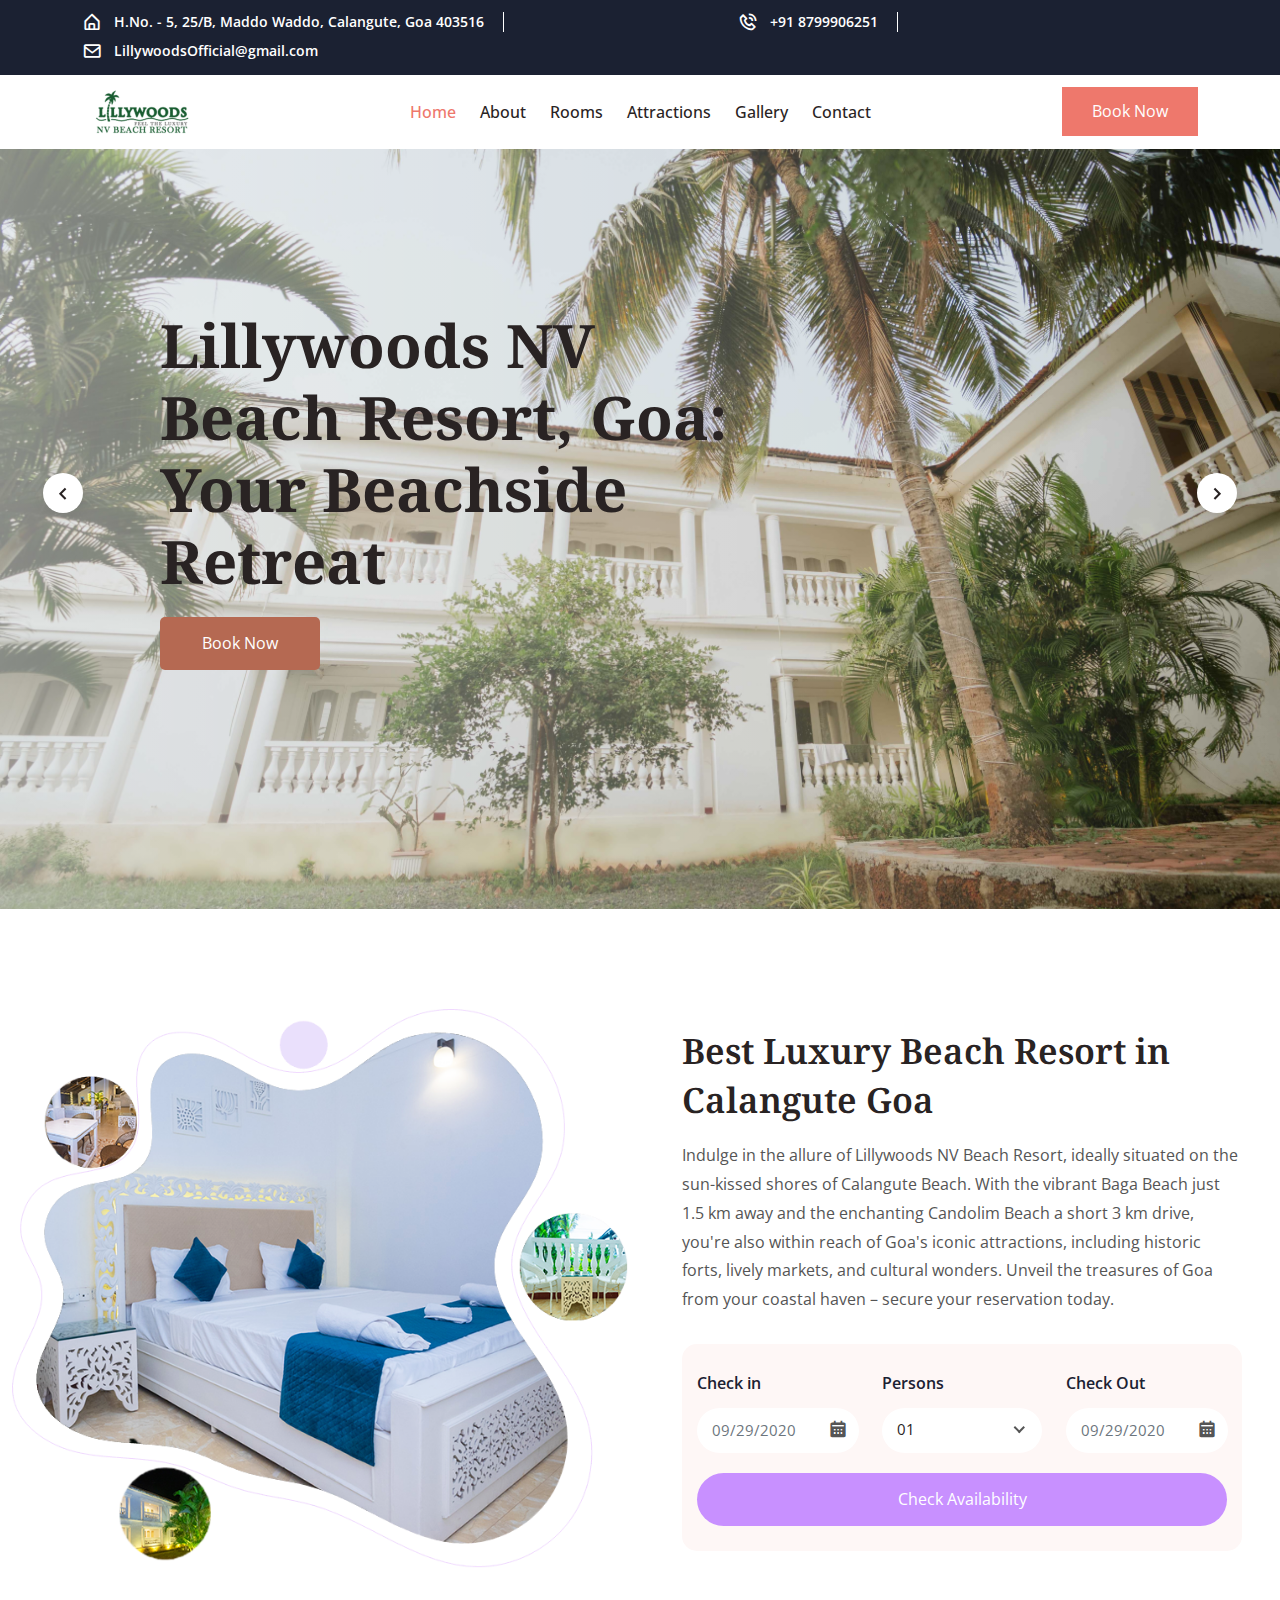
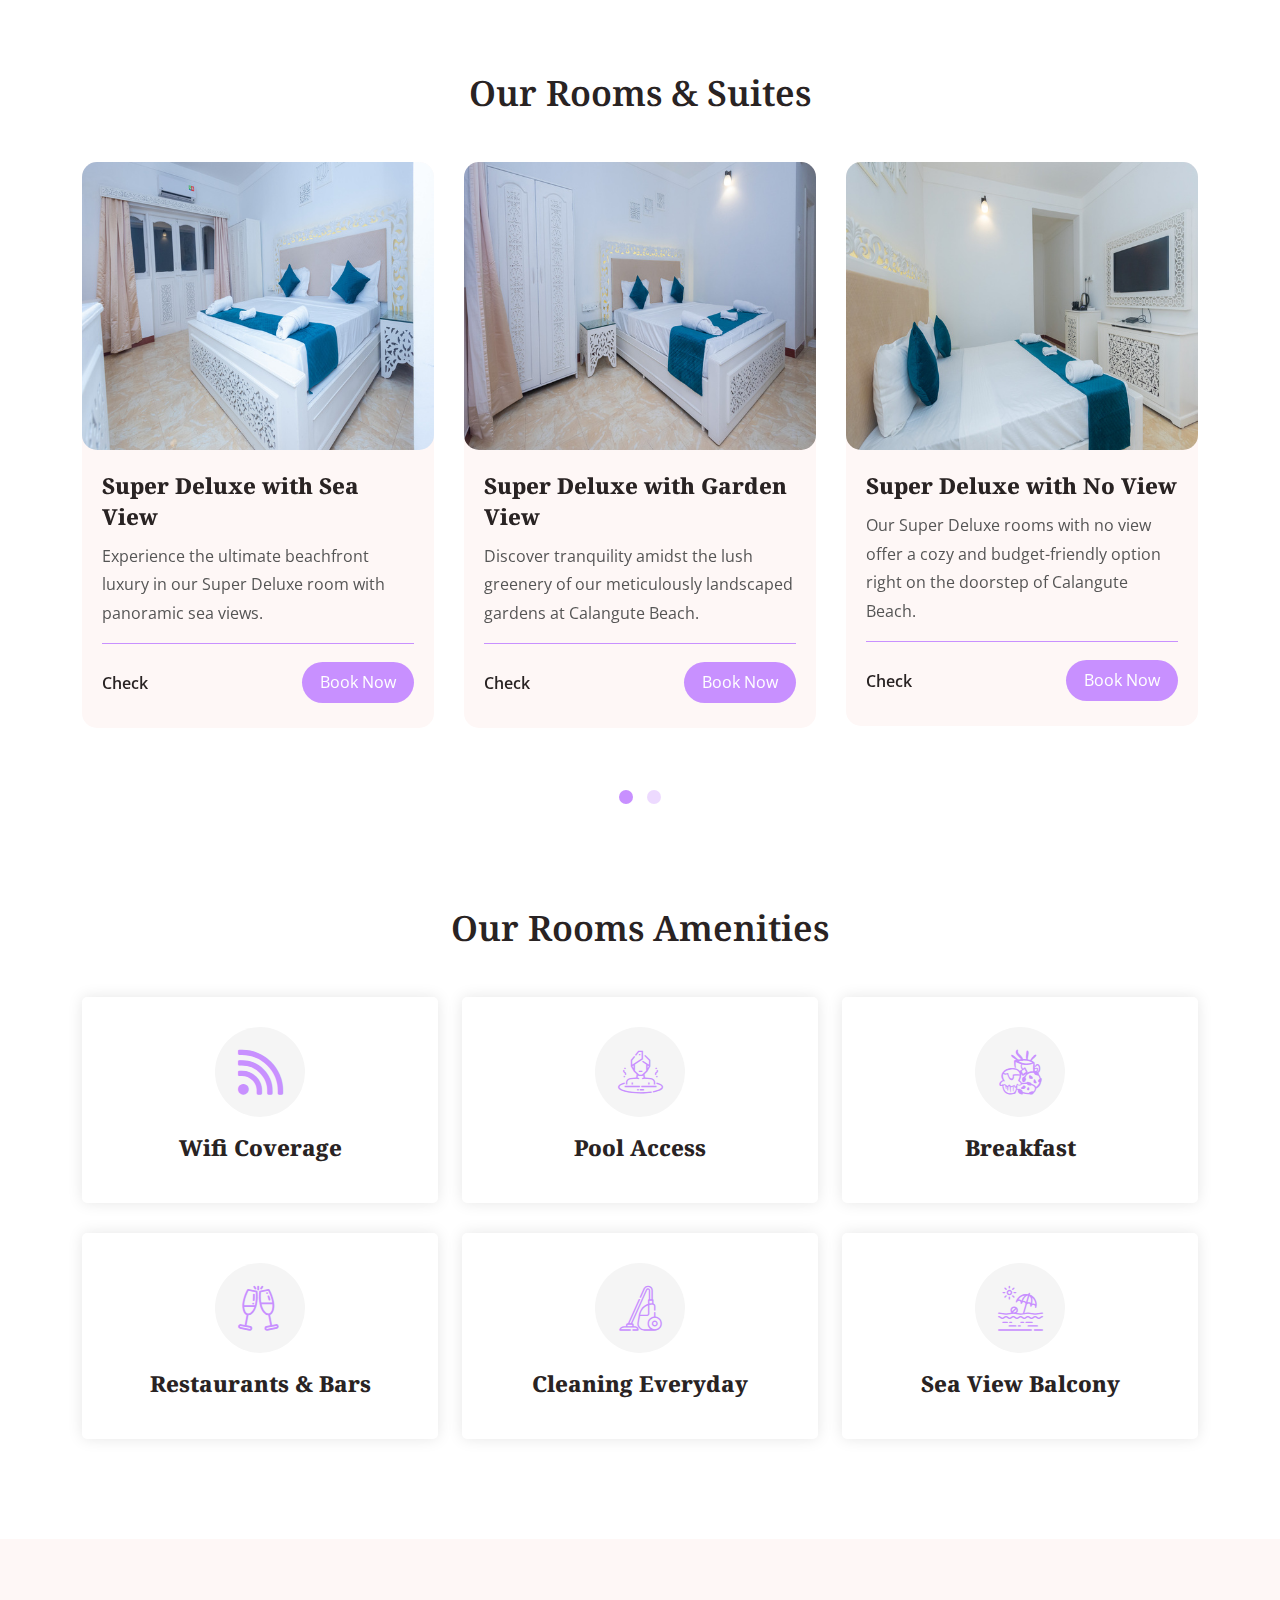
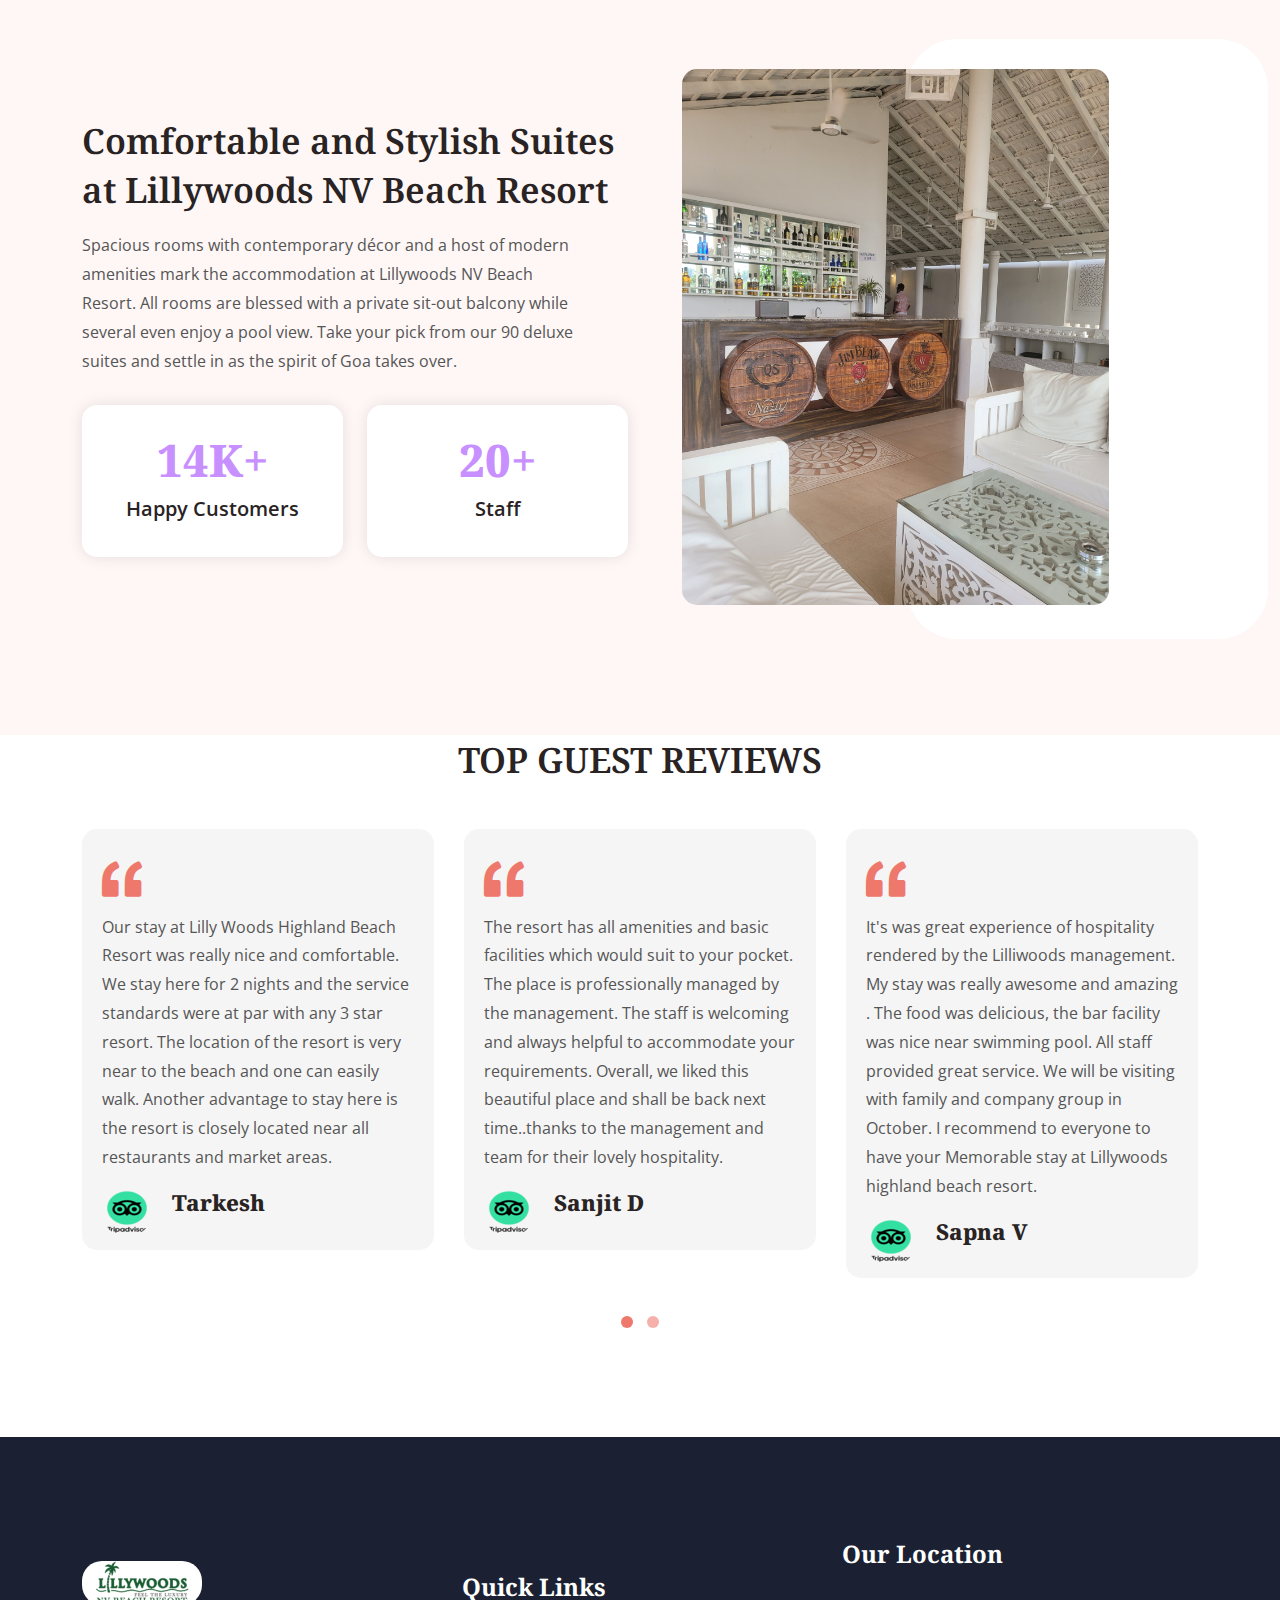
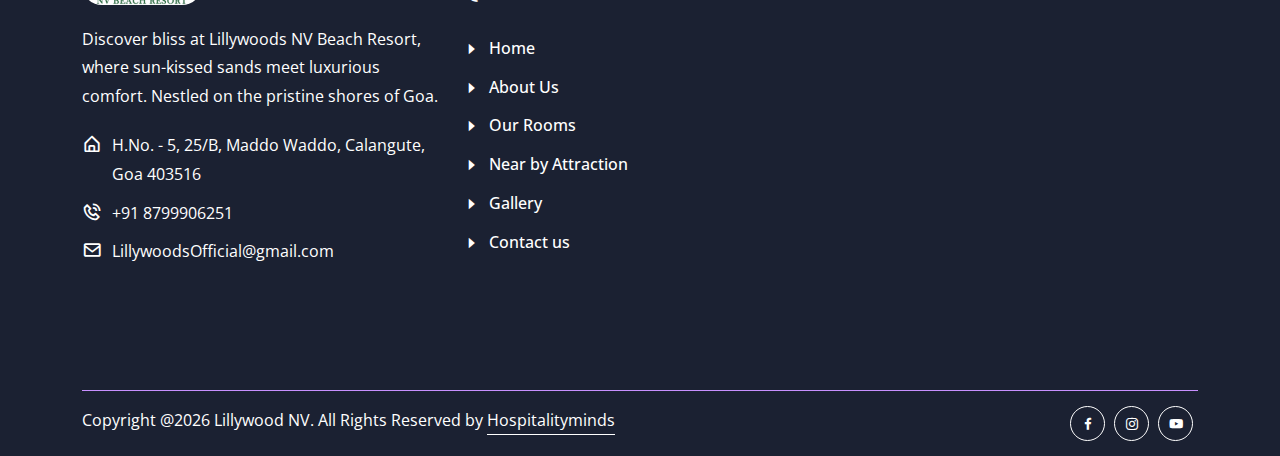
<file: index.html>
<!doctype html>
<html lang="zxx">
    <head>
        <!-- Required Meta Tags -->
        <meta charset="UTF-8">
        <meta http-equiv="X-UA-Compatible" content="IE=7">
        <meta http-equiv="Content-Type" content="text/html;charset=UTF-8">
        <!-- <meta http-equiv="refresh" content="0; url=https://lillywoodsnvbeachresort.com"> -->
        <meta name="keywords" content="beach resort, hotels beaches,best resort in the goa, beautiful beachfront, comfort suites beachside, goa hotels, beachside view, best beach resort in goa,
        lillywoods goa, lilly woods goa, lilly wood beach resort goa ">
        <meta http-equiv="refresh" content="">
        <meta name="viewport" content="width=device-width, initial-scale=1.0">

        <!-- Bootstrap CSS --> 
        <link rel="stylesheet" href="assets/css/bootstrap.min.css">
        <!-- Animate Min CSS -->
        <link rel="stylesheet" href="assets/css/animate.min.css">
        <!-- Flaticon CSS -->
        <link rel="stylesheet" href="assets/fonts/flaticon.css">
        <!-- Boxicons CSS -->
        <link rel="stylesheet" href="assets/css/boxicons.min.css">
        <!-- Magnific Popup CSS -->
        <link rel="stylesheet" href="assets/css/magnific-popup.css">
        <!-- Owl Carousel Min CSS --> 
        <link rel="stylesheet" href="assets/css/owl.carousel.min.css">
        <link rel="stylesheet" href="assets/css/owl.theme.default.min.css">
        <!-- Nice Select Min CSS --> 
        <link rel="stylesheet" href="assets/css/nice-select.min.css">
        <!-- Meanmenu CSS -->
        <link rel="stylesheet" href="assets/css/meanmenu.css">
        <!-- Jquery Ui CSS -->
        <link rel="stylesheet" href="assets/css/jquery-ui.css">
        <!-- Style CSS -->
        <link rel="stylesheet" href="assets/css/style.css">
        <!-- Responsive CSS -->
        <link rel="stylesheet" href="assets/css/responsive.css">
        <link rel="stylesheet" href="assets/css/main.css">
        <!-- Theme Dark CSS -->
        
        <!-- <link rel="stylesheet" href="assets/css/theme-dark.css"> -->

        <!--Open Graph :---> 
        <meta property="og:type" content="website">
        <meta property="og:title" content="Best beach resort in Calangute Goa| Lillywood NV beach Resort">
        <meta property="og:url" content="https://lillywoodsnvbeachresort.com/">
        <meta property="og:image" content="https://lillywoodsnvbeachresort.com/images/rooms/img-33.png">
        <meta property="og:description" content="Lillywood NV Beach Resort is the best resort in Calangute. Beautiful views, excellent amenities, and exceptional relaxation with a swimming pool in Goa.">

        <!--Twitter Card :---> 
        <meta name="twitter:card" content="summary">
        <meta name="twitter:site" content="Lillywood NV Beach Resort ">
        <meta name="twitter:title" content="Best beach resort in Calangute Goa| Lillywood NV beach Resort">
        <meta name="twitter:description" content="Lillywood NV Beach Resort is the best resort in Calangute. Beautiful views, excellent amenities, and exceptional relaxation with a swimming pool in Goa.">
        <meta name="twitter:image" content="https://lillywoodsnvbeachresort.com/images/rooms/img-33.png">

        <link rel="canonical" href="https://lillywoodsnvbeachresort.com/" />
        <!-- Favicon -->
        <link rel="icon" type="image/png" href="assets/img/logo_L1.png">

        <title>Best beach resort in Calangute Goa| Lillywood NV beach Resort </title>
        <meta name="description" content="Lillywood NV Beach Resort is the best resort in Calangute. Beautiful views, excellent amenities, and exceptional relaxation with a swimming pool in Goa.">
        <!-- Google tag (gtag.js) --> 
        <script async src="https://www.googletagmanager.com/gtag/js?id=G-KZXWQLPEFL"></script> 
        <script> 
        window.dataLayer = window.dataLayer || []; 
        function gtag(){dataLayer.push(arguments);} 
        gtag('js', new Date()); 
        gtag('config', 'G-KZXWQLPEFL'); 
        </script>
        <style>
            .head1{
                padding-left: 12%;
            }
            .banner-btn{
                padding-left: 12%;
            }
        </style>
    </head>
    <body>

        <!-- PreLoader Start -->
        <div class="preloader">
            <div class="d-table">
                <div class="d-table-cell">
                    <div class="sk-cube-area">
                        <div class="sk-cube1 sk-cube"></div>
                        <div class="sk-cube2 sk-cube"></div>
                        <div class="sk-cube4 sk-cube"></div>
                        <div class="sk-cube3 sk-cube"></div>
                    </div>
                </div>
            </div>
        </div>
        <!-- PreLoader End -->
        
        <!-- Top Header Start -->
        <header class="top-header top-header-bg">
            <div class="container">
                <div class="row align-items-center">
                    <div class="col-lg-9 col-md-10">
                        <div class="header-right" style="text-align: justify;">
                            <ul>
                                <li>
                                    <i class='bx bx-home-alt'></i>
                                    <a href="#">H.No. - 5, 25/B, Maddo Waddo, Calangute, Goa 403516</a>
                                </li>
                                <li>
                                    <i class='bx bx-phone-call'></i>
                                    <a href="tel:+91 8799906251">+91 8799906251</a>
                                </li>
                                <li>
                                    <i class='bx bx-envelope'></i>
                                    <a href="mailto:LillywoodsOfficial@gmail.com">LillywoodsOfficial@gmail.com</a>
                                </li>
                            </ul>
                        </div>
                    </div>
                </div>
            </div>
        </header>
        <!-- Top Header End -->

        <!-- Start Navbar Area -->
        <div class="navbar-area">
            <!-- Menu For Mobile Device -->
            <div class="mobile-nav">
                <a href="https://lillywoodsnvbeachresort.com/" class="logo">
                    <img src="logo.png" class="logo-one" alt="Logo">
                    <img src="logo.png" class="logo-two" alt="Logo">
                </a>
            </div>

            <!-- Menu For Desktop Device -->
            <div class="main-nav nav-three">
                <div class="container">
                    <nav class="navbar navbar-expand-md navbar-light ">
                        <a class="navbar-brand" href="https://lillywoodsnvbeachresort.com/">
                            <img src="logo.png" class="logo-one" alt="Logo">
                            <img src="logo.png" class="logo-two" alt="Logo">
                        </a>

                        <div class="collapse navbar-collapse mean-menu" id="navbarSupportedContent">
                             <ul class="navbar-nav m-auto">
                                <li class="nav-item">
                                    <a href="https://lillywoodsnvbeachresort.com/" class="active">
                                        Home 
                                    </a>
                                </li>
                                <li class="nav-item">
                                    <a href="about.html" class="nav-link">
                                        About
                                    </a>
                                </li>
                                 <li class="nav-item">
                                    <a href="rooms.html" class="nav-link">
                                        Rooms
                                    </a>
                                </li>
                                 <li class="nav-item">
                                    <a href="attractions.html" class="nav-link">
                                        Attractions
                                    </a>
                                </li>
                                 <li class="nav-item">
                                    <a href="gallery.html" class="nav-link">
                                        Gallery
                                    </a>
                                </li>

                                <li class="nav-item">
                                    <a href="contact.html" class="nav-link">
                                        Contact
                                    </a>
                                </li>
                            </ul>

                            <div class="nav-btn">
                                <a href="https://live.ipms247.com/booking/book-rooms-lillywoodsnvbeachresort" class="default-btn btn-bg-three">Book Now</a>
                            </div>
                        </div>
                    </nav>
                </div>
            </div>
        </div>
        <!-- End Navbar Area -->

        <!-- Banner Area -->
        <div class="room-details-slider owl-carousel owl-theme">
            <div class="banner-area" style="background-image: url('images/12.jpg');">
                <div class="container">
                    <div class="banner-content">
                        <h3 class="head1">Lillywoods NV Beach Resort, Goa: Your Beachside Retreat</h3>
                      
                        <div class="banner-btn">
                            <a href="https://live.ipms247.com/booking/book-rooms-lillywoodsnvbeachresort" class="default-btn btn-bg-one border-radius-5">Book Now</a>
                        </div>
                    </div>
                </div>
            </div>
            <div class="banner-area" style="background-image: url('images/17.jpg');">
                <div class="container">
                    <div class="banner-content">
                        <h3 class="head1">Embrace the Goa Vibe at Lillywoods NV Beach Resort.</h3>
                      
                        <div class="banner-btn">
                            <a href="https://live.ipms247.com/booking/book-rooms-lillywoodsnvbeachresort" class="default-btn btn-bg-one border-radius-5">Book Now</a>
                        </div>
                    </div>
                </div>
            </div>
            <div class="banner-area" style="background-image: url('images/19.jpg');">
                <div class="container">
                    <div class="banner-content">
                        <h3 class="head1">Discover bliss at Lillywoods NV Beach Resort.</h3>
                      
                        <div class="banner-btn">
                            <a href="https://live.ipms247.com/booking/book-rooms-lillywoodsnvbeachresort" class="default-btn btn-bg-one border-radius-5">Book Now</a>
                        </div>
                    </div>
                </div>
            </div>
        </div>
        <!-- Banner Area End -->

        <!-- About Area -->
        <div class="about-area pt-100 pb-70">
            <div class="container-fluid">
                <div class="row align-items-center">
                    <div class="col-lg-6">
                        <div class="about-img-2">
                            <img src="images/rooms/img-33.png" alt="Images">
                        </div>
                    </div>

                    <div class="col-lg-6">
                        <div class="about-content">
                            <div class="section-title">
                                <h1 class="title-h1">Best Luxury Beach Resort in Calangute Goa</h1>
                                <p>
                                    Indulge in the allure of Lillywoods NV Beach Resort, ideally situated on the sun-kissed shores of Calangute Beach. With the vibrant Baga Beach just 1.5 km away and the enchanting Candolim Beach a short 3 km drive, you're also within reach of Goa's iconic attractions, including historic forts, lively markets, and cultural wonders. Unveil the treasures of Goa from your coastal haven – secure your reservation today.
                                </p>
                            </div>

                            <div class="about-form">
                                <form>
                                    <div class="row align-items-center">
                                        <div class="col-lg-4 col-md-4">
                                            <div class="form-group">
                                                <label>Check in</label>
                                                <div class="input-group">
                                                    <input  id="datetimepicker" type="text" class="form-control" placeholder="09/29/2020">
                                                    <span class="input-group-addon"></span>
                                                </div>
                                                <i class='bx bxs-calendar'></i>
                                            </div>
                                        </div>

                                        <div class="col-lg-4 col-md-4">
                                            <div class="form-group">
                                                <label>Persons</label>
                                                <select class="form-control">
                                                    <option>01</option>
                                                    <option>02</option>
                                                    <option>03</option>
                                                    <option>04</option>
                                                    <option>05</option>
                                                </select>	
                                            </div>
                                        </div>
            
                                        <div class="col-lg-4 col-md-4">
                                            <div class="form-group">
                                                <label>Check Out</label>
                                                <div class="input-group">
                                                    <input id="datetimepicker-check" type="text" class="form-control" placeholder="09/29/2020">
                                                    <span class="input-group-addon"></span>
                                                </div>
                                                <i class='bx bxs-calendar'></i>
                                            </div>
                                        </div>
            
                                        <div class="col-lg-12 col-md-12">
                                            <button type="submit" class="default-btn btn-bg-two border-radius-50">
                                                Check Availability
                                            </button>
                                        </div>
                                    </div>
                                </form>
                            </div>
                        </div>
                    </div>
                </div>
            </div>
        </div>
        <!-- About Area End -->

        <!-- Room Area Two -->
        <div class="room-area-two pb-70">
            <div class="container">
                <div class="section-title text-center">
                    <h2>Our Rooms & Suites</h2>
                </div>
                <div class="room-slider owl-carousel owl-theme pt-45">
                    <div class="room-item">
                        <a href="rooms.html">
                            <img src="images/rooms/img-1.jpg" alt="Images">
                        </a>
                        <div class="content">
                            <h3><a href="rooms.html">Super Deluxe with Sea View</a></h3>
                            <p>Experience the ultimate beachfront luxury in our Super Deluxe room with panoramic sea views.</p>
                            <ul>
                                <!-- <li>320</li> -->
                                <li><span>Check</span></li>
                            </ul>
                            <a href="https://live.ipms247.com/booking/book-rooms-lillywoodsnvbeachresort" class="book-btn">Book Now</a>
                        </div>
                    </div>

                    <div class="room-item">
                        <a href="rooms.html">
                            <img src="images/rooms/img-2.jpg" alt="Images">
                        </a>
                        <div class="content">
                            <h3><a href="rooms.html">Super Deluxe with Garden View</a></h3>
                            <p>Discover tranquility amidst the lush greenery of our meticulously landscaped gardens at Calangute Beach.</p>
                            <ul>
                                <!-- <li>300</li> -->
                                <li><span>Check</span></li>
                            </ul>
                            <a href="https://live.ipms247.com/booking/book-rooms-lillywoodsnvbeachresort" class="book-btn">Book Now</a>
                        </div>
                    </div>

                    <div class="room-item">
                        <a href="rooms.html">
                            <img src="images/rooms/img-3.jpg" alt="Images">
                        </a>
                        <div class="content">
                            <h3><a href="rooms.html">Super Deluxe with No View</a></h3>
                            <p>Our Super Deluxe rooms with no view offer a cozy and budget-friendly option right on the doorstep of Calangute Beach.</p>
                            <ul>
                                <!-- <li>340</li> -->
                                <li><span>Check</span></li>
                            </ul>
                            <a href="https://live.ipms247.com/booking/book-rooms-lillywoodsnvbeachresort" class="book-btn">Book Now</a>
                        </div>
                    </div>

                    <div class="room-item">
                        <a href="rooms.html">
                            <img src="images/rooms/img-4.jpg" alt="Images">
                        </a>
                        <div class="content">
                            <h3><a href="rooms.html">Deluxe with Sea View</a></h3>
                            <p>Embrace the beauty of Calangute Beach from the comfort of our Deluxe room with mesmerizing sea views.</p>
                            <ul>
                                <!-- <li>360</li> -->
                                <li><span>Check</span></li>
                            </ul>
                            <a href="https://live.ipms247.com/booking/book-rooms-lillywoodsnvbeachresort" class="book-btn">Book Now</a>
                        </div>
                    </div>

                      <div class="room-item">
                        <a href="rooms.html">
                            <img src="images/rooms/img-5.jpg" alt="Images">
                        </a>
                        <div class="content">
                            <h3><a href="rooms.html">Deluxe with No View</a></h3>
                            <p>For budget-conscious travelers who still want to be within arm's reach of Calangute Beach, our Deluxe rooms with no view offer a comfortable and convenient choice. </p>
                            <ul>
                                <!-- <li>360</li> -->
                                <li><span>Check</span></li>
                            </ul>
                            <a href="https://live.ipms247.com/booking/book-rooms-lillywoodsnvbeachresort" class="book-btn">Book Now</a>
                        </div>
                    </div>
                </div>
            </div>
        </div>
        <!-- Room Area End -->

        <!-- Services Area Two -->
        <div class="services-area-two pb-70">
            <div class="container">
                <div class="section-title text-center">
                    <h2>Our Rooms Amenities</h2>
                </div>
                <div class="row pt-45">
                    <div class="col-lg-4 col-sm-6">
                        <div class="services-card">
                            <i class="flaticon-wifi-signal-1"></i>
                            <h3>Wifi Coverage</h3>
                            <!-- <p>Lorem ipsum dolor sit amet, consectetur adipiscing elit. Sed tincidunt ante tellus, sit amet rhoncus massa .</p>
                            <a href="service-details.html" class="get-btn">Get Service </a> -->
                        </div>
                    </div>

                    <div class="col-lg-4 col-sm-6">
                        <div class="services-card">
                            <i class="flaticon-sauna"></i>
                            <h3>Pool Access</h3>
                            <!-- <p>Lorem ipsum dolor sit amet, consectetur adipiscing elit. Sed tincidunt ante tellus, sit amet rhoncus massa .</p>
                            <a href="service-details.html" class="get-btn">Get Service </a> -->
                        </div>
                    </div>

                    <div class="col-lg-4 col-sm-6">
                        <div class="services-card">
                            <i class="flaticon-tea-cup-with-muffin-and-cookies"></i>
                            <h3>Breakfast</h3>
                            <!-- <p>Lorem ipsum dolor sit amet, consectetur adipiscing elit. Sed tincidunt ante tellus, sit amet rhoncus massa .</p>
                            <a href="service-details.html" class="get-btn">Get Service </a> -->
                        </div>
                    </div>

                    <div class="col-lg-4 col-sm-6">
                        <div class="services-card">
                            <i class="flaticon-champagne-glass"></i>
                            <h3>Restaurants & Bars</h3>
                            <!-- <p>Lorem ipsum dolor sit amet, consectetur adipiscing elit. Sed tincidunt ante tellus, sit amet rhoncus massa .</p>
                            <a href="service-details.html" class="get-btn">Get Service </a> -->
                        </div>
                    </div>

                    <div class="col-lg-4 col-sm-6">
                        <div class="services-card">
                            <i class="flaticon-vacuum"></i>
                            <h3>Cleaning Everyday</h3>
                            <!-- <p>Lorem ipsum dolor sit amet, consectetur adipiscing elit. Sed tincidunt ante tellus, sit amet rhoncus massa .</p>
                            <a href="service-details.html" class="get-btn">Get Service </a> -->
                        </div>
                    </div>

                    <div class="col-lg-4 col-sm-6">
                        <div class="services-card">
                            <i class="flaticon-beach-vacation"></i>
                            <h3>Sea View Balcony</h3>
                            <!-- <p>Lorem ipsum dolor sit amet, consectetur adipiscing elit. Sed tincidunt ante tellus, sit amet rhoncus massa .</p>
                            <a href="service-details.html" class="get-btn">Get Service </a> -->
                        </div>
                    </div>
                </div>
            </div>
        </div>
        <!-- Services Area Two End -->

        <!-- Ability Area -->
        <div class="ability-area section-bg-2 pt-100 pb-70">
            <div class="container">
                <div class="row align-items-center">
                    <div class="col-lg-6">
                        <div class="ability-content">
                            <div class="section-title">
                                <h2>Comfortable and Stylish Suites at Lillywoods NV Beach Resort</h2>
                                <p>
                                    Spacious rooms with contemporary décor and a host of modern amenities mark the accommodation at Lillywoods NV Beach Resort. All rooms are blessed with a private sit-out balcony while several even enjoy a pool view. Take your pick from our 90 deluxe suites and settle in as the spirit of Goa takes over.
                                </p>
                            </div>
                            <div class="row">
                                <div class="col-lg-6 col-sm-6">
                                    <div class="ability-counter">
                                        <h3>14K+</h3>
                                        <p>Happy Customers</p>
                                    </div>
                                </div>

                                <div class="col-lg-6 col-sm-6">
                                    <div class="ability-counter">
                                        <h3>20+</h3>
                                        <p>Staff</p>
                                    </div>
                                </div>
                            </div>
                        </div>
                    </div>

                    <div class="col-lg-6">
                        <div class="ability-img">
                            <img src="images/20231111_115946.jpg" style="max-width: max-content; height: 536px; object-fit: contain;" alt="Images">
                        </div>
                    </div>
                </div>
            </div>
        </div>
        <!-- Ability Area  End -->

         <!-- Testimonials Area Another -->
        <div class="testimonials-area-another pb-70">
            <div class="container">
                <div class="section-title text-center">
                    <h2>TOP GUEST REVIEWS
                    </h2>
                </div>
                <div class="testimonials-slider-three owl-carousel owl-theme pt-45">
                    <div class="testimonials-item">
                        <i class="flaticon-left-quote text-color"></i>
                        <p>
                            Our stay at Lilly Woods Highland Beach Resort was really nice and comfortable. We stay here for 2 nights and the service standards were at par with any 3 star resort. The location of the resort is very near to the beach and one can easily walk. Another advantage to stay here is the resort is closely located near all restaurants and market areas.  
                        </p>
                        <ul>
                            <li>
                                <img src="images/td.png" alt="Images">
                                <h3>Tarkesh</h3>
                            </li>
                        </ul>
                    </div>

                    <div class="testimonials-item">
                        <i class="flaticon-left-quote text-color"></i>
                        <p>
                           The resort has all amenities and basic facilities which would suit to your pocket. The place is professionally managed by the management. The staff is welcoming and always helpful to accommodate your requirements. Overall, we liked this beautiful place and shall be back next time..thanks to the management and team for their lovely hospitality.
                        </p>
                        <ul>
                            <li>
                                <img src="images/td.png" alt="Images">
                                <h3>Sanjit D</h3>
                                <!-- <span>London City</span> -->
                            </li>
                        </ul>
                    </div>

                    <div class="testimonials-item">
                        <i class="flaticon-left-quote text-color"></i>
                        <p>
                            It's was great experience of hospitality rendered by the Lilliwoods management. My stay was really awesome and amazing . The food was delicious, the bar facility was nice near swimming pool. All staff provided great service. We will be visiting with family and company group in October. I recommend to everyone to have your Memorable stay at Lillywoods highland beach resort.
                        </p>
                        <ul>
                            <li>
                                <img src="images/td.png" alt="Images">
                                <h3>Sapna V</h3>
                                <!-- <span>New Jersey</span> -->
                            </li>
                        </ul>
                    </div>

                    <div class="testimonials-item">
                        <i class="flaticon-left-quote text-color"></i>
                        <p>
                           This resort is very safe to stay in Candolim.Classy ambience,clean room and centrally located resort in Candolim. We stayed here for 4 nights with family and found it to be a very pocket friendly resort with great hospitable staffs. The food quality was average but not bad. We liked it. Overall, it was a good choice to stay here.
                        </p>
                        <ul>
                            <li>
                                <img src="images/td.png" alt="Images">
                                <h3>Parikshit D</h3>
                                <!-- <span>Budapest</span> -->
                            </li>
                        </ul>
                    </div>
                </div>
            </div>
        </div>
        <!-- Testimonials Area Another End -->
        
      

        <!-- Footer Area -->
        <footer class="footer-area footer-bg">
            <div class="container">
                <div class="footer-top pt-100 pb-70">
                    <div class="row align-items-center">
                        <div class="col-lg-4 col-md-6">
                            <div class="footer-widget">
                                <div class="footer-logo">
                                    <a href="https://lillywoodsnvbeachresort.com/">
                                        <img src="logo.png" alt="Images" style="background-color: #fff; border-radius: 20px;">
                                    </a>
                                </div>
                                <p>
                                    Discover bliss at Lillywoods NV Beach Resort, where sun-kissed sands meet luxurious comfort. Nestled on the pristine shores of Goa.
                                </p>
                                <ul class="footer-list-contact">
                                    <li>
                                        <i class='bx bx-home-alt'></i>
                                        <a href="#">H.No. - 5, 25/B, Maddo Waddo, Calangute, Goa 403516</a>
                                    </li>
                                    <li>
                                        <i class='bx bx-phone-call'></i>
                                        <a href="tel:+91 8799906251">+91 8799906251</a>
                                    </li>
                                    <li>
                                        <i class='bx bx-envelope'></i>
                                        <a href="mailto:LillywoodsOfficial@gmail.com">LillywoodsOfficial@gmail.com</a>
                                    </li>
                                </ul>
                            </div>
                        </div>
    
                        <div class="col-lg-4 col-md-6">
                            <div class="footer-widget pl-5">
                                <h6 class="foot-h6">Quick Links</h6>
                                <ul class="footer-list">
                                    <li>
                                        <a href="https://lillywoodsnvbeachresort.com/" target="_blank">
                                            <i class='bx bx-caret-right'></i>
                                            Home
                                        </a>
                                    </li> 
                                    <li>
                                        <a href="about.html" target="_blank">
                                            <i class='bx bx-caret-right'></i>
                                            About Us
                                        </a>
                                    </li> 
                                    <li>
                                        <a href="rooms.html" target="_blank">
                                            <i class='bx bx-caret-right'></i>
                                            Our Rooms
                                        </a>
                                    </li> 
                                    <li>
                                        <a href="attractions.html" target="_blank">
                                            <i class='bx bx-caret-right'></i>
                                            Near by Attraction
                                        </a>
                                    </li>
                                    <li>
                                        <a href="gallery.html" target="_blank">
                                            <i class='bx bx-caret-right'></i>
                                            Gallery
                                        </a>
                                    </li> 
                                    <li>
                                        <a href="contact.html" target="_blank">
                                            <i class='bx bx-caret-right'></i>
                                            Contact us 
                                        </a>
                                    </li> 
                                     
                                </ul>
                            </div>
                        </div>
    
                       
    
                        <div class="col-lg-4 col-md-6">
                            <div class="footer-widget">
                                <h6 class="foot-h6">Our Location</h6>
                                <iframe src="https://www.google.com/maps/embed?pb=!1m14!1m8!1m3!1d15375.83813441275!2d73.7580846!3d15.5402999!3m2!1i1024!2i768!4f13.1!3m3!1m2!1s0x3bbfc15c1b2e5ad7%3A0xcdf1351d0a99f4f!2sLillywoods%20NV%20beach%20Resort!5e0!3m2!1sen!2sin!4v1694610419140!5m2!1sen!2sin" width="350" height="280" style="border:0;" allowfullscreen="" loading="lazy" referrerpolicy="no-referrer-when-downgrade"></iframe>
                            </div>
                        </div>
                    </div>
                </div>

                <div class="copy-right-area copy-right-top">
                    <div class="row">
                        <div class="col-lg-8 col-md-8">
                            <div class="copy-right-text text-align1">
                                <p>
                                    Copyright @<script>document.write(new Date().getFullYear())</script> Lillywood NV. All Rights Reserved by 
                                    <a href="https://hospitalityminds.com/" target="_blank">Hospitalityminds</a> 
                                </p>
                            </div>
                        </div>
    
                        <div class="col-lg-4 col-md-4">
                            <div class="social-icon text-align2">
                                <ul class="social-link">
                                    <li>
                                        <a href="https://www.facebook.com/lilliywoodsnvbeachresort/" target="_blank"><i class='bx bxl-facebook'></i></a>
                                    </li> 
                                    
                                    <li>
                                        <a href="https://www.instagram.com/lillywoodsnvbeachresort/" target="_blank"><i class='bx bxl-instagram'></i></a>
                                    </li> 
                                    
                                    <li>
                                        <a href="#" target="_blank"><i class='bx bxl-youtube'></i></a>
                                    </li> 
                                </ul>
                            </div>
                        </div>
                    </div>
                </div>
            </div>
        </footer>
        <!-- Footer Area End -->


       <!-- Jquery Min JS -->
        <script src="assets/js/jquery.min.js"></script>
        <!-- Bootstrap Bundle Min JS -->
        <script src="assets/js/bootstrap.bundle.min.js"></script>
        <!-- Magnific Popup Min JS -->
        <script src="assets/js/jquery.magnific-popup.min.js"></script>
        <!-- Owl Carousel Min JS -->
        <script src="assets/js/owl.carousel.min.js"></script>
        <!-- Nice Select Min JS -->
        <script src="assets/js/jquery.nice-select.min.js"></script>
        <!-- Wow Min JS -->
        <script src="assets/js/wow.min.js"></script>
        <!-- Jquery Ui JS -->
        <script src="assets/js/jquery-ui.js"></script>
        <!-- Meanmenu JS -->
        <script src="assets/js/meanmenu.js"></script>
        <!-- Ajaxchimp Min JS -->
        <script src="assets/js/jquery.ajaxchimp.min.js"></script>
        <!-- Form Validator Min JS -->
        <script src="assets/js/form-validator.min.js"></script>
        <!-- Contact Form JS -->
        <script src="assets/js/contact-form-script.js"></script>
        <!-- Custom JS -->
        <script src="assets/js/custom.js"></script>
        <!--Schema markup :- -->
        <script type="application/ld+json">
            {
              "@context": "https://schema.org",
              "@type": "Resort",
              "name": "Lillywood NV Resort",
              "image": "https://lillywoodsnvbeachresort.com/images/rooms/img-33.png",
              "@id": "",
              "url": "https://lillywoodsnvbeachresort.com/",
              "telephone": "8799906251",
              "priceRange": "$$",
              "address": {
                "@type": "PostalAddress",
                "streetAddress": "Maddo Waddo, Calangute",
                "addressLocality": "Goa",
                "postalCode": "403516",
                "addressCountry": "IN"
              },
              "geo": {
                "@type": "GeoCoordinates",
                "latitude": 15.5415791,
                "longitude": 73.75753069999999
              },
              "openingHoursSpecification": {
                "@type": "OpeningHoursSpecification",
                "dayOfWeek": [
                  "Monday",
                  "Tuesday",
                  "Wednesday",
                  "Thursday",
                  "Friday",
                  "Saturday",
                  "Sunday"
                ],
                "opens": "00:00",
                "closes": "23:59"
              },
              "sameAs": [
                "https://www.facebook.com/lilliywoodsnvbeachresort",
                "https://www.instagram.com/lillywoodsnvbeachresort/",
                "https://lillywoodsnvbeachresort.com/"
              ] 
            }
            </script>

    </body>
</html>
</file>
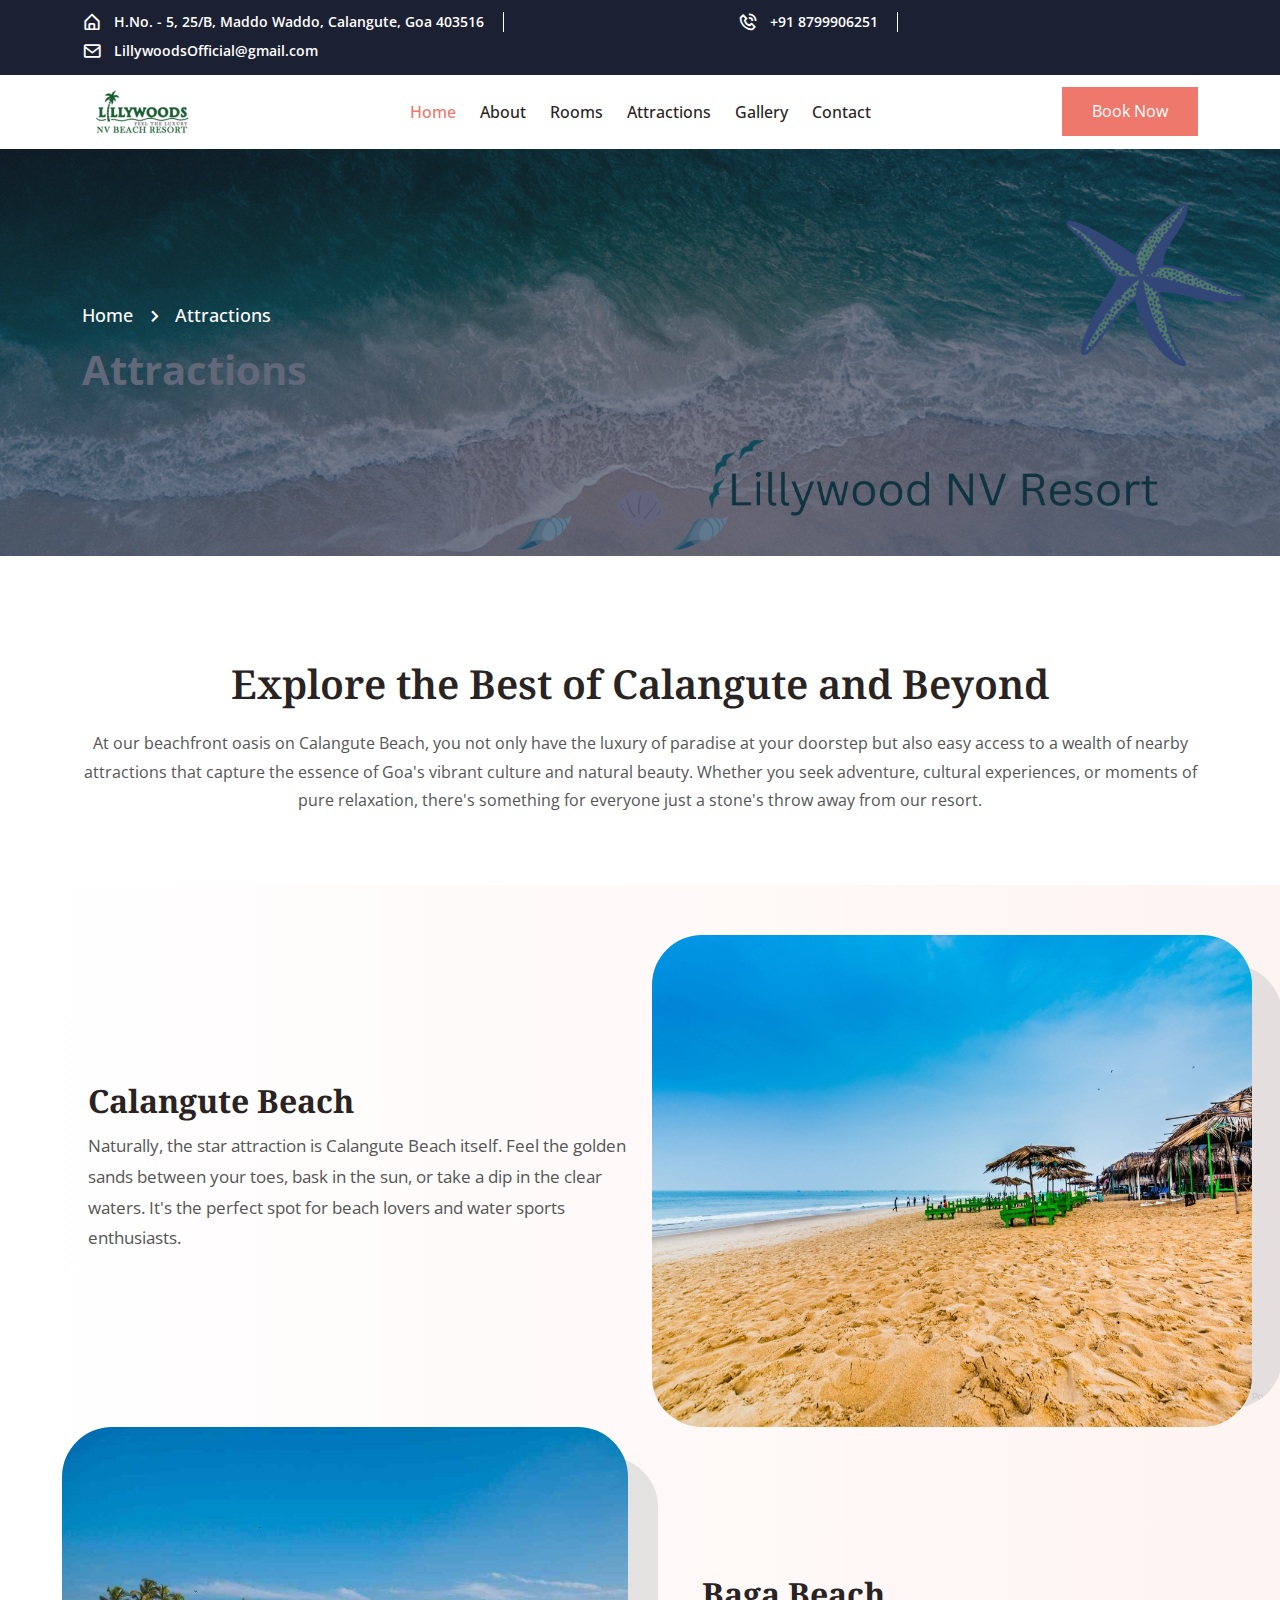
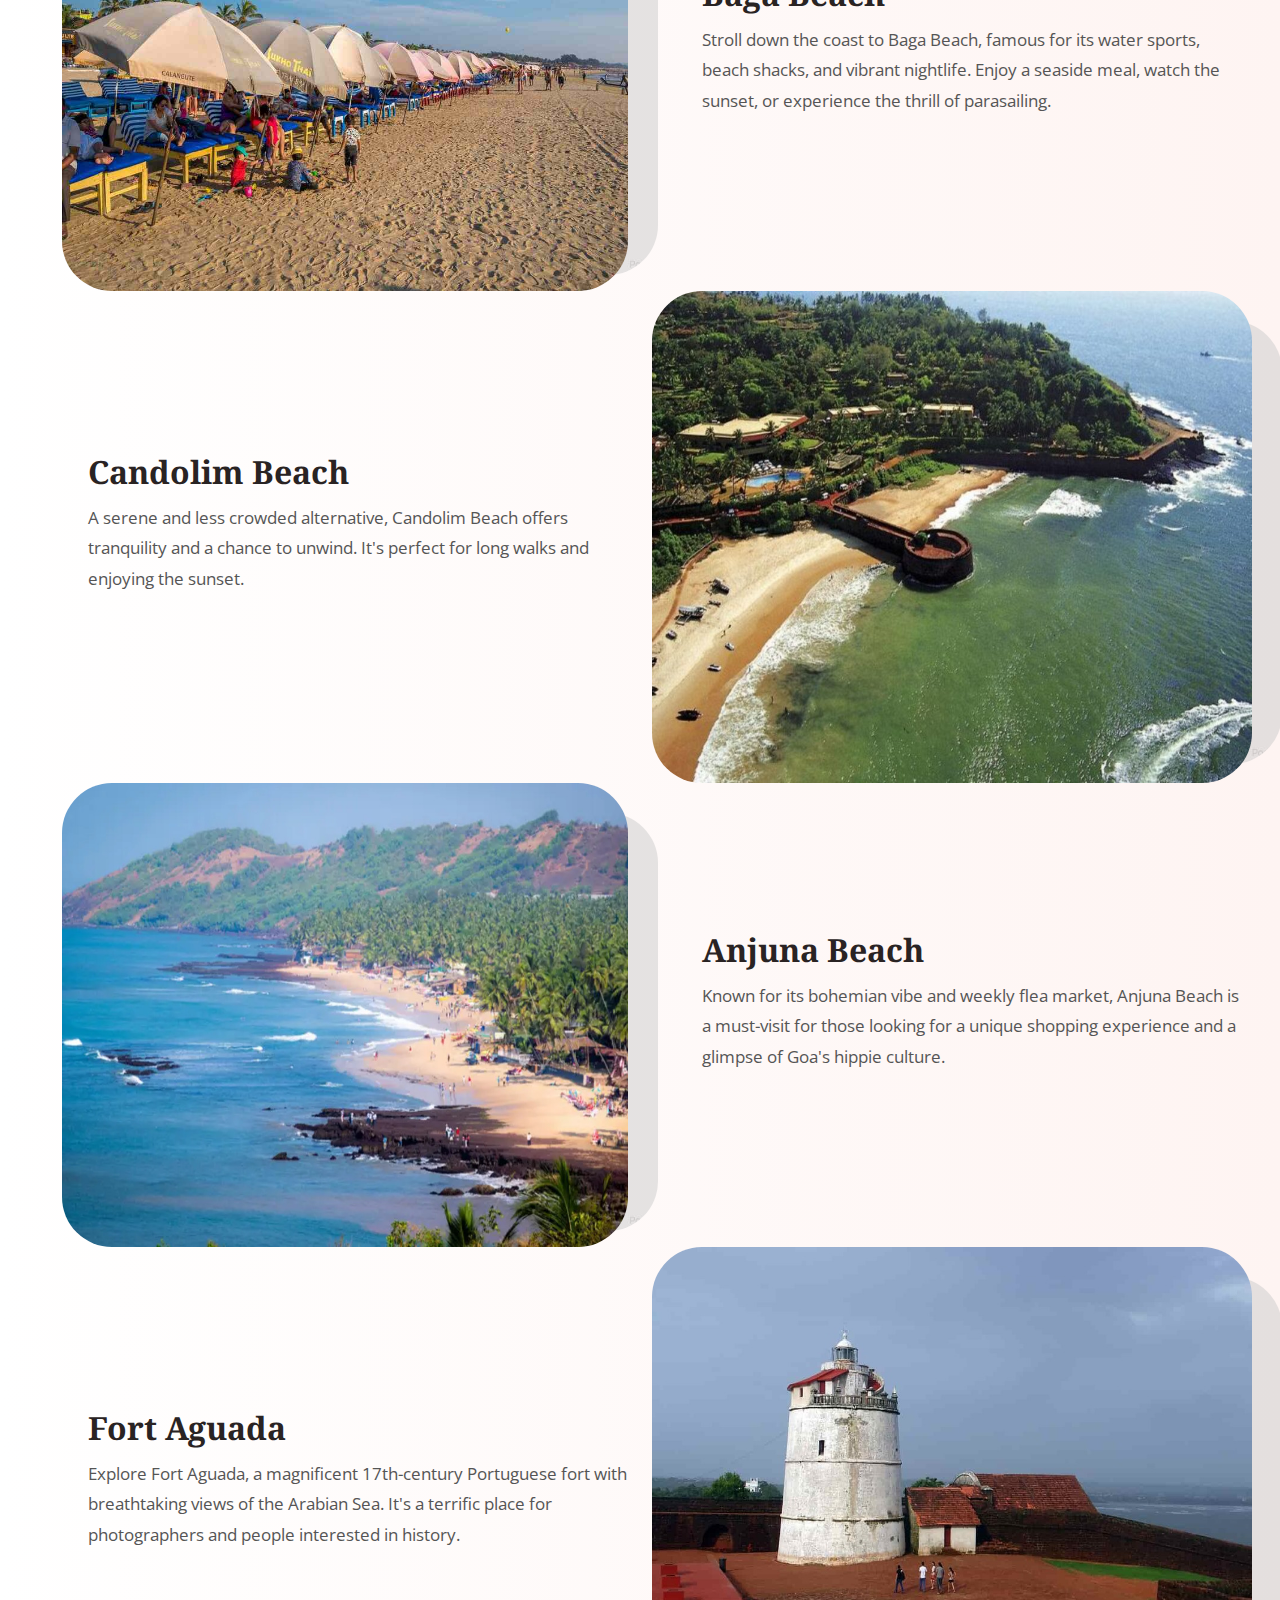
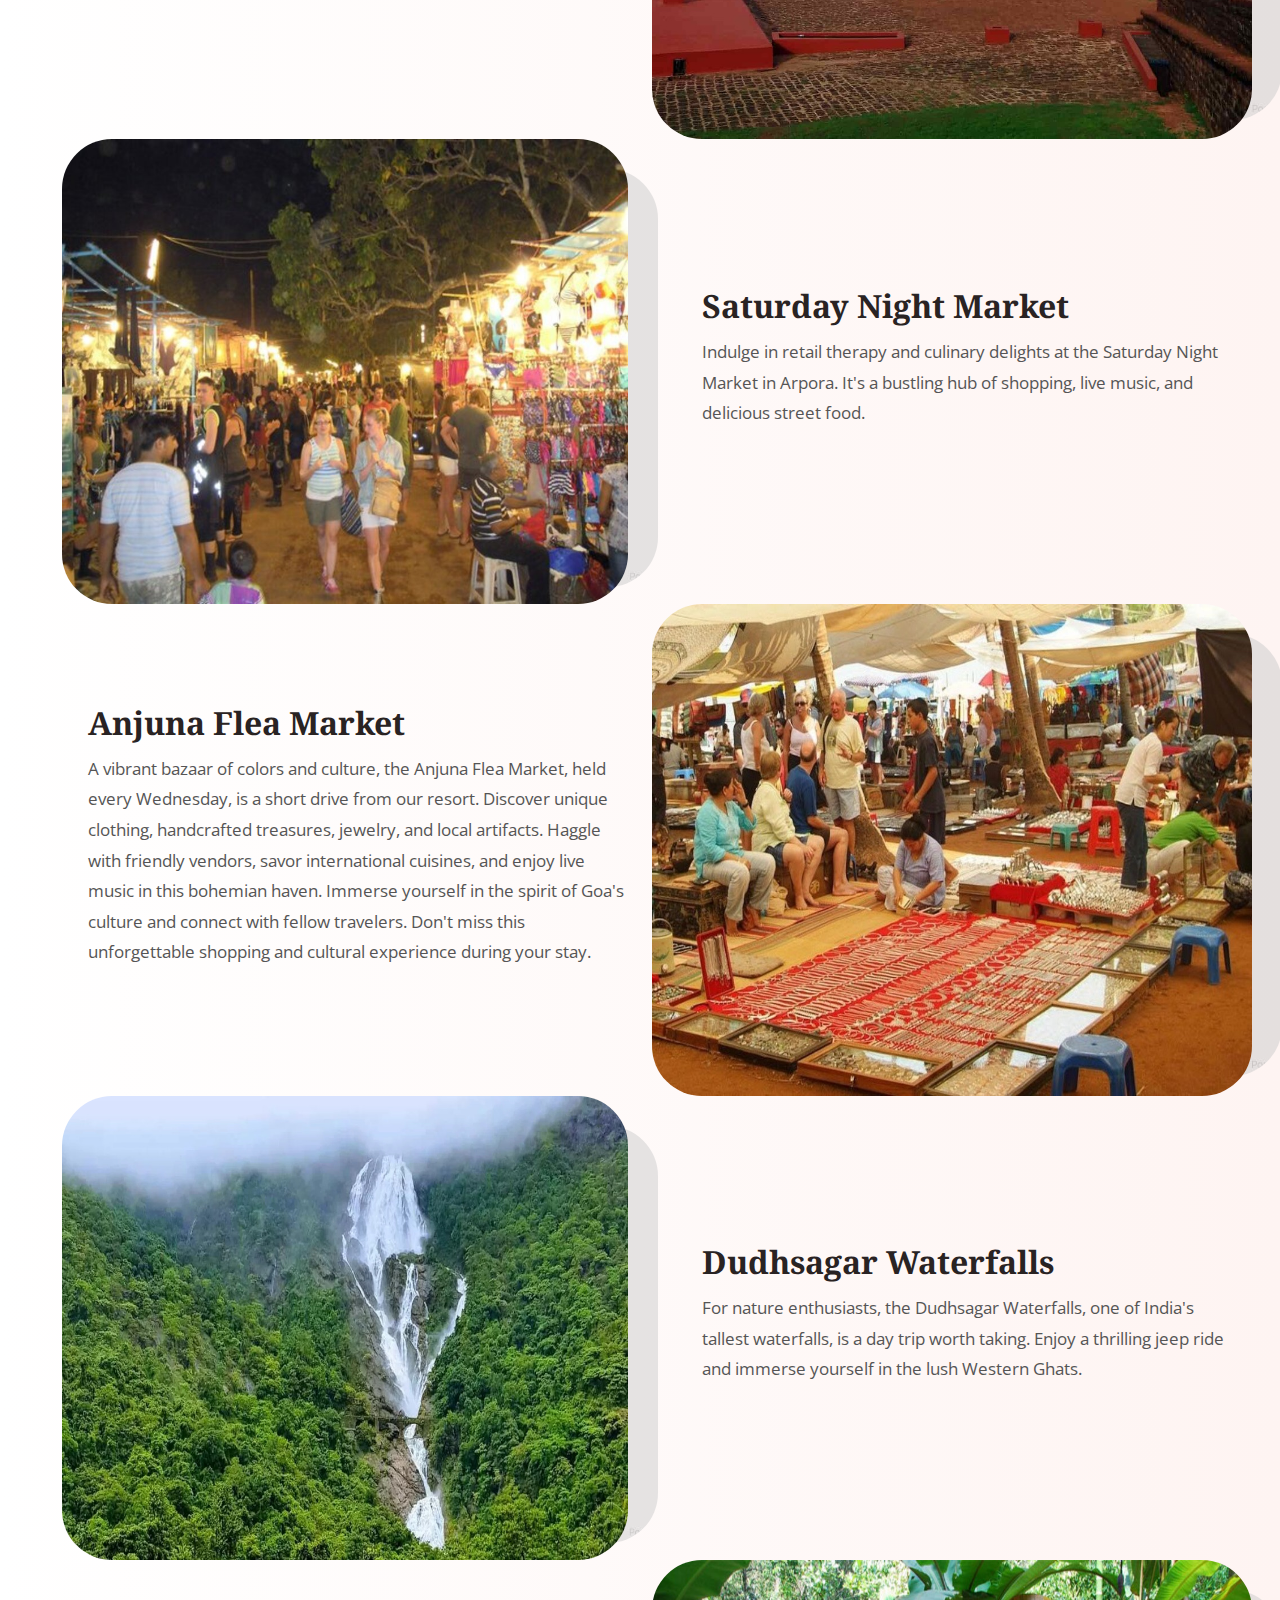
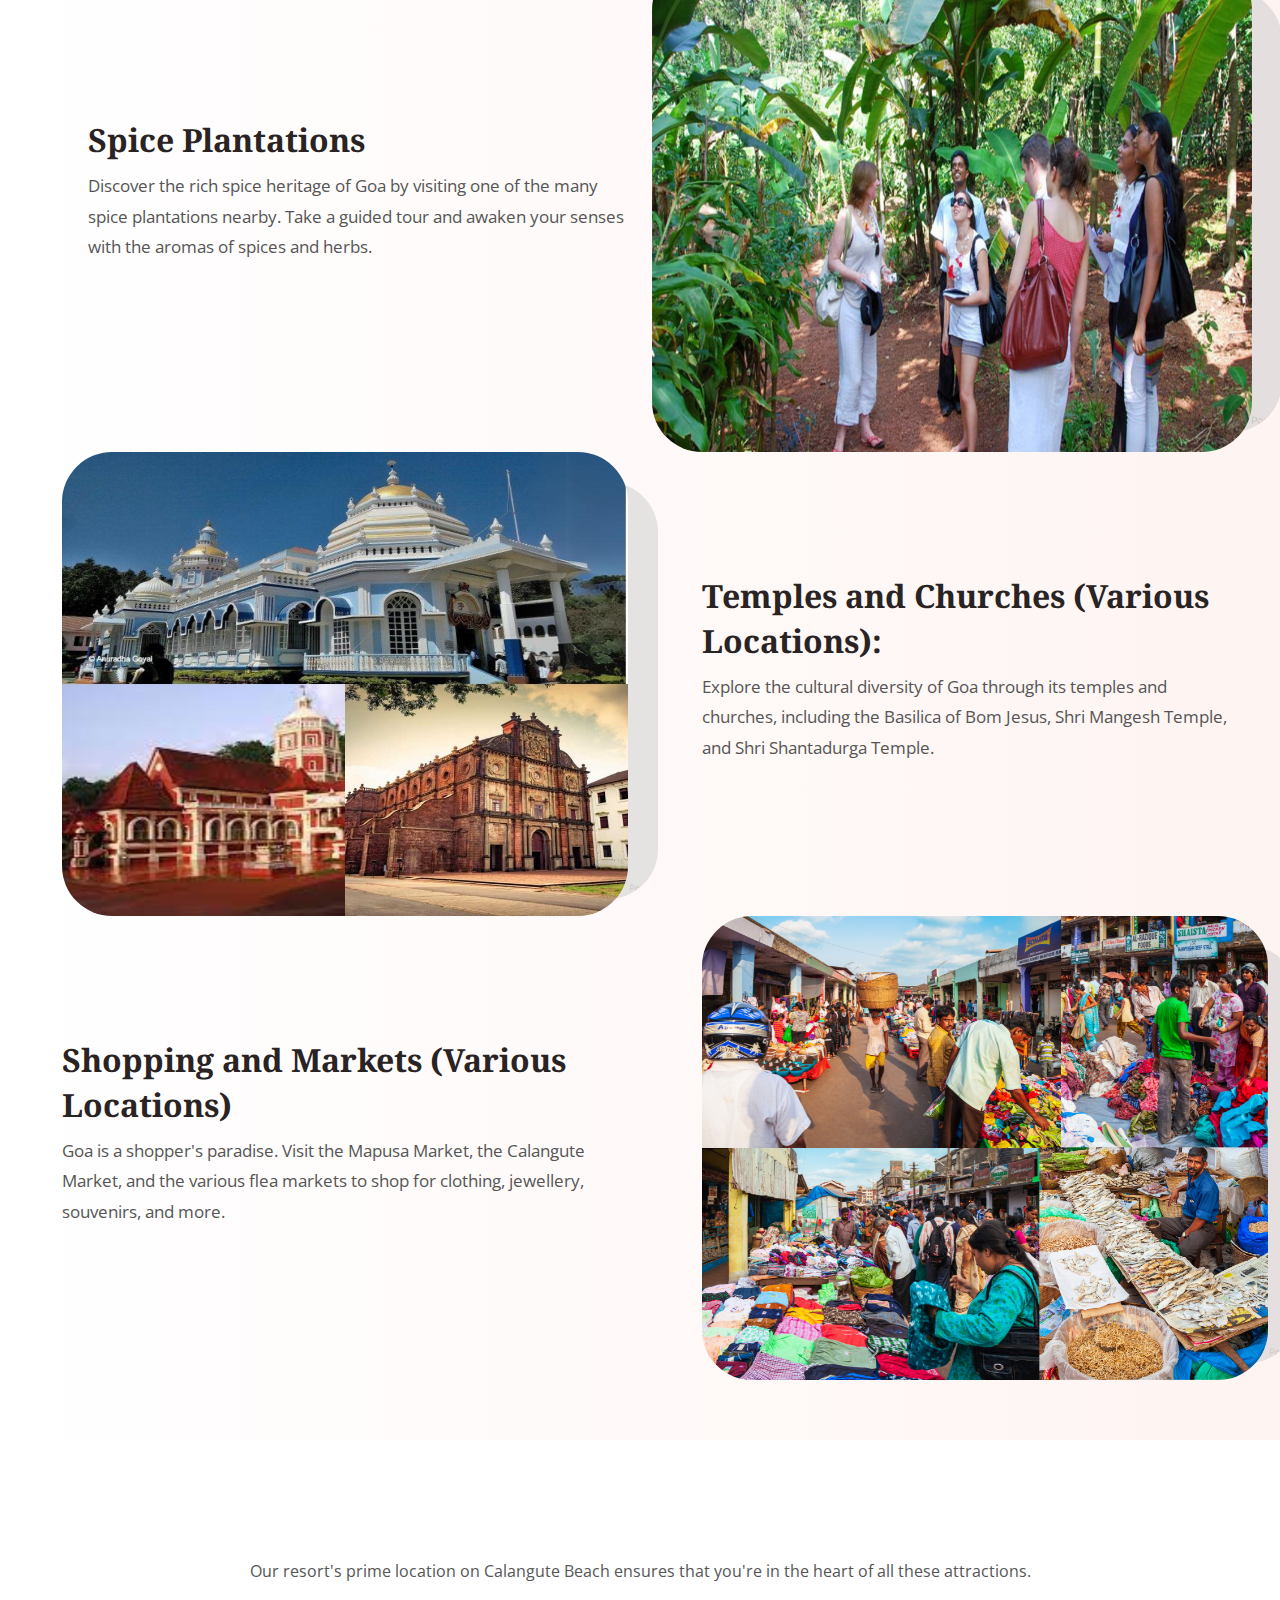
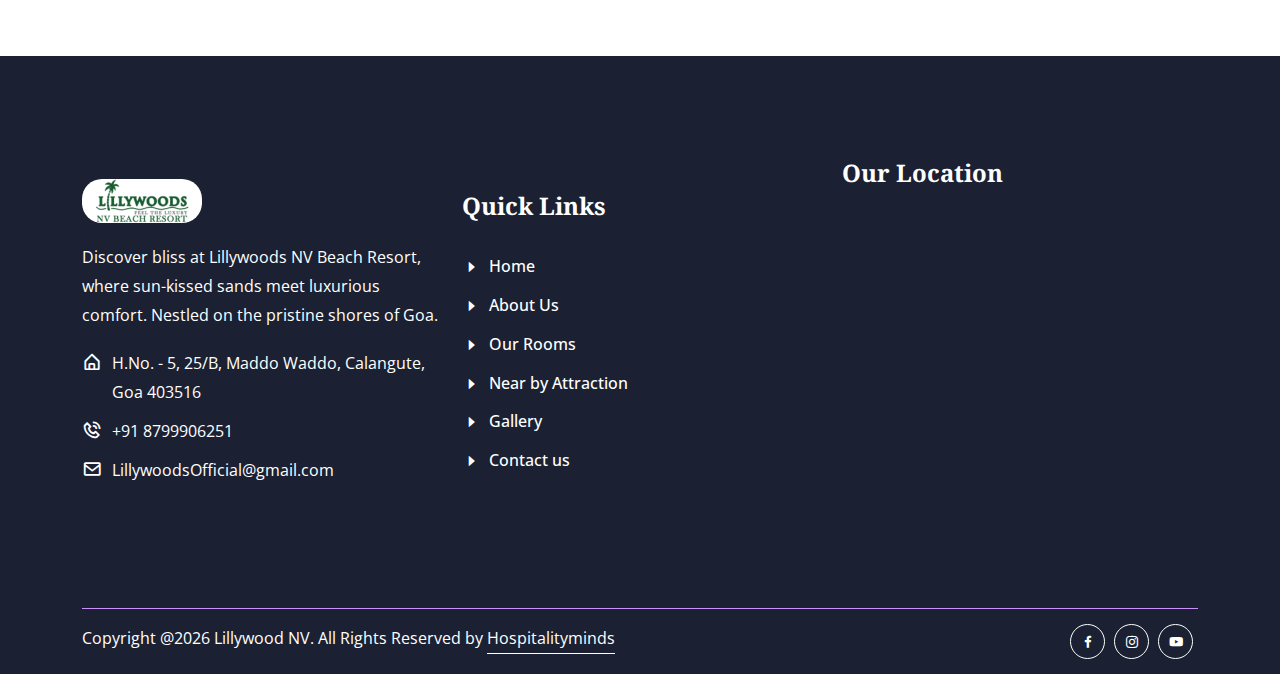
<file: attractions.html>
<!doctype html>
<html lang="zxx">
    <head>
        <!-- Required Meta Tags -->
        <meta charset="UTF-8">
        <meta name="viewport" content="width=device-width, initial-scale=1.0">

        <!-- Bootstrap CSS --> 
        <link rel="stylesheet" href="assets/css/bootstrap.min.css">
        <!-- Animate Min CSS -->
        <link rel="stylesheet" href="assets/css/animate.min.css">
        <!-- Flaticon CSS -->
        <link rel="stylesheet" href="assets/fonts/flaticon.css">
        <!-- Boxicons CSS -->
        <link rel="stylesheet" href="assets/css/boxicons.min.css">
        <!-- Magnific Popup CSS -->
        <link rel="stylesheet" href="assets/css/magnific-popup.css">
        <!-- Owl Carousel Min CSS --> 
        <link rel="stylesheet" href="assets/css/owl.carousel.min.css">
        <link rel="stylesheet" href="assets/css/owl.theme.default.min.css">
        <!-- Nice Select Min CSS --> 
        <link rel="stylesheet" href="assets/css/nice-select.min.css">
        <!-- Meanmenu CSS -->
        <link rel="stylesheet" href="assets/css/meanmenu.css">
        <!-- Jquery Ui CSS -->
        <link rel="stylesheet" href="assets/css/jquery-ui.css">
        <!-- Style CSS -->
        <link rel="stylesheet" href="assets/css/style.css">
        <link rel="stylesheet" href="assets/css/main.css">
        <!-- Responsive CSS -->
        <link rel="stylesheet" href="assets/css/responsive.css">
        <!-- Theme Dark CSS -->
        
        <!-- Open Graph :-  -->
        <meta property="og:type" content="website">
<meta property="og:title" content="About us  | Lillywood NV Resort | Goa beach resort  ">
<meta property="og:url" content="https://lillywoodsnvbeachresort.com/about.html">
<meta property="og:image" content="https://lillywoodsnvbeachresort.com/images/rooms/img-6.jpg">
<meta property="og:description" content="Lillywood NV Beach Resort's unique journey & commitment to exceptional service with our values for creating unforgettable experiences in Calangute, Goa.
">


<!-- Twitter Card :-   -->
<meta name="twitter:card" content="summary">
<meta name="twitter:site" content="Lillywood NV Beach Resort ">
<meta name="twitter:title" content="About us  | Lillywood NV Resort | Goa beach resort  ">
<meta name="twitter:description" content="Lillywood NV Beach Resort's unique journey & commitment to exceptional service with our values for creating unforgettable experiences in Calangute, Goa.">
<meta name="twitter:image" content="https://lillywoodsnvbeachresort.com/images/rooms/img-6.jpg">

        <!-- Favicon -->
        <link rel="icon" type="image/png" href="assets/img/logo_L1.png">
        <link rel="canonical" href="https://lillywoodsnvbeachresort.com/attractions.html">
        <title> Attractions  | Lillywood NV Resort | Goa beach resort </title>
        <meta name="description" content="Lillywood NV Beach Resort's unique journey & commitment to exceptional service with our values for creating unforgettable experiences in Calangute, Goa.
        ">
        <!-- Google tag (gtag.js) --> <script async src="https://www.googletagmanager.com/gtag/js?id=G-KZXWQLPEFL"></script> <script> window.dataLayer = window.dataLayer || []; function gtag(){dataLayer.push(arguments);} gtag('js', new Date()); gtag('config', 'G-KZXWQLPEFL'); </script>
    

        <style>
           
           
        </style>
    </head>
    <body>

        <!-- PreLoader Start -->
        <div class="preloader">
            <div class="d-table">
                <div class="d-table-cell">
                    <div class="sk-cube-area">
                        <div class="sk-cube1 sk-cube"></div>
                        <div class="sk-cube2 sk-cube"></div>
                        <div class="sk-cube4 sk-cube"></div>
                        <div class="sk-cube3 sk-cube"></div>
                    </div>
                </div>
            </div>
        </div>
        <!-- PreLoader End -->

        <!-- Top Header Start -->
        <header class="top-header top-header-bg">
            <div class="container">
                <div class="row align-items-center">
                    <div class="col-lg-9 col-md-10">
                        <div class="header-right" style="text-align: justify;">
                            <ul>
                                <li>
                                    <i class='bx bx-home-alt'></i>
                                    <a href="#">H.No. - 5, 25/B, Maddo Waddo, Calangute, Goa 403516</a>
                                </li>
                                <li>
                                    <i class='bx bx-phone-call'></i>
                                    <a href="tel:+91 8799906251">+91 8799906251</a>
                                </li>
                                <li>
                                    <i class='bx bx-envelope'></i>
                                    <a href="mailto:LillywoodsOfficial@gmail.com">LillywoodsOfficial@gmail.com</a>
                                </li>
                            </ul>
                        </div>
                    </div>
                </div>
            </div>
        </header>
        <!-- Top Header End -->

        <!-- Start Navbar Area -->
        <div class="navbar-area">
            <!-- Menu For Mobile Device -->
            <div class="mobile-nav">
                <a href="https://lillywoodsnvbeachresort.com/" class="logo">
                    <img src="logo.png" class="logo-one" alt="Logo">
                    <img src="logo.png" class="logo-two" alt="Logo">
                </a>
            </div>

            <!-- Menu For Desktop Device -->
            <div class="main-nav nav-three">
                <div class="container">
                    <nav class="navbar navbar-expand-md navbar-light ">
                        <a class="navbar-brand" href="https://lillywoodsnvbeachresort.com/">
                            <img src="logo.png" class="logo-one" alt="Logo">
                            <img src="logo.png" class="logo-two" alt="Logo">
                        </a>

                       <div class="collapse navbar-collapse mean-menu" id="navbarSupportedContent">
                             <ul class="navbar-nav m-auto">
                                <li class="nav-item">
                                    <a href="https://lillywoodsnvbeachresort.com/" class="active">
                                        Home 
                                    </a>
                                </li>
                                <li class="nav-item">
                                    <a href="about.html" class="nav-link">
                                        About
                                    </a>
                                </li>
                                 <li class="nav-item">
                                    <a href="rooms.html" class="nav-link">
                                        Rooms
                                    </a>
                                </li>
                                 <li class="nav-item">
                                    <a href="attractions.html" class="nav-link">
                                        Attractions
                                    </a>
                                </li>
                                 <li class="nav-item">
                                    <a href="gallery.html" class="nav-link">
                                        Gallery
                                    </a>
                                </li>
                                <li class="nav-item">
                                    <a href="contact.html" class="nav-link">
                                        Contact
                                    </a>
                                </li>
                            </ul>
                            <div class="nav-btn">
                                <a href="https://live.ipms247.com/booking/book-rooms-lillywoodsnvbeachresort" class="default-btn btn-bg-three">Book Now</a>
                            </div>
                        </div>
                    </nav>
                </div>
            </div>
        </div>
        <!-- End Navbar Area -->

        <!-- Inner Banner -->
        <div class="inner-banner inner-bg1" style="background-image: url('images/Attractions.png')">
            <div class="container">
                <div class="inner-title">
                    <ul>
                        <li>
                            <a href="https://lillywoodsnvbeachresort.com/">Home</a>
                        </li>
                        <li><i class='bx bx-chevron-right'></i></li>
                        <li>Attractions</li>
                    </ul>
                    <h3 style="color: #626879;">Attractions</h3>
                </div>
            </div>
        </div>
        <!-- Inner Banner End -->

        <div class="blog-area pt-100 pb-70">
            <div class="container">
                <div class="section-title text-center">
                    <h1 class="section-title-h1">Explore the Best of Calangute and Beyond</h1>
                    <p>At our beachfront oasis on Calangute Beach, you not only have the luxury of paradise at your doorstep but also easy access to a wealth of nearby attractions that capture the essence of Goa's vibrant culture and natural beauty. Whether you seek adventure, cultural experiences, or moments of pure relaxation, there's something for everyone just a stone's throw away from our resort.</p>
                </div>
            </div>
        </div>
        <!-- About Area -->
        <div class="banner-area-two" style="padding-top: 50px !important;  padding-bottom: 60px !important;">
            <div class="container-fluid">
                <div class="row align-items-center">
                    <div class="col-lg-6">
                        <div class="banner-another">
                            <h2>Calangute Beach</h2>
                            <p>
                                Naturally, the star attraction is Calangute Beach itself. 
                                Feel the golden sands between your toes, bask in the sun, or take a dip in the clear waters.
                                 It's the perfect spot for beach lovers and water sports enthusiasts.
                            </p>
                            <!-- <div class="banner-shape">
                                <img src="assets/img/home-two/shape.png" alt="Images">
                            </div> -->
                        </div>
                    </div>

                    <div class="col-lg-6">
                        <div class="banner-img">
                            <img src="images/Acttraction/calangute beach.jpeg" alt="Images">
                        </div>
                    </div>
                </div>
                <div class="row align-items-center">
                    <div class="col-lg-6">
                        <div class="banner-img"style="margin-left: 50px !important;">
                            <img src="images/Acttraction/Baga Beach.jpg" alt="Images">
                        </div>
                    </div>
                    <div class="col-lg-6" >
                        <div class="banner-another" style="margin-left: 50px !important;">
                            <h2>Baga Beach</h2>
                            <p>
                                Stroll down the coast to Baga Beach, famous for its water sports, beach shacks, and vibrant nightlife.
                                 Enjoy a seaside meal, watch the sunset, or experience the thrill of parasailing.
                            </p>                         
                            <!-- <div class="banner-shape">
                                <img src="assets/img/home-two/shape.png" alt="Images">
                            </div> -->
                        </div>
                    </div>
                </div>
                <div class="row align-items-center">
                    <div class="col-lg-6">
                        <div class="banner-another">
                            <h2>Candolim Beach</h2>
                            <p>
                                A serene and less crowded alternative, Candolim Beach offers tranquility and a chance to unwind. It's perfect for long walks and enjoying the sunset.
                            </p>                       
                            <!-- <div class="banner-shape">
                                <img src="assets/img/home-two/shape.png" alt="Images">
                            </div> -->
                        </div>
                    </div>
                    <div class="col-lg-6">
                        <div class="banner-img">
                            <img src="images/Acttraction/Candolim Beach.jpg" alt="Images">
                        </div>
                    </div>
                </div>
                <div class="row align-items-center">
                    <div class="col-lg-6">
                        <div class="banner-img"style="margin-left: 50px !important;">
                            <img src="images/Acttraction/Anjuna Beach.jpg" alt="Images">
                        </div>
                    </div>
                    <div class="col-lg-6" >
                        <div class="banner-another" style="margin-left: 50px !important;">
                            <h2>Anjuna Beach</h2>
                            <p>
                                Known for its bohemian vibe and weekly flea market, Anjuna Beach is a must-visit for those looking for a unique shopping experience and a glimpse of Goa's hippie culture.
                            </p>
                            <!-- <div class="banner-shape">
                                <img src="assets/img/home-two/shape.png" alt="Images">
                            </div> -->
                        </div>
                    </div>
                </div>
                <div class="row align-items-center">
                    <div class="col-lg-6">
                        <div class="banner-another">
                            <h2>Fort Aguada</h2>
                            <p>
                                Explore Fort Aguada, a magnificent 17th-century Portuguese fort with breathtaking views of the Arabian Sea. 
                                It's a terrific place for photographers and people interested in history.
                            </p>
                            <!-- <div class="banner-shape">
                                <img src="assets/img/home-two/shape.png" alt="Images">
                            </div> -->
                        </div>
                    </div>
                    <div class="col-lg-6">
                        <div class="banner-img">
                            <img src="images/Acttraction/Fort Aguada.jpg" alt="Images">
                        </div>
                    </div>
                </div>
                <div class="row align-items-center">
                    <div class="col-lg-6">
                        <div class="banner-img"style="margin-left: 50px !important;">
                            <img src="images/Acttraction/Saturday Night Market in Arpora.jpg" alt="Images">
                        </div>
                    </div>
                    <div class="col-lg-6" >
                        <div class="banner-another" style="margin-left: 50px !important;">
                            <h2>Saturday Night Market</h2>
                            <p>
                                Indulge in retail therapy and culinary delights at the Saturday Night Market in Arpora. It's a bustling hub of shopping, live music, and delicious street food.
                            </p>
                            <!-- <div class="banner-shape">
                                <img src="assets/img/home-two/shape.png" alt="Images">
                            </div> -->
                        </div>
                    </div>
                </div>
                <div class="row align-items-center">
                    <div class="col-lg-6">
                        <div class="banner-another">
                            <h2>Anjuna Flea Market</h2>
                            <p>
                                A vibrant bazaar of colors and culture, the Anjuna Flea Market, held every Wednesday, is a short drive from our resort.
                                 Discover unique clothing, handcrafted treasures, jewelry, and local artifacts.
                                  Haggle with friendly vendors, savor international cuisines, and enjoy live music in this bohemian haven.
                                   Immerse yourself in the spirit of Goa's culture and connect with fellow travelers. 
                                Don't miss this unforgettable shopping and cultural experience during your stay.
                            </p>
                            <!-- <div class="banner-shape">
                                <img src="assets/img/home-two/shape.png" alt="Images">
                            </div> -->
                        </div>
                    </div>
                    <div class="col-lg-6">
                        <div class="banner-img">
                            <img src="images/Acttraction/Anjuna Flea Market.jpg" alt="Images">
                        </div>
                    </div>
                </div>
                <div class="row align-items-center">
                    <div class="col-lg-6">
                        <div class="banner-img"style="margin-left: 50px !important;">
                            <img src="images/Acttraction/dudsagar.jpg" alt="Images">
                        </div>
                    </div>
                    <div class="col-lg-6" >
                        <div class="banner-another" style="margin-left: 50px !important;">
                            <h2>Dudhsagar Waterfalls</h2>
                            <p>
                                For nature enthusiasts, the Dudhsagar Waterfalls, one of India's tallest waterfalls, is a day trip worth taking. 
                                Enjoy a thrilling jeep ride and immerse yourself in the lush Western Ghats.
                            </p>
                            <!-- <div class="banner-shape">
                                <img src="assets/img/home-two/shape.png" alt="Images">
                            </div> -->
                        </div>
                    </div>
                </div>
                <div class="row align-items-center">
                    <div class="col-lg-6">
                        <div class="banner-another">
                            <h2>Spice Plantations</h2>
                            <p>
                                Discover the rich spice heritage of Goa by visiting one of the many spice plantations nearby. 
                                Take a guided tour and awaken your senses with the aromas of spices and herbs.
                            </p>
                            <!-- <div class="banner-shape">
                                <img src="assets/img/home-two/shape.png" alt="Images">
                            </div> -->
                        </div>
                    </div>
                    <div class="col-lg-6">
                        <div class="banner-img">
                            <img src="images/Acttraction/spice-plantation.jpg" alt="Images">
                        </div>
                    </div>
                </div>
                <div class="row align-items-center">
                    <div class="col-lg-6">
                        <div class="banner-img"style="margin-left: 50px !important;">
                            <img src="images/Acttraction/Temples and Churches.jpg" alt="Images">
                        </div>
                    </div>
                    <div class="col-lg-6" >
                        <div class="banner-another" style="margin-left: 50px !important;">
                            <h2>Temples and Churches (Various Locations):</h2>
                            <p>
                                Explore the cultural diversity of Goa through its temples and churches, including the Basilica of Bom Jesus, Shri Mangesh Temple, and Shri Shantadurga Temple.
                            </p>
                            <!-- <div class="banner-shape">
                                <img src="assets/img/home-two/shape.png" alt="Images">
                            </div> -->
                        </div>
                    </div>
                </div>
                <div class="row align-items-center">  
                    <div class="col-lg-6" >
                        <div class="banner-another" style="margin-left: 50px !important;">
                            <h2>Shopping and Markets (Various Locations)</h2>
                            <p>
                                Goa is a shopper's paradise. Visit the Mapusa Market, the Calangute Market, and the various flea markets to shop for clothing, jewellery, souvenirs, and more.
                            </p>
                            <!-- <div class="banner-shape">
                                <img src="assets/img/home-two/shape.png" alt="Images">
                            </div> -->
                        </div>
                    </div>
                    <div class="col-lg-6">
                        <div class="banner-img"style="margin-left: 50px !important;">
                            <img src="images/Acttraction/Mapusa Market.png" alt="Images">
                        </div>
                    </div>
                </div>
            </div>
            
        </div>
        <!-- About Area End -->

        <!-- Choose Area -->
        <div class="blog-area pt-100 pb-70">
            <div class="container">
                <div class="section-title text-center">
                    <p>Our resort's prime location on Calangute Beach ensures that you're in the heart of all these attractions. </p>
                </div>
            </div>
        </div>
        <!-- Choose Area End -->

        <!-- Testimonials Area Another -->
        
        <!-- Testimonials Area Another End -->

        <!-- Footer Area -->
        <footer class="footer-area footer-bg">
            <div class="container">
                <div class="footer-top pt-100 pb-70">
                    <div class="row align-items-center">
                        <div class="col-lg-4 col-md-6">
                            <div class="footer-widget">
                                <div class="footer-logo">
                                    <a href="https://lillywoodsnvbeachresort.com/">
                                        <img src="logo.png" alt="Images" style="background-color: #fff; border-radius: 20px;">
                                    </a>
                                </div>
                                <p>
                                    Discover bliss at Lillywoods NV Beach Resort, where sun-kissed sands meet luxurious comfort. Nestled on the pristine shores of Goa.
                                </p>
                                <ul class="footer-list-contact">
                                    <li>
                                        <i class='bx bx-home-alt'></i>
                                        <a href="#">H.No. - 5, 25/B, Maddo Waddo, Calangute, Goa 403516</a>
                                    </li>
                                    <li>
                                        <i class='bx bx-phone-call'></i>
                                        <a href="tel:+91 8799906251">+91 8799906251</a>
                                    </li>
                                    <li>
                                        <i class='bx bx-envelope'></i>
                                        <a href="mailto:LillywoodsOfficial@gmail.com">LillywoodsOfficial@gmail.com</a>
                                    </li>
                                </ul>
                            </div>
                        </div>
    
                        <div class="col-lg-4 col-md-6">
                            <div class="footer-widget pl-5">
                                <h6 class="foot-h6">Quick Links</h6>
                                <ul class="footer-list">
                                    <li>
                                        <a href="index.html" target="_blank">
                                            <i class='bx bx-caret-right'></i>
                                            Home
                                        </a>
                                    </li> 
                                    <li>
                                        <a href="about.html" target="_blank">
                                            <i class='bx bx-caret-right'></i>
                                            About Us
                                        </a>
                                    </li> 
                                    <li>
                                        <a href="rooms.html" target="_blank">
                                            <i class='bx bx-caret-right'></i>
                                            Our Rooms
                                        </a>
                                    </li> 
                                    <li>
                                        <a href="attractions.html" target="_blank">
                                            <i class='bx bx-caret-right'></i>
                                            Near by Attraction
                                        </a>
                                    </li>
                                    <li>
                                        <a href="gallery.html" target="_blank">
                                            <i class='bx bx-caret-right'></i>
                                            Gallery
                                        </a>
                                    </li> 
                                    <li>
                                        <a href="contact.html" target="_blank">
                                            <i class='bx bx-caret-right'></i>
                                            Contact us 
                                        </a>
                                    </li> 
                                     
                                </ul>
                            </div>
                        </div>
    
                       
    
                        <div class="col-lg-4 col-md-6">
                            <div class="footer-widget">
                                <h6 class="foot-h6">Our Location</h6>
                                <iframe src="https://www.google.com/maps/embed?pb=!1m14!1m8!1m3!1d15375.83813441275!2d73.7580846!3d15.5402999!3m2!1i1024!2i768!4f13.1!3m3!1m2!1s0x3bbfc15c1b2e5ad7%3A0xcdf1351d0a99f4f!2sLillywoods%20NV%20beach%20Resort!5e0!3m2!1sen!2sin!4v1694610419140!5m2!1sen!2sin" width="350" height="280" style="border:0;" allowfullscreen="" loading="lazy" referrerpolicy="no-referrer-when-downgrade"></iframe>
                            </div>
                        </div>
                    </div>
                </div>

                <div class="copy-right-area copy-right-top">
                    <div class="row">
                        <div class="col-lg-8 col-md-8">
                            <div class="copy-right-text text-align1">
                                <p>
                                    Copyright @<script>document.write(new Date().getFullYear())</script> Lillywood NV. All Rights Reserved by 
                                    <a href="https://hospitalityminds.com/" target="_blank">Hospitalityminds</a> 
                                </p>
                            </div>
                        </div>
    
                        <div class="col-lg-4 col-md-4">
                            <div class="social-icon text-align2">
                                <ul class="social-link">
                                    <li>
                                        <a href="https://www.facebook.com/lilliywoodsnvbeachresort/" target="_blank"><i class='bx bxl-facebook'></i></a>
                                    </li> 
                                    
                                    <li>
                                        <a href="https://www.instagram.com/lillywoodsnvbeachresort/" target="_blank"><i class='bx bxl-instagram'></i></a>
                                    </li> 
                                    
                                    <li>
                                        <a href="#" target="_blank"><i class='bx bxl-youtube'></i></a>
                                    </li> 
                                </ul>
                            </div>
                        </div>
                    </div>
                </div>
            </div>
        </footer>
        <!-- Footer Area End -->

        <!-- Jquery Min JS -->
        <script src="assets/js/jquery.min.js"></script>
        <!-- Bootstrap Bundle Min JS -->
        <script src="assets/js/bootstrap.bundle.min.js"></script>
        <!-- Magnific Popup Min JS -->
        <script src="assets/js/jquery.magnific-popup.min.js"></script>
        <!-- Owl Carousel Min JS -->
        <script src="assets/js/owl.carousel.min.js"></script>
        <!-- Nice Select Min JS -->
        <script src="assets/js/jquery.nice-select.min.js"></script>
        <!-- Wow Min JS -->
        <script src="assets/js/wow.min.js"></script>
        <!-- Jquery Ui JS -->
        <script src="assets/js/jquery-ui.js"></script>
        <!-- Meanmenu JS -->
        <script src="assets/js/meanmenu.js"></script>
        <!-- Ajaxchimp Min JS -->
        <script src="assets/js/jquery.ajaxchimp.min.js"></script>
        <!-- Form Validator Min JS -->
        <script src="assets/js/form-validator.min.js"></script>
        <!-- Contact Form JS -->
        <script src="assets/js/contact-form-script.js"></script>
        <!-- Custom JS -->
        <script src="assets/js/custom.js"></script>
        <!-- Schema markup :-  -->


    </body>
</html>
</file>
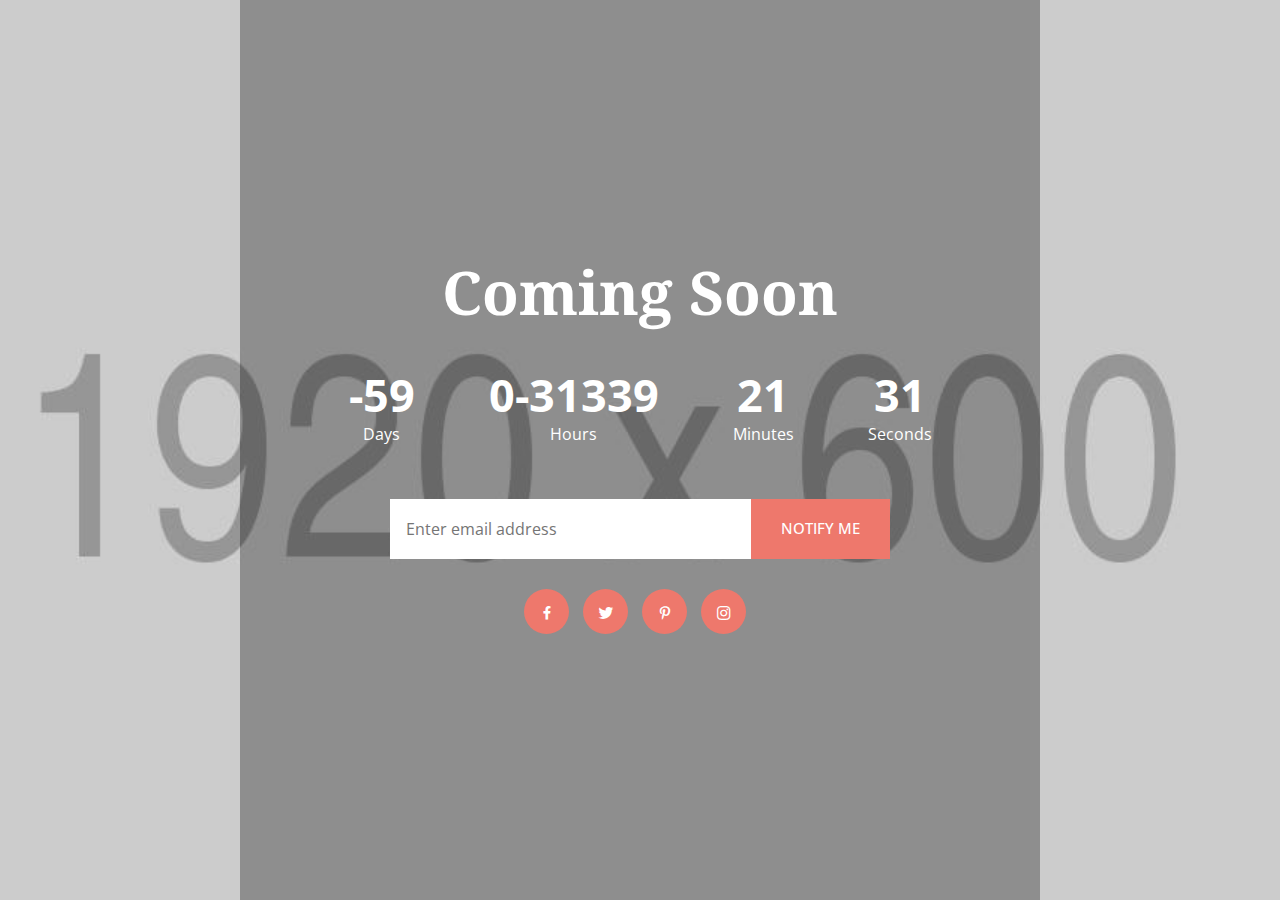
<file: coming-soon.html>
<!doctype html>
<html lang="zxx">
    <head>
        <!-- Required Meta Tags -->
        <meta charset="UTF-8">
        <meta name="viewport" content="width=device-width, initial-scale=1.0">

        <!-- Bootstrap CSS --> 
        <link rel="stylesheet" href="assets/css/bootstrap.min.css">
        <!-- Animate Min CSS -->
        <link rel="stylesheet" href="assets/css/animate.min.css">
        <!-- Flaticon CSS -->
        <link rel="stylesheet" href="assets/fonts/flaticon.css">
        <!-- Boxicons CSS -->
        <link rel="stylesheet" href="assets/css/boxicons.min.css">
        <!-- Magnific Popup CSS -->
        <link rel="stylesheet" href="assets/css/magnific-popup.css">
        <!-- Owl Carousel Min CSS --> 
        <link rel="stylesheet" href="assets/css/owl.carousel.min.css">
        <link rel="stylesheet" href="assets/css/owl.theme.default.min.css">
        <!-- Nice Select Min CSS --> 
        <link rel="stylesheet" href="assets/css/nice-select.min.css">
        <!-- Meanmenu CSS -->
        <link rel="stylesheet" href="assets/css/meanmenu.css">
        <!-- Jquery Ui CSS -->
        <link rel="stylesheet" href="assets/css/jquery-ui.css">
        <!-- Style CSS -->
        <link rel="stylesheet" href="assets/css/style.css">
        <!-- Responsive CSS -->
        <link rel="stylesheet" href="assets/css/responsive.css">
        <!-- Theme Dark CSS -->
        <!-- <link rel="stylesheet" href="assets/css/theme-dark.css"> -->

        <!-- Favicon -->
        <link rel="icon" type="image/png" href="assets/img/favicon.png">

        <title>Atoli - Hotel & Resorts HTML Template</title>
    </head>
    <body>

        <!-- PreLoader Start -->
        <div class="preloader">
            <div class="d-table">
                <div class="d-table-cell">
                    <div class="sk-cube-area">
                        <div class="sk-cube1 sk-cube"></div>
                        <div class="sk-cube2 sk-cube"></div>
                        <div class="sk-cube4 sk-cube"></div>
                        <div class="sk-cube3 sk-cube"></div>
                    </div>
                </div>
            </div>
        </div>
        <!-- PreLoader End -->

        <!-- Start Coming Soon Area -->
        <div class="coming-soon-area">
			<div class="d-table">
				<div class="d-table-cell">
					<div class="container">
						<div class="coming-soon-content">
							<h1>Coming Soon</h1>
							<!-- <p>Lorem ipsum dolor sit amet, consectetur adipiscing elit, sed do eiusmod tempor incididunt ut labore et dolore magna aliqua. Quis ipsum suspendisse ultrices.</p> -->

							<div id="timer">
								<div id="days"></div>
								<div id="hours"></div>
								<div id="minutes"></div>
								<div id="seconds"></div>
							</div>
							
							<form class="newsletter-form" data-toggle="validator">
								<input type="email" class="input-newsletter" placeholder="Enter email address" name="EMAIL" required autocomplete="off">
			
								<button type="submit" class="default-btn btn-bg-three">
									Notify Me
								</button>
								<div id="validator-newsletter" class="form-result"></div>
							</form> 

							<ul class="header-content-right">
								<li>
									<a href="#">
										<i class="bx bxl-facebook"></i>
									</a>
								</li>
								<li>
									<a href="#">
										<i class="bx bxl-twitter"></i>
									</a>
								</li>
								<li>
									<a href="#">
										<i class="bx bxl-pinterest-alt"></i>
									</a>
								</li>
								<li>
									<a href="#">
										<i class="bx bxl-instagram"></i>
									</a>
								</li>
							</ul>
						</div>
					</div>
				</div>
			</div>
		</div>
        <!-- End Coming Soon Area -->

       <!-- Jquery Min JS -->
        <script src="assets/js/jquery.min.js"></script>
        <!-- Bootstrap Bundle Min JS -->
        <script src="assets/js/bootstrap.bundle.min.js"></script>
        <!-- Magnific Popup Min JS -->
        <script src="assets/js/jquery.magnific-popup.min.js"></script>
        <!-- Owl Carousel Min JS -->
        <script src="assets/js/owl.carousel.min.js"></script>
        <!-- Nice Select Min JS -->
        <script src="assets/js/jquery.nice-select.min.js"></script>
        <!-- Wow Min JS -->
        <script src="assets/js/wow.min.js"></script>
        <!-- Jquery Ui JS -->
        <script src="assets/js/jquery-ui.js"></script>
        <!-- Meanmenu JS -->
        <script src="assets/js/meanmenu.js"></script>
        <!-- Ajaxchimp Min JS -->
        <script src="assets/js/jquery.ajaxchimp.min.js"></script>
        <!-- Form Validator Min JS -->
        <script src="assets/js/form-validator.min.js"></script>
        <!-- Contact Form JS -->
        <script src="assets/js/contact-form-script.js"></script>
        <!-- Custom JS -->
        <script src="assets/js/custom.js"></script>
        
    </body>
</html>
</file>
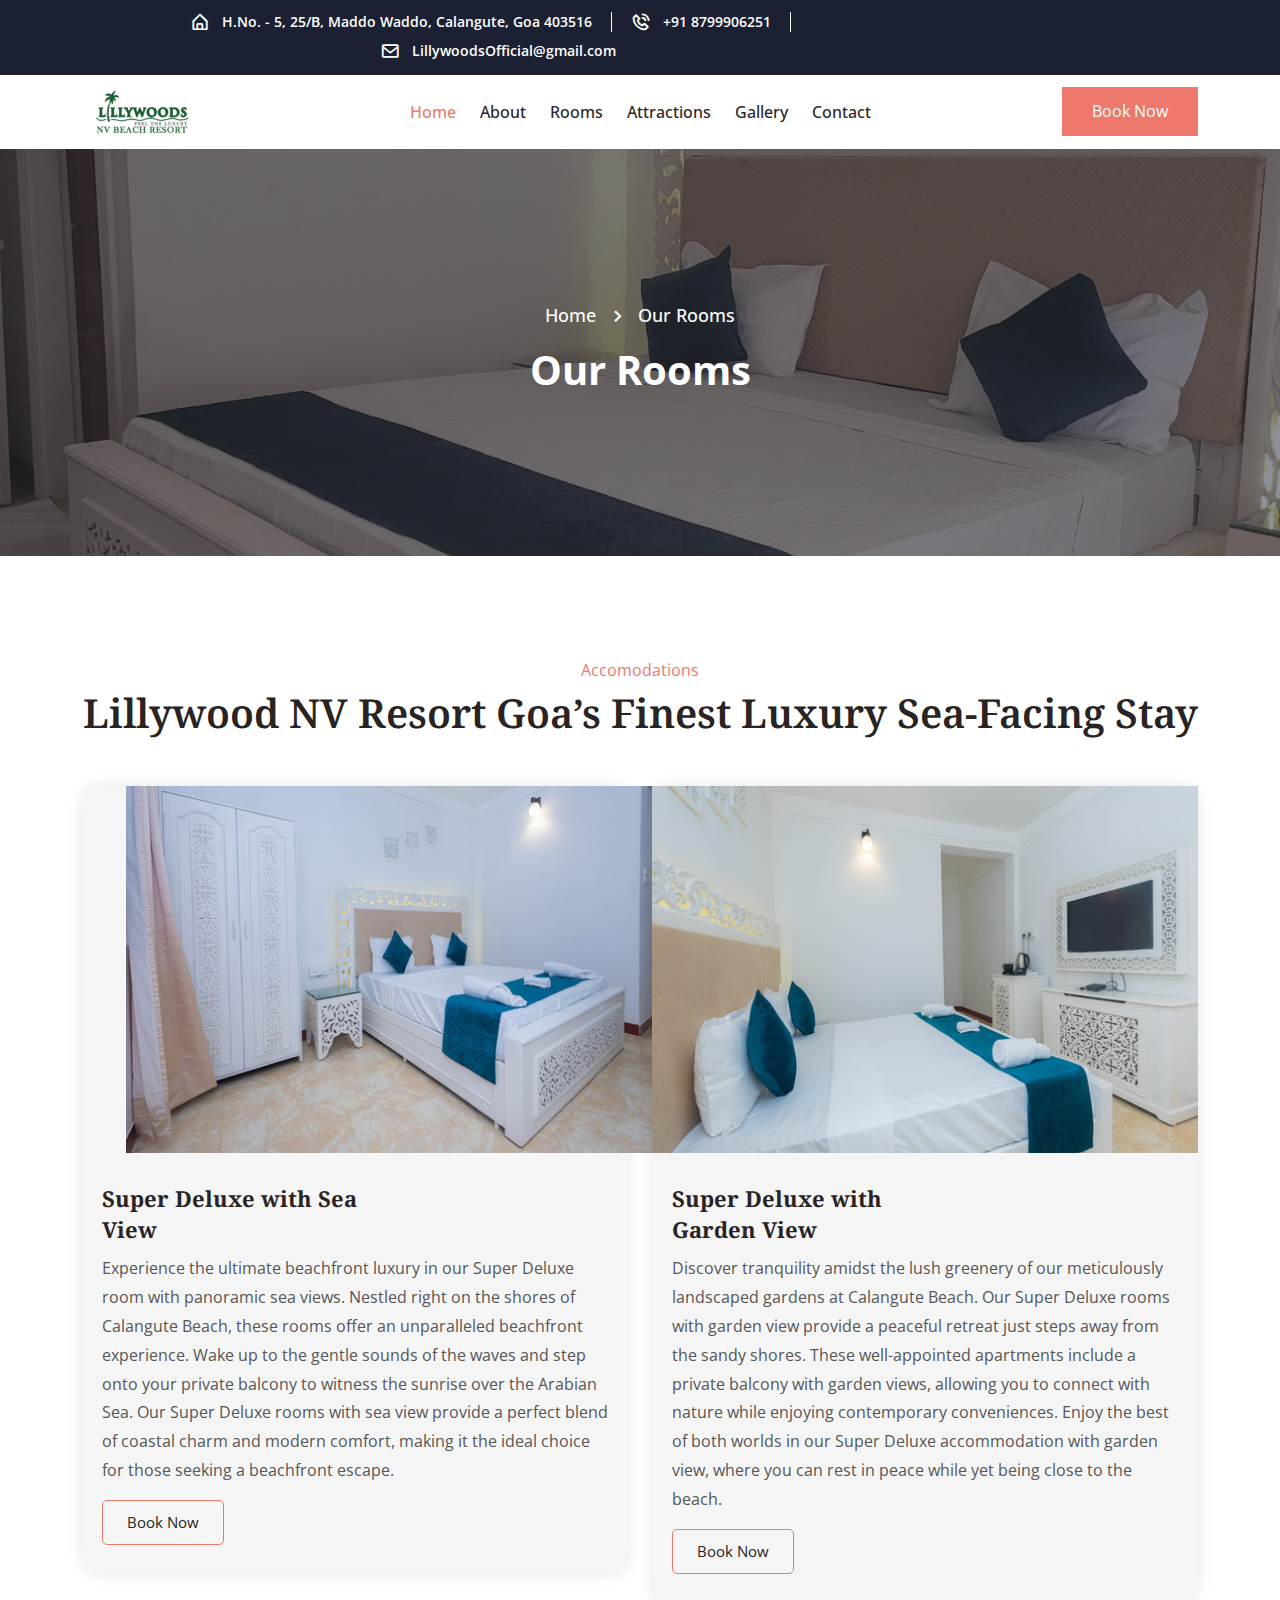
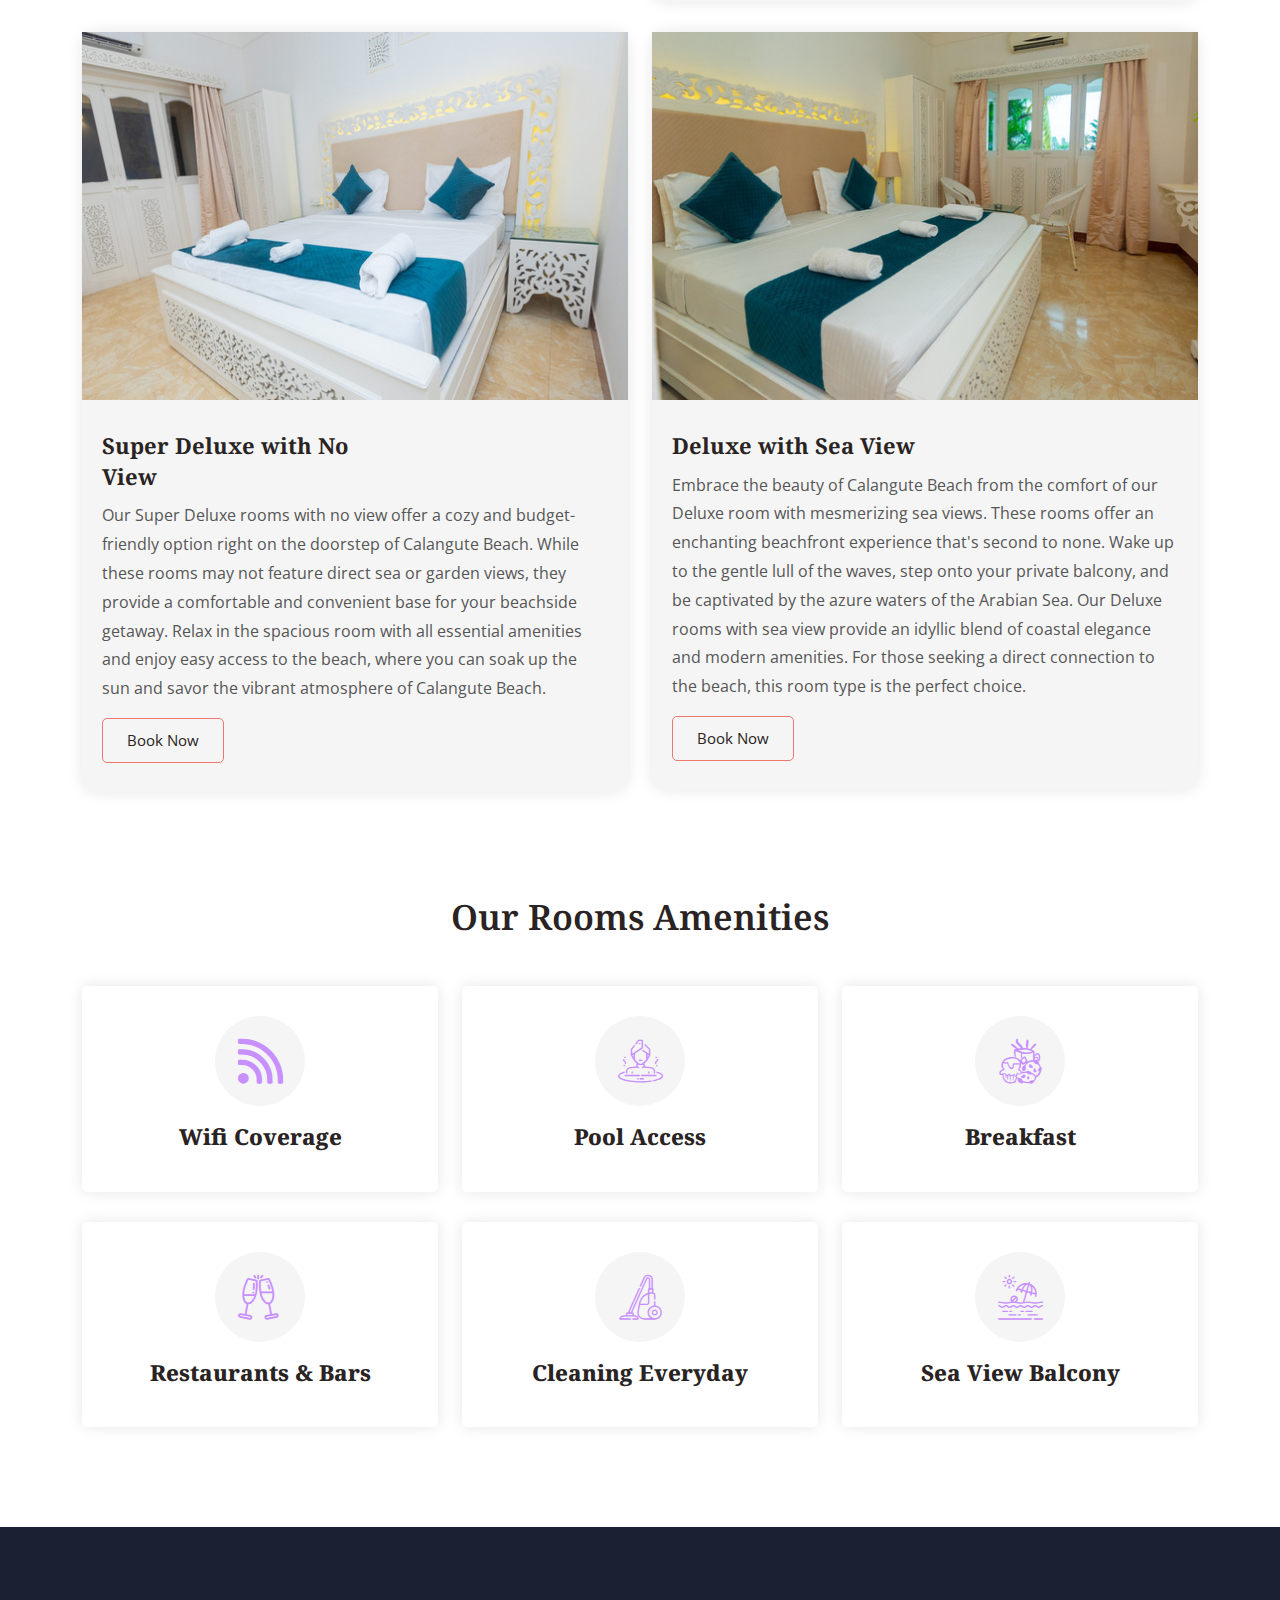
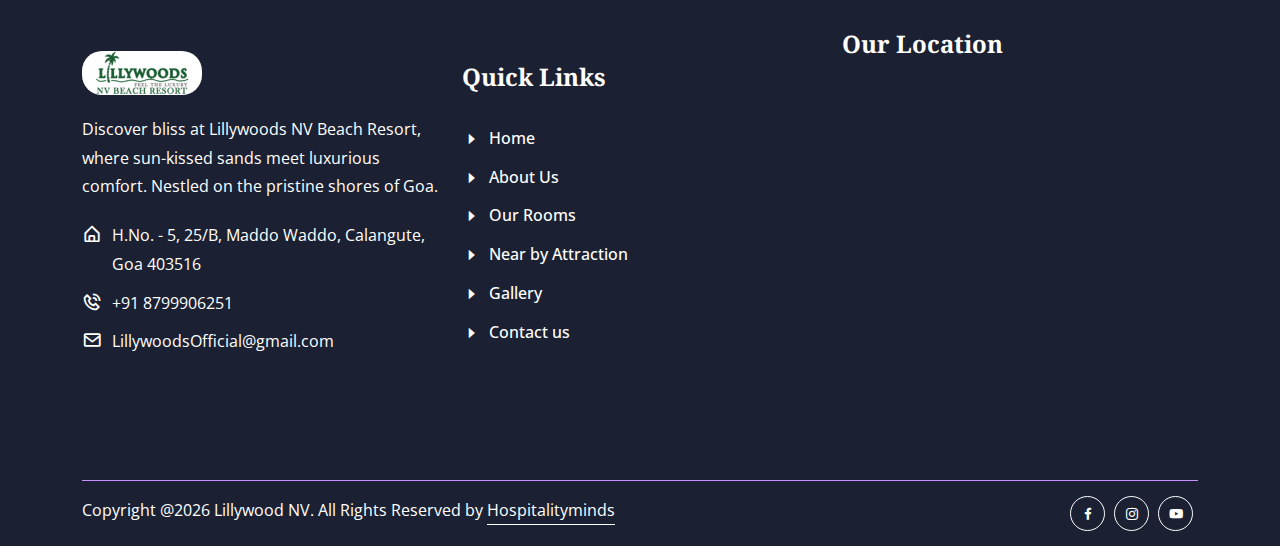
<file: rooms.html>
<!doctype html>
<html lang="zxx">
    <head>
        <!-- Required Meta Tags -->
        <meta charset="UTF-8">
        <meta name="viewport" content="width=device-width, initial-scale=1.0">

        <!-- Bootstrap CSS --> 
        <link rel="stylesheet" href="assets/css/bootstrap.min.css">
        <!-- Animate Min CSS -->
        <link rel="stylesheet" href="assets/css/animate.min.css">
        <!-- Flaticon CSS -->
        <link rel="stylesheet" href="assets/fonts/flaticon.css">
        <!-- Boxicons CSS -->
        <link rel="stylesheet" href="assets/css/boxicons.min.css">
        <!-- Magnific Popup CSS -->
        <link rel="stylesheet" href="assets/css/magnific-popup.css">
        <!-- Owl Carousel Min CSS --> 
        <link rel="stylesheet" href="assets/css/owl.carousel.min.css">
        <link rel="stylesheet" href="assets/css/owl.theme.default.min.css">
        <!-- Nice Select Min CSS --> 
        <link rel="stylesheet" href="assets/css/nice-select.min.css">
        <!-- Meanmenu CSS -->
        <link rel="stylesheet" href="assets/css/meanmenu.css">
        <!-- Jquery Ui CSS -->
        <link rel="stylesheet" href="assets/css/jquery-ui.css">
        <!-- Style CSS -->
        <link rel="stylesheet" href="assets/css/main.css">
        <link rel="stylesheet" href="assets/css/style.css">
        
        <!-- Responsive CSS -->
        <link rel="stylesheet" href="assets/css/responsive.css">
        <!-- Theme Dark CSS -->
        

        <!-- Open Graph :-  -->
        <meta property="og:type" content="website">
        <meta property="og:title" content="Beach side rooms to stay in Calangute | Lillywood NV Resort Goa ">
        <meta property="og:url" content="https://lillywoodsnvbeachresort.com/rooms.html">
        <meta property="og:image" content="https://lillywoodsnvbeachresort.com/images/rooms/room-1.jpg">
        <meta property="og:description" content="Lillywood NV  Beach Resort offers Luxury and comfortable rooms to stay in Calangute Beach Goa. Enjoy exceptional service with a sea view just a click away!">


        <!-- Twitter Card :-  -->
        <meta name="twitter:card" content="summary">
        <meta name="twitter:site" content="Lillywood NV Beach Resort ">
        <meta name="twitter:title" content="Beach side rooms to stay in Calangute | Lillywood NV Resort Goa ">
        <meta name="twitter:description" content="Lillywood NV  Beach Resort offers Luxury and comfortable rooms to stay in Calangute Beach Goa. Enjoy exceptional service with a sea view just a click away! ">
        <meta name="twitter:image" content="https://lillywoodsnvbeachresort.com/images/rooms/room-1.jpg">

        <!-- <link rel="stylesheet" href="assets/css/theme-dark.css"> -->
        <link rel="canonical" href="https://lillywoodsnvbeachresort.com/rooms.html">
        <!-- Favicon -->
        <link rel="icon" type="image/png" href="assets/img/logo_L1.png">

        <title>Beach side rooms to stay in Calangute | Lillywood NV Resort Goa</title>
        <meta name="description" content="Lillywood NV  Beach Resort offers Luxury and comfortable rooms to stay in Calangute Beach Goa. Enjoy exceptional service with a sea view just a click away! ">
        <style>
        	@media only screen and (max-width: 791px){
        		.img1{
        			margin-left: 0px !important;
        		}
        	}
        </style>
        <!-- Google tag (gtag.js) --> <script async src="https://www.googletagmanager.com/gtag/js?id=G-KZXWQLPEFL"></script> <script> window.dataLayer = window.dataLayer || []; function gtag(){dataLayer.push(arguments);} gtag('js', new Date()); gtag('config', 'G-KZXWQLPEFL'); </script>
    </head>
    <body>

        <!-- PreLoader Start -->
        <div class="preloader">
            <div class="d-table">
                <div class="d-table-cell">
                    <div class="sk-cube-area">
                        <div class="sk-cube1 sk-cube"></div>
                        <div class="sk-cube2 sk-cube"></div>
                        <div class="sk-cube4 sk-cube"></div>
                        <div class="sk-cube3 sk-cube"></div>
                    </div>
                </div>
            </div>
        </div>
        <!-- PreLoader End -->

        <!-- Top Header Start -->
        <header class="top-header top-header-bg">
            <div class="container">
                <div class="row align-items-center">
                    <div class="col-lg-9 col-md-10">
                        <div class="header-right" style="text-align: center;">
                            <ul>
                                <li>
                                    <i class='bx bx-home-alt'></i>
                                    <a href="#">H.No. - 5, 25/B, Maddo Waddo, Calangute, Goa 403516</a>
                                </li>
                                <li>
                                    <i class='bx bx-phone-call'></i>
                                    <a href="tel:+91 8799906251">+91 8799906251</a>
                                </li>
                                <li>
                                    <i class='bx bx-envelope'></i>
                                    <a href="mailto:LillywoodsOfficial@gmail.com">LillywoodsOfficial@gmail.com</a>
                                </li>
                            </ul>
                        </div>
                    </div>
                </div>
            </div>
        </header>
        <!-- Top Header End -->

        <!-- Start Navbar Area -->
        <div class="navbar-area">
            <!-- Menu For Mobile Device -->
            <div class="mobile-nav">
                <a href="https://lillywoodsnvbeachresort.com/" class="logo">
                    <img src="logo.png" class="logo-one" alt="Logo">
                    <img src="logo.png" class="logo-two" alt="Logo">
                </a>
            </div>

            <!-- Menu For Desktop Device -->
            <div class="main-nav nav-three">
                <div class="container">
                    <nav class="navbar navbar-expand-md navbar-light ">
                        <a class="navbar-brand" href="https://lillywoodsnvbeachresort.com/">
                            <img src="logo.png" class="logo-one" alt="Logo">
                            <img src="logo.png" class="logo-two" alt="Logo">
                        </a>

                        <div class="collapse navbar-collapse mean-menu" id="navbarSupportedContent">
                             <ul class="navbar-nav m-auto">
                                <li class="nav-item">
                                    <a href="https://lillywoodsnvbeachresort.com/" class="active">
                                        Home 
                                    </a>
                                </li>
                                <li class="nav-item">
                                    <a href="about.html" class="nav-link">
                                        About
                                    </a>
                                </li>
                                 <li class="nav-item">
                                    <a href="rooms.html" class="nav-link">
                                        Rooms
                                    </a>
                                </li>
                                 <li class="nav-item">
                                    <a href="attractions.html" class="nav-link">
                                        Attractions
                                    </a>
                                </li>
                                 <li class="nav-item">
                                    <a href="gallery.html" class="nav-link">
                                        Gallery
                                    </a>
                                </li>

                                <li class="nav-item">
                                    <a href="contact.html" class="nav-link">
                                        Contact
                                    </a>
                                </li>
                            </ul>

                            <div class="nav-btn">
                                <a href="https://live.ipms247.com/booking/book-rooms-lillywoodsnvbeachresort" class="default-btn btn-bg-three">Book Now</a>
                            </div>
                        </div>
                    </nav>
                </div>
            </div>
        </div>
        <!-- End Navbar Area -->

        <!-- Inner Banner -->
        <div class="inner-banner inner-bg5" style="background-image:url('images/rooms/20231111_121143.jpg')">
            <div class="container">
                <div class="inner-title">
                    <ul style="text-align: center;">
                        <li>
                            <a href="https://lillywoodsnvbeachresort.com/">Home</a>
                        </li>
                        <li><i class='bx bx-chevron-right'></i></li>
                        <li>Our Rooms</li>
                    </ul>
                    <h3 style="text-align: center;">Our Rooms</h3>
                </div>
            </div>
        </div>
        <!-- Inner Banner End -->

        <!-- Blog Area -->
        <div class="blog-area pt-100 pb-70">
            <div class="container">
                <div class="section-title text-center">
                    <span class="sp-color">Accomodations</span>
                    <h1 class="section-title-h1">Lillywood NV Resort Goa’s Finest Luxury Sea-Facing Stay</h1>
                </div>
                <div class="row pt-45">
                    <div class="col-lg-6 col-md-6">
                        <div class="blog-item">
                            <a href="">
                                <img class="img1" src="images/rooms/room-1.jpg" alt="Images" style="margin-left: 44px;">
                            </a>
                            <div class="content">
                                
                                <h2 class="content-h2">
                                    <a href=""style="color: #292323;">Super Deluxe with Sea View</a>
                                </h2>
                                <p>Experience the ultimate beachfront luxury in our Super Deluxe room with panoramic sea views. Nestled right on the shores of Calangute Beach, these rooms offer an unparalleled beachfront experience. Wake up to the gentle sounds of the waves and step onto your private balcony to witness the sunrise over the Arabian Sea. Our Super Deluxe rooms with sea view provide a perfect blend of coastal charm and modern comfort, making it the ideal choice for those seeking a beachfront escape.</p>
                                <a href="https://live.ipms247.com/booking/book-rooms-lillywoodsnvbeachresort" class="read-btn">
                                    Book Now
                                </a>
                            </div>
                        </div>
                    </div>

                    <div class="col-lg-6 col-md-6">
                        <div class="blog-item">
                            <a href="">
                                <img class="img1" src="images/rooms/room-2.jpg" alt="Images">
                            </a>
                            <div class="content">
                                
                                <h2 class="content-h2">
                                    <a href="" style="color:#292323;">Super Deluxe with Garden View</a>
                                </h2>
                                <p>Discover tranquility amidst the lush greenery of our meticulously landscaped gardens at Calangute Beach. Our Super Deluxe rooms with garden view provide a peaceful retreat just steps away from the sandy shores. These well-appointed apartments include a private balcony with garden views, allowing you to connect with nature while enjoying contemporary conveniences. Enjoy the best of both worlds in our Super Deluxe accommodation with garden view, where you can rest in peace while yet being close to the beach.</p>
                                <a href="https://live.ipms247.com/booking/book-rooms-lillywoodsnvbeachresort" class="read-btn">
                                    Book Now
                                </a>
                            </div>
                        </div>
                    </div>

                    <div class="col-lg-6 col-md-6">
                        <div class="blog-item">
                            <a href="">
                                <img class="img1" src="images/rooms/room-3.jpg" alt="Images">
                            </a>
                            <div class="content">
                               
                                <h2 class="content-h2">
                                    <a href="" style="color: #292323;">Super Deluxe with No View</a>
                                </h2>
                                <p>Our Super Deluxe rooms with no view offer a cozy and budget-friendly option right on the doorstep of Calangute Beach. While these rooms may not feature direct sea or garden views, they provide a comfortable and convenient base for your beachside getaway. Relax in the spacious room with all essential amenities and enjoy easy access to the beach, where you can soak up the sun and savor the vibrant atmosphere of Calangute Beach.</p>
                                <a href="https://live.ipms247.com/booking/book-rooms-lillywoodsnvbeachresort" class="read-btn">
                                    Book Now
                                </a>
                            </div>
                        </div>
                    </div>

                    <div class="col-lg-6 col-md-6">
                        <div class="blog-item">
                            <a href="">
                                <img class="img1" src="images/rooms/room-4.jpg" alt="Images">
                            </a>
                            <div class="content">
                               
                                <h2 class="content-h2">
                                    <a href="" style="color: #292323;">Deluxe with Sea View</a>
                                </h2>
                                <p>Embrace the beauty of Calangute Beach from the comfort of our Deluxe room with mesmerizing sea views. These rooms offer an enchanting beachfront experience that's second to none. Wake up to the gentle lull of the waves, step onto your private balcony, and be captivated by the azure waters of the Arabian Sea. Our Deluxe rooms with sea view provide an idyllic blend of coastal elegance and modern amenities. For those seeking a direct connection to the beach, this room type is the perfect choice.</p>
                                <a href="https://live.ipms247.com/booking/book-rooms-lillywoodsnvbeachresort" class="read-btn">
                                    Book Now
                                </a>
                            </div>
                        </div>
                    </div>
                </div>
            </div>
        </div>
        <!-- Blog Area End -->


         <!-- Services Area Two -->
        <div class="services-area-two pb-70">
            <div class="container">
                <div class="section-title text-center">
                    <h2>Our Rooms Amenities</h2>
                </div>
                <div class="row pt-45">
                    <div class="col-lg-4 col-sm-6">
                        <div class="services-card">
                            <i class="flaticon-wifi-signal-1"></i>
                            <h3>Wifi Coverage</h3>
                            <!-- <p>Lorem ipsum dolor sit amet, consectetur adipiscing elit. Sed tincidunt ante tellus, sit amet rhoncus massa .</p>
                            <a href="service-details.html" class="get-btn">Get Service </a> -->
                        </div>
                    </div>

                    <div class="col-lg-4 col-sm-6">
                        <div class="services-card">
                            <i class="flaticon-sauna"></i>
                            <h3>Pool Access</h3>
                            <!-- <p>Lorem ipsum dolor sit amet, consectetur adipiscing elit. Sed tincidunt ante tellus, sit amet rhoncus massa .</p>
                            <a href="service-details.html" class="get-btn">Get Service </a> -->
                        </div>
                    </div>

                    <div class="col-lg-4 col-sm-6">
                        <div class="services-card">
                            <i class="flaticon-tea-cup-with-muffin-and-cookies"></i>
                            <h3>Breakfast</h3>
                            <!-- <p>Lorem ipsum dolor sit amet, consectetur adipiscing elit. Sed tincidunt ante tellus, sit amet rhoncus massa .</p>
                            <a href="service-details.html" class="get-btn">Get Service </a> -->
                        </div>
                    </div>

                    <div class="col-lg-4 col-sm-6">
                        <div class="services-card">
                            <i class="flaticon-champagne-glass"></i>
                            <h3>Restaurants & Bars</h3>
                            <!-- <p>Lorem ipsum dolor sit amet, consectetur adipiscing elit. Sed tincidunt ante tellus, sit amet rhoncus massa .</p>
                            <a href="service-details.html" class="get-btn">Get Service </a> -->
                        </div>
                    </div>

                    <div class="col-lg-4 col-sm-6">
                        <div class="services-card">
                            <i class="flaticon-vacuum"></i>
                            <h3>Cleaning Everyday</h3>
                            <!-- <p>Lorem ipsum dolor sit amet, consectetur adipiscing elit. Sed tincidunt ante tellus, sit amet rhoncus massa .</p>
                            <a href="service-details.html" class="get-btn">Get Service </a> -->
                        </div>
                    </div>

                    <div class="col-lg-4 col-sm-6">
                        <div class="services-card">
                            <i class="flaticon-beach-vacation"></i>
                            <h3>Sea View Balcony</h3>
                            <!-- <p>Lorem ipsum dolor sit amet, consectetur adipiscing elit. Sed tincidunt ante tellus, sit amet rhoncus massa .</p>
                            <a href="service-details.html" class="get-btn">Get Service </a> -->
                        </div>
                    </div>
                </div>
            </div>
        </div>
        <!-- Services Area Two End -->

     
        <!-- Footer Area -->
        <footer class="footer-area footer-bg">
            <div class="container">
                <div class="footer-top pt-100 pb-70">
                    <div class="row align-items-center">
                        <div class="col-lg-4 col-md-6">
                            <div class="footer-widget">
                                <div class="footer-logo">
                                    <a href="https://lillywoodsnvbeachresort.com/">
                                        <img src="logo.png" alt="Images" style="background-color: #fff; border-radius: 20px;">
                                    </a>
                                </div>
                                <p>
                                    Discover bliss at Lillywoods NV Beach Resort, where sun-kissed sands meet luxurious comfort. Nestled on the pristine shores of Goa.
                                </p>
                                <ul class="footer-list-contact">
                                    <li>
                                        <i class='bx bx-home-alt'></i>
                                        <a href="#">H.No. - 5, 25/B, Maddo Waddo, Calangute, Goa 403516</a>
                                    </li>
                                    <li>
                                        <i class='bx bx-phone-call'></i>
                                        <a href="tel:+91 8799906251">+91 8799906251</a>
                                    </li>
                                    <li>
                                        <i class='bx bx-envelope'></i>
                                        <a href="mailto:LillywoodsOfficial@gmail.com">LillywoodsOfficial@gmail.com</a>
                                    </li>
                                </ul>
                            </div>
                        </div>
    
                        <div class="col-lg-4 col-md-6">
                            <div class="footer-widget pl-5">
                                <h6 class="foot-h6">Quick Links</h6>
                                <ul class="footer-list">
                                    <li>
                                        <a href="index.html" target="_blank">
                                            <i class='bx bx-caret-right'></i>
                                            Home
                                        </a>
                                    </li> 
                                    <li>
                                        <a href="about.html" target="_blank">
                                            <i class='bx bx-caret-right'></i>
                                            About Us
                                        </a>
                                    </li> 
                                    <li>
                                        <a href="rooms.html" target="_blank">
                                            <i class='bx bx-caret-right'></i>
                                            Our Rooms
                                        </a>
                                    </li> 
                                    <li>
                                        <a href="attractions.html" target="_blank">
                                            <i class='bx bx-caret-right'></i>
                                            Near by Attraction
                                        </a>
                                    </li>
                                    <li>
                                        <a href="gallery.html" target="_blank">
                                            <i class='bx bx-caret-right'></i>
                                            Gallery
                                        </a>
                                    </li> 
                                    <li>
                                        <a href="contact.html" target="_blank">
                                            <i class='bx bx-caret-right'></i>
                                            Contact us 
                                        </a>
                                    </li> 
                                     
                                </ul>
                            </div>
                        </div>
    
                       
    
                        <div class="col-lg-4 col-md-6">
                            <div class="footer-widget">
                                <h6 class="foot-h6">Our Location</h6>
                                <iframe src="https://www.google.com/maps/embed?pb=!1m14!1m8!1m3!1d15375.83813441275!2d73.7580846!3d15.5402999!3m2!1i1024!2i768!4f13.1!3m3!1m2!1s0x3bbfc15c1b2e5ad7%3A0xcdf1351d0a99f4f!2sLillywoods%20NV%20beach%20Resort!5e0!3m2!1sen!2sin!4v1694610419140!5m2!1sen!2sin" width="350" height="280" style="border:0;" allowfullscreen="" loading="lazy" referrerpolicy="no-referrer-when-downgrade"></iframe>
                            </div>
                        </div>
                    </div>
                </div>

                <div class="copy-right-area copy-right-top">
                    <div class="row">
                        <div class="col-lg-8 col-md-8">
                            <div class="copy-right-text text-align1">
                                <p>
                                    Copyright @<script>document.write(new Date().getFullYear())</script> Lillywood NV. All Rights Reserved by 
                                    <a href="https://hospitalityminds.com/" target="_blank">Hospitalityminds</a> 
                                </p>
                            </div>
                        </div>
    
                        <div class="col-lg-4 col-md-4">
                            <div class="social-icon text-align2">
                                <ul class="social-link">
                                    <li>
                                        <a href="https://www.facebook.com/lilliywoodsnvbeachresort/" target="_blank"><i class='bx bxl-facebook'></i></a>
                                    </li> 
                                    
                                    <li>
                                        <a href="https://www.instagram.com/lillywoodsnvbeachresort/" target="_blank"><i class='bx bxl-instagram'></i></a>
                                    </li> 
                                    
                                    <li>
                                        <a href="#" target="_blank"><i class='bx bxl-youtube'></i></a>
                                    </li> 
                                </ul>
                            </div>
                        </div>
                    </div>
                </div>
            </div>
        </footer>
        <!-- Footer Area End -->


       <!-- Jquery Min JS -->
        <script src="assets/js/jquery.min.js"></script>
        <!-- Bootstrap Bundle Min JS -->
        <script src="assets/js/bootstrap.bundle.min.js"></script>
        <!-- Magnific Popup Min JS -->
        <script src="assets/js/jquery.magnific-popup.min.js"></script>
        <!-- Owl Carousel Min JS -->
        <script src="assets/js/owl.carousel.min.js"></script>
        <!-- Nice Select Min JS -->
        <script src="assets/js/jquery.nice-select.min.js"></script>
        <!-- Wow Min JS -->
        <script src="assets/js/wow.min.js"></script>
        <!-- Jquery Ui JS -->
        <script src="assets/js/jquery-ui.js"></script>
        <!-- Meanmenu JS -->
        <script src="assets/js/meanmenu.js"></script>
        <!-- Ajaxchimp Min JS -->
        <script src="assets/js/jquery.ajaxchimp.min.js"></script>
        <!-- Form Validator Min JS -->
        <script src="assets/js/form-validator.min.js"></script>
        <!-- Contact Form JS -->
        <script src="assets/js/contact-form-script.js"></script>
        <!-- Custom JS -->
        <script src="assets/js/custom.js"></script>
        <!-- Schema markup :-  -->
        <script type="application/ld+json">
            {
              "@context": "https://schema.org",
              "@type": "Resort",
              "name": "Lillywood NV Resort",
              "image": "https://lillywoodsnvbeachresort.com/images/rooms/room-2.jpg",
              "@id": "",
              "url": "https://lillywoodsnvbeachresort.com/rooms.html",
              "telephone": "8799906251",
              "priceRange": "$$",
              "address": {
                "@type": "PostalAddress",
                "streetAddress": "Maddo Waddo, Calangute",
                "addressLocality": "Goa",
                "postalCode": "403516",
                "addressCountry": "IN"
              },
              "geo": {
                "@type": "GeoCoordinates",
                "latitude": 15.5415791,
                "longitude": 73.75753069999999
              },
              "openingHoursSpecification": {
                "@type": "OpeningHoursSpecification",
                "dayOfWeek": [
                  "Monday",
                  "Tuesday",
                  "Wednesday",
                  "Thursday",
                  "Friday",
                  "Saturday",
                  "Sunday"
                ],
                "opens": "00:00",
                "closes": "23:59"
              },
              "sameAs": [
                "https://www.facebook.com/lilliywoodsnvbeachresort",
                "https://www.instagram.com/lillywoodsnvbeachresort/",
                "https://lillywoodsnvbeachresort.com/"
              ] 
            }
            </script>

    </body>
</html>
</file>
<file: assets/fonts/flaticon.css>
/*
  	Flaticon icon font: Flaticon
  	Creation date: 26/10/2020 19:55
  	*/

@font-face {
  font-family: "Flaticon";
  src: url("./Flaticon.eot");
  src: url("./Flaticon.eot?#iefix") format("embedded-opentype"),
       url("./Flaticon.woff2") format("woff2"),
       url("./Flaticon.woff") format("woff"),
       url("./Flaticon.ttf") format("truetype"),
       url("./Flaticon.svg#Flaticon") format("svg");
  font-weight: normal;
  font-style: normal;
}

@media screen and (-webkit-min-device-pixel-ratio:0) {
  @font-face {
    font-family: "Flaticon";
    src: url("./Flaticon.svg#Flaticon") format("svg");
  }
}

[class^="flaticon-"]:before, [class*=" flaticon-"]:before,
[class^="flaticon-"]:after, [class*=" flaticon-"]:after {   
  font-family: Flaticon;
font-style: normal;
}

.flaticon-restaurant:before { content: "\f100"; }
.flaticon-wifi-signal-1:before { content: "\f101"; }
.flaticon-hotel:before { content: "\f102"; }
.flaticon-resort:before { content: "\f103"; }
.flaticon-pool:before { content: "\f104"; }
.flaticon-decoration:before { content: "\f105"; }
.flaticon-champagne-glass:before { content: "\f106"; }
.flaticon-fireworks:before { content: "\f107"; }
.flaticon-tea-cup-with-muffin-and-cookies:before { content: "\f108"; }
.flaticon-buildings:before { content: "\f109"; }
.flaticon-money:before { content: "\f10a"; }
.flaticon-left-quote:before { content: "\f10b"; }
.flaticon-right-quote-sign:before { content: "\f10c"; }
.flaticon-calendar:before { content: "\f10d"; }
.flaticon-businessmen:before { content: "\f10e"; }
.flaticon-sauna:before { content: "\f10f"; }
.flaticon-swimming-pool:before { content: "\f110"; }
.flaticon-beach-vacation:before { content: "\f111"; }
.flaticon-vacuum:before { content: "\f112"; }
</file>
<file: assets/css/meanmenu.css>
.mean-container .mean-bar {
	float: left;
	width: 100%;
	position: absolute;
	background: transparent;
	padding: 20px 0 0;
	z-index: 999;
	border-bottom: 1px solid rgba(0, 0, 0, 0.03);
	height: 55px;
}
.mean-container a.meanmenu-reveal {
	width: 35px;
	height: 30px;
	padding: 12px 15px 0 0;
	position: absolute;
	right: 0;
	cursor: pointer;
	color:#16213E;
	text-decoration: none;
	font-size: 16px;
	text-indent: -9999em;
	line-height: 22px;
	font-size: 1px;
	display: block;
	font-weight: 700;
}
.mean-container a.meanmenu-reveal span {
    display: block;
    background: #16213E;;
    position: relative;
    height: 4px;
    margin-top: -5px;
    top: 8px;
    border-radius: 3px;
}
.mean-container .mean-nav {
	float: left;
	width: 100%;
	background: #ffffff;
	margin-top: 55px;
}
.mean-container .mean-nav ul {
	padding: 0;
	margin: 0;
	width: 100%;
	border: none;
	list-style-type: none;
}
.mean-container .mean-nav ul li {
	position: relative;
	float: left;
	width: 100%;
}
.mean-container .mean-nav ul li a {
	display: block;
	float: left;
	width: 90%;
	padding: 1em 5%;
	margin: 0;
	text-align: left;
	color: #677294;
	border-top: 1px solid #DBEEFD;
	text-decoration: none;
}
.mean-container .mean-nav ul li a.active {
	color: #000000;
}
.mean-container .mean-nav ul li li a {
	width: 80%;
	padding: 1em 10%;
	color: #677294;
	border-top: 1px solid #DBEEFD;
	opacity: 1;
	filter: alpha(opacity=75);
	text-shadow: none !important;
	visibility: visible;
	text-transform: none;
	font-size: 14px;
}
.mean-container .mean-nav ul li.mean-last a {
	border-bottom: none;
	margin-bottom: 0;
}
.mean-container .mean-nav ul li li li a {
	width: 70%;
	padding: 1em 15%;
}
.mean-container .mean-nav ul li li li li a {
	width: 60%;
	padding: 1em 20%;
}
.mean-container .mean-nav ul li li li li li a {
	width: 50%;
	padding: 1em 25%;
}
.mean-container .mean-nav ul li a:hover {
	background: #252525;
	background: rgba(255,255,255,0.1);
}
.mean-container .mean-nav ul li a.mean-expand {
	margin-top: 3px;
	width: 100%;
	height: 24px;
	padding: 12px !important;
	text-align: right ;
	position: absolute;
	right: 15px;
	top: -5px;
	z-index: 2;
	font-weight: 700;
	background: transparent;
	border: none !important;
}
.mean-container .mean-push {
	float: left;
	width: 100%;
	padding: 0;
	margin: 0;
	clear: both;
}
.mean-nav .wrapper {
	width: 100%;
	padding: 0;
	margin: 0;
}
/* Fix for box sizing on Foundation Framework etc. */
.mean-container .mean-bar, .mean-container .mean-bar * {
	-webkit-box-sizing: content-box;
	-moz-box-sizing: content-box;
	box-sizing: content-box;
}
.mean-remove {
	display: none !important;
}
.mobile-nav {
    display: none;
}
.mobile-nav.mean-container .mean-nav ul li a.active {
    color: #FF2D55;
}
.main-nav {
    background: #000;
    top: 0;
    left: 0;
    padding-top: 15px;
    padding-bottom: 15px;
    width: 100%;
    z-index: 999;
    height: auto;
}
.mean-nav .dropdown-toggle::after {
	display: none;
}
.navbar-light .navbar-brand, .navbar-light .navbar-brand:hover {
    color: #fff;
    font-weight: bold;
    text-transform: uppercase;
    line-height: 1;
}
.main-nav nav ul {
    padding: 0;
    margin: 0;
    list-style-type: none;
}
.main-nav nav .navbar-nav .nav-item {
    position: relative;
    padding: 15px 0;
}
.main-nav nav .navbar-nav .nav-item a {
    font-weight: 500;
    font-size: 16px;
    text-transform: uppercase;
    color: #ffffff;
    padding-left: 0;
    padding-right: 0;
    padding-top: 0;
    padding-bottom: 0;
    margin-left: 15px;
    margin-right: 15px;
}
.main-nav nav .navbar-nav .nav-item a:hover, 
.main-nav nav .navbar-nav .nav-item a:focus, 
.main-nav nav .navbar-nav .nav-item a.active {
    color: #FF2D55;
}
.main-nav nav .navbar-nav .nav-item:hover a {
    color: #FF2D55;
}
.main-nav nav .navbar-nav .nav-item .dropdown-menu {
    -webkit-box-shadow: 0 0 30px 0 rgba(0, 0, 0, 0.05);
            box-shadow: 0 0 30px 0 rgba(0, 0, 0, 0.05);
    background: #0d1028;
    position: absolute;
    top: 80px;
    left: 0;
    width: 250px;
    z-index: 99;
    display: block;
    padding-top: 20px;
    padding-left: 5px;
    padding-right: 5px;
    padding-bottom: 20px;
    opacity: 0;
    visibility: hidden;
    -webkit-transition: all 0.3s ease-in-out;
    transition: all 0.3s ease-in-out;
}
.main-nav nav .navbar-nav .nav-item .dropdown-menu li {
    position: relative;
    padding: 0;
}
.main-nav nav .navbar-nav .nav-item .dropdown-menu li a {
    font-size: 15px;
    font-weight: 500;
    text-transform: capitalize;
    padding: 9px 15px;
    margin: 0;
    display: block;
    color: #ffffff;
}
.main-nav nav .navbar-nav .nav-item .dropdown-menu li a:hover, 
.main-nav nav .navbar-nav .nav-item .dropdown-menu li a:focus, 
.main-nav nav .navbar-nav .nav-item .dropdown-menu li a.active {
    color: #FF2D55;
}
.main-nav nav .navbar-nav .nav-item .dropdown-menu li .dropdown-menu {
    position: absolute;
    left: -100%;
    top: 0;
    opacity: 0 !important;
    visibility: hidden !important;
}
.main-nav nav .navbar-nav .nav-item .dropdown-menu li:hover .dropdown-menu {
    opacity: 1 !important;
    visibility: visible !important;
    top: -20px !important;
}
.main-nav nav .navbar-nav .nav-item .dropdown-menu li .dropdown-menu li .dropdown-menu {
    position: absolute;
    left: -100%;
    top: 0;
    opacity: 0 !important;
    visibility: hidden !important;
}
.main-nav nav .navbar-nav .nav-item .dropdown-menu li:hover .dropdown-menu li:hover .dropdown-menu {
    opacity: 1 !important;
    visibility: visible !important;
    top: -20px !important;
}
.main-nav nav .navbar-nav .nav-item .dropdown-menu li .dropdown-menu li a {
    color: #ffffff;
    text-transform: capitalize;
}
.main-nav nav .navbar-nav .nav-item .dropdown-menu li .dropdown-menu li a:hover, 
.main-nav nav .navbar-nav .nav-item .dropdown-menu li .dropdown-menu li a:focus, 
.main-nav nav .navbar-nav .nav-item .dropdown-menu li .dropdown-menu li a.active {
    color: #ffffff;
}
.main-nav nav .navbar-nav .nav-item:hover ul {
    opacity: 1;
    visibility: visible;
    top: 100%;
}
.main-nav nav .navbar-nav .nav-item:last-child .dropdown-menu {
    left: auto;
    right: 0;
}

/* Responsive Style */
@media only screen and (max-width: 991px) {
    .mobile-nav {
        display: block;
        position: relative;
    }
    .mobile-nav .logo {
		text-decoration: none;
        position: absolute;
        top: 11px;
        z-index: 999;
        left: 15px;
        color: #fff;
        font-weight: bold;
        text-transform: uppercase;
        font-size: 20px;
    }
    .mean-container .mean-bar {
        background-color: #ffffff;
        padding: 0;
    }
    .mean-container a.meanmenu-reveal {
        padding: 20px 15px 0 0;
        margin-top: -5px;
    }
    .mobile-nav nav .navbar-nav {
        height: 300px;
        overflow-y: scroll;
    }
    .mobile-nav nav .navbar-nav .nav-item a i {
        display: none;
    }
    .main-nav {
        display: none !important;
    }
}
</file>
<file: assets/css/style.css>
/*
@File: Atoli HTML Template

* This file contains the styling for the actual template, this
is the file you need to edit to change the look of the
template.

*******************************************
*******************************************
** - Default Btn Style 
** - Section Title Style
** - Top Header Style
** - Navbar Area Style
** - Main Banner Area CSS  Style
** - Banner Form Area CSS  Style
** - Inner Banner Area CSS  Style
** - About Area CSS  Style
** - Choose Area CSS Style
** - Gallery Area CSS Style
** - Services Area CSS Style
** - Reservation Area Style
** - Ability Area Style
** - Specialty Area Style
** - Room Area Style
** - Testimonials Area Style
** - Faq Area Style
** - Contact Area Style
** - Map Area Style
** - User All Form Style
** - Team Area Style
** - Booking Area Style
** - Checkout Area Style
** - Blog Area Style
** - Restaurant Item  Style
** - Pagination Area Style
** - 404 Error Area Style
** - Coming Soon Area Style
** - Footer Area Style
** - Other Area Style


*******************************************

/*================================================
Default CSS
=================================================*/
@import url("https://fonts.googleapis.com/css2?family=Noto+Serif:ital,wght@0,400;0,700;1,400;1,700&display=swap");
@import url("https://fonts.googleapis.com/css2?family=Open+Sans:ital,wght@0,300;0,400;0,600;0,700;0,800;1,300;1,400;1,600;1,700;1,800&display=swap");
body {
  font-size: 16px;
  line-height: 1.8;
  font-family: "Open Sans", sans-serif;
  color: #555555;
  font-weight: 400;
}

p {
  color: #555555;
}

a {
  display: inline-block;
  -webkit-transition: all 0.5s;
  transition: all 0.5s;
  text-decoration: none;
}

a:hover, a:focus {
  text-decoration: none;
}

button {
  margin: 0;
  padding: 0;
  outline: 0;
}

button:focus {
  outline: 0;
  border: 0;
}

h1, h2, h3, h4, h5, h6 {
  font-weight: 700;
  color: #292323;
  font-family: "Noto Serif", serif;
  line-height: 1.4;
}

h3 {
  font-size: 22px;
  font-weight: 800;
}

.d-table {
  width: 100%;
  height: 100%;
}

.d-table-cell {
  display: table-cell;
  vertical-align: middle;
}

img {
  max-width: 100%;
}

.ptb-100 {
  padding-top: 100px;
  padding-bottom: 100px;
}

.pt-100 {
  padding-top: 100px;
}

.ptb-70 {
  padding-top: 70px;
  padding-bottom: 70px;
}

.pb-100 {
  padding-bottom: 100px;
}

.pb-70 {
  padding-bottom: 70px;
}

.pt-45 {
  padding-top: 45px;
}

.pt-20 {
  padding-top: 20px;
}

.ml-45 {
  margin-left: 45px;
}

.border-radius-5 {
  border-radius: 5px;
}

.border-radius-50 {
  border-radius: 50px !important;
}

.section-bg {
  background-color: #F5F5F5;
}

.section-bg-2 {
  background-color: #FEF7F6;
}

/*================================
Default Btn Style 
===================================*/
.default-btn {
  display: inline-block;
  padding: 12px 42px;
  color: #ffffff;
  text-align: center;
  position: relative;
  overflow: hidden;
  z-index: 1;
}

.default-btn::before {
  content: "";
  position: absolute;
  top: 0;
  left: 0%;
  width: 0;
  height: 50%;
  background-color: #1B2132;
  z-index: -1;
  -webkit-transition: all 0.7s;
  transition: all 0.7s;
  opacity: 0;
}

.default-btn::after {
  content: "";
  position: absolute;
  bottom: 0;
  right: 0%;
  width: 0;
  height: 50%;
  background-color: #1B2132;
  z-index: -1;
  opacity: 0;
  -webkit-transition: all 0.8s;
  transition: all 0.8s;
}

.default-btn:hover {
  color: #ffffff !important;
}

.default-btn:hover::before {
  width: 100%;
  color: #ffffff !important;
  opacity: 1;
}

.default-btn:hover::after {
  width: 100%;
  opacity: 1;
  color: #ffffff !important;
}

.btn-bg-one {
  background-color: #B56952;
}

.btn-bg-two {
  background-color: #C890FF;
}

.btn-bg-three {
  background-color: #EE786C;
}

/*================================
Default Btn Style End
===================================*/
/*================================
Section Title Style 
===================================*/
.section-title span {
  line-height: 0;
  text-transform: capitalize;
  padding-bottom: 5px;
  margin: 0;
  color: #B56952;
}

.section-title h2 {
  font-size: 35px;
  font-weight: 600;
  margin-top: 0;
  line-height: 1.4;
  color: #292323;
  margin-bottom: 0;
}

.section-title p {
  padding-top: 17px;
  margin-bottom: 0;
}

.sp-color {
  color: #EE786C !important;
}

/*================================
Section Title Style End
===================================*/
/*================================
Top Header
===================================*/
.top-header {
  padding: 7px 0 10px;
}

.top-header-bg {
  background-color: #1B2132;
}

.header-right {
  text-align: right;
  z-index: 1;
  position: relative;
}

.header-right ul {
  padding-left: 0;
  margin-bottom: 0;
  list-style-type: none;
}

.header-right ul li {
  display: inline-block;
  text-align: left;
  position: relative;
  padding-left: 7px;
  color: #ffffff;
  margin-right: 35px;
}

.header-right ul li::before {
  content: '';
  position: absolute;
  top: 5px;
  right: -20px;
  height: 20px;
  width: 1px;
  background-color: #ffffff;
}

.header-right ul li:last-child {
  margin-right: 0;
}

.header-right ul li:last-child::before {
  display: none;
}

.header-right ul li i {
  color: #ffffff;
  font-size: 20px;
  text-align: center;
  position: absolute;
  left: 0;
  top: 52%;
  -webkit-transition: .5s;
  transition: .5s;
  -webkit-transform: translateY(-50%);
          transform: translateY(-50%);
}

.header-right ul li a {
  display: inline-block;
  color: #ffffff;
  font-size: 14px;
  font-weight: 600;
  margin-left: 25px;
}

.header-right ul li:hover i {
  color: #B56952;
}

.header-right ul li:hover a {
  color: #B56952;
}

.language-list {
  top: -5px;
  margin-bottom: 0;
  position: relative;
  display: inline-block;
  margin-left: -25px;
  z-index: 9999;
  text-align: left;
}

.language-list .language-list-item {
  height: 0;
  padding: 0 15px;
  border: none;
  color: #ffffff;
  background-color: transparent;
  font-weight: 400;
  font-size: 15px;
  border-radius: 5px 0 0 5px;
  padding-left: 30px;
  padding-right: 30px;
}

.language-list .language-list-item:focus {
  -webkit-box-shadow: none;
          box-shadow: none;
  outline: none;
}

.language-list .nice-select {
  height: 0;
  line-height: 0;
  font-size: 15px;
  margin-bottom: 0;
  font-weight: 400;
  border-radius: 0;
  background-color: transparent;
  color: #ffffff;
  border-radius: 5px 0px 0px 5px;
  z-index: 9999;
  text-align: right !important;
}

.language-list .nice-select .list {
  background-color: #ffffff;
  -webkit-box-shadow: 0px 0px 29px 0px rgba(102, 102, 102, 0.1);
          box-shadow: 0px 0px 29px 0px rgba(102, 102, 102, 0.1);
  border-radius: 0;
  margin-top: 20px;
  width: 125px;
  padding-top: 0;
  padding-bottom: 0;
  margin-bottom: 0;
}

.language-list .nice-select .list .option {
  -webkit-transition: .6s;
  transition: .6s;
  color: #292323;
  font-weight: 400;
  padding-left: 30px;
  padding-right: 30px;
  margin-bottom: 0;
  width: 180px;
  border-bottom: 1px solid #e1e1e1;
}

.language-list .nice-select .list .option:hover {
  background-color: transparent !important;
  color: #B56952;
}

.language-list .nice-select .list .option .selected {
  background-color: transparent !important;
  font-weight: 400;
  color: #B56952 !important;
}

.language-list .nice-select:after {
  border-bottom: 2px solid #ffffff;
  border-right: 2px solid #ffffff;
  height: 6px;
  width: 6px;
}

.side-nav .nav-flag-dropdown {
  display: inline-block;
}

/*================================
Top Header End
===================================*/
/*=================================
Navbar Area
====================================*/
.navbar-light .navbar-brand .logo-two {
  display: none;
}

.main-nav {
  position: inherit;
  background-color: #ffffff;
  top: 0;
  left: 0;
  z-index: inherit;
  padding: 0;
  width: 100%;
  height: auto;
}

.main-nav .navbar {
  padding-left: 0;
  padding-right: 0;
}

.main-nav nav .navbar-nav .nav-item:hover a, .main-nav nav .navbar-nav .nav-item .active {
  color: #B56952 !important;
}

.main-nav nav .navbar-nav .nav-item a {
  text-transform: capitalize;
  color: #292323;
  font-weight: 500;
  margin-left: 12px;
  margin-right: 12px;
}

.main-nav nav .navbar-nav .nav-item a i {
  line-height: 0;
  position: relative;
  top: 3px;
  font-size: 18px;
}

.main-nav nav .navbar-nav .nav-item a:hover, .main-nav nav .navbar-nav .nav-item a :focus {
  color: #B56952 !important;
}

.main-nav nav .navbar-nav .nav-item a.active {
  color: #B56952 !important;
}

.main-nav nav .navbar-nav .nav-item a .active::before {
  -webkit-transform: scale(1);
          transform: scale(1);
}

.main-nav nav .navbar-nav .nav-item:hover .dropdown-menu {
  -webkit-transform: scale(1);
          transform: scale(1);
}

.main-nav nav .navbar-nav .nav-item .dropdown-menu {
  z-index: 5;
  border: none;
  padding: 0;
  border-radius: 0;
  background-color: #ffffff !important;
  -webkit-transform: scale(0);
          transform: scale(0);
}

.main-nav nav .navbar-nav .nav-item .dropdown-menu li {
  border-bottom: 1px dashed #ee786c4f;
}

.main-nav nav .navbar-nav .nav-item .dropdown-menu li:last-child {
  border-bottom: none;
}

.main-nav nav .navbar-nav .nav-item .dropdown-menu li a {
  text-transform: capitalize;
  color: #292323 !important;
  position: relative;
  -webkit-transition: 0.7s;
  transition: 0.7s;
  font-weight: 400;
  padding: 10px 25px;
}

.main-nav nav .navbar-nav .nav-item .dropdown-menu li a.active {
  border-radius: 0;
  color: #B56952 !important;
}

.main-nav nav .navbar-nav .nav-item .dropdown-menu li a:hover, .main-nav nav .navbar-nav .nav-item .dropdown-menu li a :focus, .main-nav nav .navbar-nav .nav-item .dropdown-menu li a .active {
  color: #B56952 !important;
  border-radius: 0;
}

.main-nav nav .navbar-nav .nav-item .dropdown-menu li.active {
  color: #B56952 !important;
}

.main-nav nav .navbar-nav .nav-item .dropdown-menu li .dropdown-menu {
  left: 100%;
  margin-top: 18px !important;
  position: absolute;
  -webkit-transform: scaleX(0);
          transform: scaleX(0);
}

.main-nav nav .navbar-nav .nav-item .dropdown-menu li:hover .dropdown-menu {
  -webkit-transform: scaleX(1);
          transform: scaleX(1);
}

.nav-btn {
  margin-bottom: -8px;
}

.nav-btn .default-btn {
  padding: 10px 30px;
}

.nav-two {
  position: absolute;
  background-color: #ffffff;
  top: 15px;
  left: 0;
  right: 0;
  z-index: 5555;
  padding: 0;
  width: 1240px;
  margin: 0 auto;
  height: auto;
  border-radius: 15px;
  -webkit-box-shadow: 0 0 15px rgba(0, 0, 0, 0.05);
          box-shadow: 0 0 15px rgba(0, 0, 0, 0.05);
}

.nav-two .navbar {
  padding-left: 0;
  padding-right: 0;
}

.nav-two nav .navbar-nav .nav-item:hover a, .nav-two nav .navbar-nav .nav-item .active {
  color: #C890FF !important;
}

.nav-two nav .navbar-nav .nav-item a:hover, .nav-two nav .navbar-nav .nav-item a :focus {
  color: #C890FF !important;
}

.nav-two nav .navbar-nav .nav-item a.active {
  color: #C890FF !important;
}

.nav-two nav .navbar-nav .nav-item .dropdown-menu li a.active {
  color: #C890FF !important;
}

.nav-two nav .navbar-nav .nav-item .dropdown-menu li a:hover, .nav-two nav .navbar-nav .nav-item .dropdown-menu li a :focus, .nav-two nav .navbar-nav .nav-item .dropdown-menu li a .active {
  color: #C890FF !important;
}

.nav-two nav .navbar-nav .nav-item .dropdown-menu li.active {
  color: #C890FF !important;
}

.nav-three nav .navbar-nav .nav-item:hover a, .nav-three nav .navbar-nav .nav-item .active {
  color: #EE786C !important;
}

.nav-three nav .navbar-nav .nav-item a:hover, .nav-three nav .navbar-nav .nav-item a :focus {
  color: #EE786C !important;
}

.nav-three nav .navbar-nav .nav-item a.active {
  color: #EE786C !important;
}

.nav-three nav .navbar-nav .nav-item .dropdown-menu li a.active {
  color: #EE786C !important;
}

.nav-three nav .navbar-nav .nav-item .dropdown-menu li a:hover, .nav-three nav .navbar-nav .nav-item .dropdown-menu li a :focus, .nav-three nav .navbar-nav .nav-item .dropdown-menu li a .active {
  color: #EE786C !important;
}

.nav-three nav .navbar-nav .nav-item .dropdown-menu li.active {
  color: #EE786C !important;
}

.side-nav-responsive {
  display: none;
}

.side-nav-responsive .dot-menu {
  padding: 0 10px;
  height: 30px;
  cursor: pointer;
  z-index: 999;
  position: absolute;
  right: 60px;
  top: 12px;
}

.side-nav-responsive .dot-menu .circle-inner {
  display: -webkit-box;
  display: -ms-flexbox;
  display: flex;
  -webkit-box-align: center;
      -ms-flex-align: center;
          align-items: center;
  height: 30px;
}

.side-nav-responsive .dot-menu .circle-inner .circle {
  height: 5px;
  width: 5px;
  border-radius: 100%;
  margin: 0 2px;
  -webkit-transition: 0.7s;
  transition: 0.7s;
  background-color: #1B2132;
}

.side-nav-responsive .dot-menu:hover .circle-inner .circle {
  background-color: #B56952;
}

.side-nav-responsive .container {
  position: relative;
  display: -webkit-box;
  display: -ms-flexbox;
  display: flex;
}

.side-nav-responsive .container .container {
  position: absolute;
  top: 55px;
  right: 0;
  max-width: 250px;
  margin-left: auto;
  opacity: 0;
  visibility: hidden;
  -webkit-transition: 0.7s;
  transition: 0.7s;
  -webkit-transform: scaleX(0);
          transform: scaleX(0);
  z-index: 2;
  padding-left: 15px;
  padding-right: 15px;
}

.side-nav-responsive .container .container.active {
  opacity: 1;
  visibility: visible;
  -webkit-transform: scaleX(1);
          transform: scaleX(1);
}

.side-nav-responsive .side-nav-inner {
  padding: 10px;
  -webkit-box-shadow: 0 15px 40px rgba(0, 0, 0, 0.09);
          box-shadow: 0 15px 40px rgba(0, 0, 0, 0.09);
  background-color: #ffffff;
}

.side-nav-responsive .side-nav-inner .side-nav {
  background-color: #1B2132;
  padding: 10px 0;
}

.side-nav-responsive .side-nav-inner .side-nav .side-item {
  padding-left: 10px;
  position: relative;
  display: inline-block;
}

.side-nav-responsive .side-nav-inner .side-nav .side-item:last-child {
  padding-right: 10px;
  padding-left: 0;
}

.side-nav-responsive .side-nav-inner .side-nav .option-item {
  margin-right: 15px;
}

.side-nav-responsive .side-nav-inner .side-nav .option-item .language-option-list {
  top: -5px;
  margin-bottom: 0;
  position: relative;
  display: inline-block;
  margin: 0 auto;
  z-index: 9999;
  text-align: left;
  margin-left: -25px;
}

.side-nav-responsive .side-nav-inner .side-nav .option-item .language-option-list .language-list-item {
  height: 0;
  padding: 0 15px;
  border: none;
  color: #ffffff;
  background-color: transparent;
  font-weight: 400;
  font-size: 15px;
  border-radius: 5px 0 0 5px;
  padding-left: 30px;
  padding-right: 30px;
}

.side-nav-responsive .side-nav-inner .side-nav .option-item .language-option-list .language-list-item:focus {
  -webkit-box-shadow: none;
          box-shadow: none;
  outline: none;
}

.side-nav-responsive .side-nav-inner .side-nav .option-item .language-option-list .nice-select {
  height: 0;
  width: 125px;
  line-height: 0;
  font-size: 15px;
  margin-bottom: 0;
  font-weight: 400;
  border-radius: 0;
  background-color: transparent;
  color: #ffffff;
  border-radius: 5px 0px 0px 5px;
  z-index: 9999;
  text-align: right !important;
}

.side-nav-responsive .side-nav-inner .side-nav .option-item .language-option-list .nice-select .list {
  background-color: #ffffff;
  -webkit-box-shadow: 0px 0px 29px 0px rgba(102, 102, 102, 0.1);
          box-shadow: 0px 0px 29px 0px rgba(102, 102, 102, 0.1);
  border-radius: 0;
  margin-top: 20px;
  width: 125px;
  padding-top: 0;
  padding-bottom: 0;
  margin-bottom: 0;
}

.side-nav-responsive .side-nav-inner .side-nav .option-item .language-option-list .nice-select .list .option {
  -webkit-transition: .6s;
  transition: .6s;
  color: #292323;
  font-weight: 400;
  padding-left: 30px;
  padding-right: 30px;
  margin-bottom: 0;
  width: 180px;
  border-bottom: 1px solid #e1e1e1;
}

.side-nav-responsive .side-nav-inner .side-nav .option-item .language-option-list .nice-select .list .option:hover {
  background-color: transparent !important;
  color: #B56952;
}

.side-nav-responsive .side-nav-inner .side-nav .option-item .language-option-list .nice-select .list .option .selected {
  background-color: transparent !important;
  font-weight: 400;
  color: #B56952 !important;
}

.side-nav-responsive .side-nav-inner .side-nav .option-item .language-option-list .nice-select:after {
  border-bottom: 1.5px solid #ffffff;
  border-right: 1.5px solid #ffffff;
  height: 6px;
  width: 6px;
}

.side-nav-responsive .side-nav-inner .side-nav .option-item .menu-icon {
  line-height: 1;
  position: relative;
  top: 10px;
}

.side-nav-responsive .side-nav-inner .side-nav .option-item .menu-icon .menu-icon-one {
  font-size: 35px;
  color: #ffffff;
}

.side-nav-responsive .side-nav-inner .side-nav .option-item .menu-icon .menu-icon-one:hover {
  color: #B56952;
}

.sticky-nav {
  top: 0;
  position: fixed;
  -webkit-animation: 900ms ease-in-out 5s normal none 1 running fadeInDown;
          animation: 900ms ease-in-out 5s normal none 1 running fadeInDown;
  -webkit-transition: 0.9s;
  transition: 0.9s;
  width: 100% !important;
  z-index: 999;
}

.sticky-nav .main-nav {
  top: 0;
  background-color: #ffffff;
  position: fixed;
  z-index: 9999;
  -webkit-box-shadow: 0 0 15px rgba(0, 0, 0, 0.3);
          box-shadow: 0 0 15px rgba(0, 0, 0, 0.3);
}

.sticky-nav .nav-two {
  top: 0;
  background-color: #ffffff;
  position: fixed;
  z-index: 9999;
  -webkit-box-shadow: 0 0 15px rgba(0, 0, 0, 0.3);
          box-shadow: 0 0 15px rgba(0, 0, 0, 0.3);
  border-radius: 0;
  width: 100%;
}

.option-item {
  margin-right: 20px;
  display: inline-block;
  position: relative;
  margin-top: -13px;
}

.option-item:last-child {
  margin-right: 0;
}

.option-item .language-nav-list {
  top: -5px;
  margin-bottom: 0;
  position: relative;
  display: inline-block;
  margin-left: -25px;
  z-index: 9999;
  text-align: left;
}

.option-item .language-nav-list .language-list-item {
  height: 0;
  padding: 0 15px;
  border: none;
  color: #292323;
  background-color: transparent;
  font-weight: 400;
  font-size: 15px;
  border-radius: 5px 0 0 5px;
  padding-left: 30px;
  padding-right: 30px;
}

.option-item .language-nav-list .language-list-item:focus {
  -webkit-box-shadow: none;
          box-shadow: none;
  outline: none;
}

.option-item .language-nav-list .nice-select {
  height: 0;
  width: 125px;
  line-height: 0;
  font-size: 15px;
  margin-bottom: 0;
  font-weight: 400;
  border-radius: 0;
  background-color: transparent;
  color: #292323;
  border-radius: 5px 0px 0px 5px;
  z-index: 9999;
  text-align: right !important;
}

.option-item .language-nav-list .nice-select .list {
  background-color: #ffffff;
  -webkit-box-shadow: 0px 0px 29px 0px rgba(102, 102, 102, 0.1);
          box-shadow: 0px 0px 29px 0px rgba(102, 102, 102, 0.1);
  border-radius: 0;
  margin-top: 20px;
  width: 125px;
  padding-top: 0;
  padding-bottom: 0;
  margin-bottom: 0;
}

.option-item .language-nav-list .nice-select .list .option {
  -webkit-transition: .6s;
  transition: .6s;
  color: #292323;
  font-weight: 400;
  padding-left: 30px;
  padding-right: 30px;
  margin-bottom: 0;
  width: 180px;
  border-bottom: 1px solid #e1e1e1;
}

.option-item .language-nav-list .nice-select .list .option:hover {
  background-color: transparent !important;
  color: #B56952;
}

.option-item .language-nav-list .nice-select .list .option .selected {
  background-color: transparent !important;
  font-weight: 400;
  color: #B56952 !important;
}

.option-item .language-nav-list .nice-select:after {
  border-bottom: 1.5px solid #292323;
  border-right: 1.5px solid #292323;
  height: 6px;
  width: 6px;
}

.option-item .menu-icon {
  line-height: 1;
  position: relative;
  top: 10px;
  z-index: 5;
}

.option-item .menu-icon .menu-icon-one {
  font-size: 35px;
  color: #C890FF;
}

.option-item .menu-icon .menu-icon-one:hover {
  color: #292323;
}

.nav-item-btn {
  display: none;
}

/*=================================
Navbar Area End
====================================*/
/*=================================
Sidebar Modal
====================================*/
.sidebar-modal {
  position: fixed;
  right: 0;
  top: 0;
  width: 100%;
  height: 100%;
  background-color: 0 0 20px 3px rgba(0, 0, 0, 0.05);
  z-index: 9999;
  opacity: 0;
  visibility: hidden;
  -webkit-transition: all 0.5s;
  transition: all 0.5s;
  overflow: hidden;
}

.sidebar-modal .sidebar-modal-inner {
  position: absolute;
  right: -100%;
  top: 0;
  width: 400px;
  overflow-y: scroll;
  height: 100%;
  background-color: #ffffff;
  -webkit-transition: all 0.5s;
  transition: all 0.5s;
  z-index: 1;
  padding: 40px;
}

.sidebar-modal .sidebar-header {
  margin-bottom: 30px;
  border-bottom: 1px solid #e5e5e5;
  padding-bottom: 30px;
}

.sidebar-modal .sidebar-header .sidebar-logo {
  display: inline-block;
}

.sidebar-modal .sidebar-header .sidebar-logo .sidebar-logo-two {
  display: none;
}

.sidebar-modal .sidebar-header .close-btn {
  display: inline-block;
  font-size: 20px;
  -webkit-transition: all 0.5s;
  transition: all 0.5s;
  cursor: pointer;
  width: 30px;
  height: 30px;
  line-height: 32px;
  background-color: #1B2132;
  color: #ffffff;
  border-radius: 50px;
  text-align: center;
  margin-top: 15px;
  float: right;
}

.sidebar-modal .sidebar-header .close-btn:hover {
  background-color: #C890FF;
}

.sidebar-modal .sidebar-about {
  margin-bottom: 30px;
}

.sidebar-modal .sidebar-about .title h2 {
  margin-bottom: 0;
  font-size: 24px;
}

.sidebar-modal .sidebar-about .title p {
  margin-bottom: 0;
  font-size: 15px;
}

.sidebar-modal .contact-us {
  margin-bottom: 30px;
}

.sidebar-modal .contact-us h2 {
  font-size: 20px;
  margin-bottom: 25px;
}

.sidebar-modal .contact-us ul {
  list-style-type: none;
  margin: 0;
  padding: 0;
}

.sidebar-modal .contact-us ul li {
  position: relative;
  padding-left: 40px;
  margin-bottom: 20px;
  color: #555555;
}

.sidebar-modal .contact-us ul li:last-child {
  margin-bottom: 0;
}

.sidebar-modal .contact-us ul li i {
  position: absolute;
  top: 5px;
  left: 0;
  font-size: 28px;
  color: #292323;
}

.sidebar-modal .contact-us ul li a {
  display: block;
  color: #555555;
}

.sidebar-modal .contact-us ul li a:hover {
  color: #292323;
}

.sidebar-modal .sidebar-room-feed {
  margin-bottom: 30px;
}

.sidebar-modal .sidebar-room-feed h2 {
  margin-bottom: 25px;
  font-size: 20px;
}

.sidebar-modal .sidebar-room-feed .sidebar-room-content {
  list-style-type: none;
  margin: 0;
  padding: 0;
}

.sidebar-modal .sidebar-room-feed .sidebar-room-content li {
  display: inline-block;
  padding-left: 100px;
  position: relative;
  margin-bottom: 20px;
}

.sidebar-modal .sidebar-room-feed .sidebar-room-content li:last-child {
  margin-bottom: 0;
}

.sidebar-modal .sidebar-room-feed .sidebar-room-content li img {
  position: absolute;
  top: 0;
  left: 0;
  height: 80px;
  width: 80px;
}

.sidebar-modal .sidebar-room-feed .sidebar-room-content li .content {
  max-width: 170px;
  margin-top: 15px;
  margin-bottom: 15px;
}

.sidebar-modal .sidebar-room-feed .sidebar-room-content li .content h3 {
  font-size: 17px;
  margin-bottom: 0;
  font-weight: 700;
}

.sidebar-modal .sidebar-room-feed .sidebar-room-content li .content h3 a {
  color: #555555;
}

.sidebar-modal .sidebar-room-feed .sidebar-room-content li .content h3:hover a {
  color: #292323;
}

.sidebar-modal .sidebar-room-feed .sidebar-room-content li .content span {
  font-size: 15px;
}

.sidebar-modal .sidebar-follow-us h2 {
  font-size: 20px;
  margin-bottom: 25px;
}

.sidebar-modal .sidebar-follow-us .social-wrap {
  line-height: 1;
}

.sidebar-modal .sidebar-follow-us .social-wrap {
  list-style: none;
  margin: 0;
  padding: 0;
}

.sidebar-modal .sidebar-follow-us .social-wrap li {
  display: inline-block;
  padding-right: 10px;
}

.sidebar-modal .sidebar-follow-us .social-wrap li a i {
  font-size: 20px;
  color: #292323;
}

.sidebar-modal .sidebar-follow-us .social-wrap li a:hover {
  -webkit-transform: translateY(-2px);
          transform: translateY(-2px);
}

.sidebar-modal.active {
  opacity: 1;
  visibility: visible;
  background-color: rgba(0, 0, 0, 0.9);
}

.sidebar-modal.active .sidebar-modal-inner {
  right: 0;
}

/*=================================
Sidebar Modal
====================================*/
/*=================================
Main Banner Area
====================================*/
.banner-area {
  background-image: url(../img/home-one.jpg);
  background-position: center center;
  background-size: cover;
  background-repeat: no-repeat;
  position: relative;
  z-index: 1;
  
}

.banner-area::before {
  content: '';
  position: absolute;
  top: 0;
  left: 0;
  right: 0;
  width: 100%;
  height: 100%;
  background-image: -webkit-gradient(linear, left top, right top, from(#ffffff85), to(#ffffff00));
  background-image: linear-gradient(to right, #ffffff85, #ffffff00);
  z-index: -1;
}

.banner-content {
  padding: 160px 0 230px;
  max-width: 650px;
  margin-right: auto;
  position: relative;
}

.banner-content h1 {
  font-size: 60px;
  line-height: 1.2;
  font-weight: 700;
  margin-bottom: 20px;
  color: #292323;
}

.banner-content p {
  font-size: 18px;
  margin-bottom: 30px;
  color: #292323;
}

.banner-area-three {
  background-image: url(../img/home-three.jpg);
  background-position: center center;
  background-size: cover;
  background-repeat: no-repeat;
}

.banner-max {
  max-width: 960px;
  margin-left: auto;
  margin-right: auto;
  padding: 160px 0 162px;
}

.banner-area-two {
  background-image: -webkit-gradient(linear, left top, right top, from(#ffffff85), to(#FEF4F2));
  background-image: linear-gradient(to right, #ffffff85, #FEF4F2);
  padding-top: 180px;
  padding-bottom: 85px;
}

.banner-another {
  max-width: 540px;
  margin-left: auto;
  position: relative;
}

.banner-another h1 {
  font-size: 50px;
  line-height: 1.2;
  font-weight: 700;
  margin-bottom: 20px;
  color: #292323;
}

.banner-another p {
  font-size: 17px;
  margin-bottom: 30px;
  color: #555555;
}

.banner-another .banner-shape {
  position: absolute;
  top: -80px;
  left: -70px;
}

.banner-another .banner-shape img {
  height: 550px;
}

.banner-img {
  max-width: 600px;
  margin-right: auto;
  position: relative;
  z-index: 1;
}

.banner-img::before {
  content: '';
  position: absolute;
  z-index: -1;
  top: 30px;
  right: -30px;
  width: 100%;
  height: 90%;
  background-image: url(../img/home-two/home-two-bg.jpg);
  background-position: center center;
  background-size: cover;
  background-repeat: no-repeat;
  border-radius: 50px;
  opacity: 0.5;
}

.banner-img img {
  border-radius: 50px;
}

/*=================================
Main Banner Area End
====================================*/
/*=================================
Banner Form Area 
====================================*/
.banner-form {
  position: relative;
  z-index: 1;
  margin-top: -70px;
  background-color: #F5F5F5;
  padding: 25px 40px 22px;
  border-radius: 15px;
  max-width: 870px;
  margin-right: auto;
}

.banner-form .form-group {
  position: relative;
  margin-bottom: 0;
  position: relative;
}

.banner-form .form-group i {
  font-size: 20px;
  position: absolute;
  top: 55%;
  left: 95px;
}

.banner-form .form-group label {
  font-weight: 600;
  color: #1B2132;
  margin-bottom: 0;
}

.banner-form .form-group .form-control {
  height: 40px;
  padding: 0 10px;
  font-size: 15px;
  border: none;
  color: #555555;
  background-color: transparent;
  font-weight: 500;
  border-radius: 0;
  z-index: 55;
}

.banner-form .form-group .form-control:focus {
  -webkit-box-shadow: none;
          box-shadow: none;
  outline: none;
}

.banner-form .default-btn {
  float: right;
  border: none;
  -webkit-box-shadow: none;
          box-shadow: none;
}

.banner-form .nice-select {
  height: 40px;
  width: 100%;
  font-size: 15px;
  line-height: 40px;
  font-weight: 600;
  margin-bottom: 0px;
  padding-left: 20px;
  border-radius: 50px;
  background-color: #B56952;
  color: #ffffff;
  z-index: 1;
}

.banner-form .nice-select .list {
  background-color: #ffffff;
  -webkit-box-shadow: 0px 0px 29px 0px rgba(102, 102, 102, 0.1);
          box-shadow: 0px 0px 29px 0px rgba(102, 102, 102, 0.1);
  border-radius: 0;
  margin-top: 0;
  width: 100%;
  padding-top: 0;
  padding-bottom: 0;
  font-weight: 500;
  z-index: 1;
}

.banner-form .nice-select .list .option {
  -webkit-transition: .6s;
  transition: .6s;
  color: #555555;
  padding-left: 20px;
  padding-right: 20px;
  z-index: 55;
}

.banner-form .nice-select .list .option:hover {
  background-color: #B56952 !important;
  color: #ffffff;
}

.banner-form .nice-select .list .option .selected {
  background-color: transparent;
  font-weight: 600;
}

.banner-form .nice-select::after {
  height: 8px;
  width: 8px;
  border-color: #555555;
  right: auto;
  top: 42%;
  left: 35px;
}

/*=================================
Banner Form Area End
====================================*/
/*================================
Inner Banner
==================================*/
.inner-banner {
  position: relative;
  background-position: center center;
  background-size: cover;
  background-repeat: no-repeat;
}

.inner-banner::before {
  content: '';
  position: absolute;
  top: 0;
  left: 0;
  right: 0;
  width: 100%;
  height: 100%;
  background-color: #1B2132;
  opacity: 0.5;
}

.inner-banner .inner-title {
  padding-top: 150px;
  padding-bottom: 150px;
  position: relative;
}

.inner-banner .inner-title ul {
  list-style: none;
  padding: 0;
  margin: 0;
}

.inner-banner .inner-title ul li {
  font-size: 18px;
  color: #ffffff;
  display: inline-block;
  margin-right: 5px;
  position: relative;
  font-weight: 500;
  font-family: "Open Sans", sans-serif;
}

.inner-banner .inner-title ul li:last-child {
  margin-right: 0;
}

.inner-banner .inner-title ul li a {
  color: #ffffff;
}

.inner-banner .inner-title ul li a:hover {
  color: #EE786C;
}

.inner-banner .inner-title ul li i {
  font-size: 24px;
  color: #ffffff;
  position: relative;
  top: 5px;
}

.inner-banner .inner-title h3 {
  margin-top: 10px;
  font-size: 40px;
  color: #ffffff;
  font-weight: 700;
  position: relative;
  font-family: "Open Sans", sans-serif;
}

.inner-bg1 {
  background-image: url(../img/inner-banner/inner-banner1.jpg);
}

.inner-bg2 {
  background-image: url(../img/inner-banner/inner-banner2.jpg);
}

.inner-bg3 {
  background-image: url(../img/inner-banner/inner-banner3.jpg);
}

.inner-bg4 {
  background-image: url(../img/inner-banner/inner-banner4.jpg);
}

.inner-bg5 {
  background-image: url(../img/inner-banner/inner-banner5.jpg);
}

.inner-bg6 {
  background-image: url(../img/inner-banner/inner-banner6.jpg);
}

.inner-bg7 {
  background-image: url(../img/inner-banner/inner-banner7.jpg);
}

.inner-bg8 {
  background-image: url(../img/inner-banner/inner-banner8.jpg);
}

.inner-bg9 {
  background-image: url(../img/inner-banner/inner-banner9.jpg);
}

.inner-bg10 {
  background-image: url(../img/inner-banner/inner-banner10.jpg);
}

.inner-bg11 {
  background-image: url(../img/inner-banner/inner-banner11.jpg);
}

.inner-bg12 {
  background-image: url(../img/inner-banner/inner-banner12.jpg);
}

/*=================================
About Area 
====================================*/
.about-img {
  max-width: 540px;
  margin-left: auto;
  margin-bottom: 70px;
  margin-top: 40px;
  position: relative;
  z-index: 1;
}

.about-img img {
  border-radius: 15px;
}

.about-img::before {
  content: '';
  position: absolute;
  top: -40px;
  left: -70px;
  width: 70%;
  height: 115%;
  background-color: #F5F5F5;
  z-index: -1;
  border-radius: 50px;
}

.about-img-2 {
  max-width: 630px;
  margin-left: auto;
  margin-bottom: 30px;
  position: relative;
  z-index: 1;
}

.about-content {
  max-width: 560px;
  margin-right: auto;
  margin-left: 30px;
  margin-bottom: 30px;
}

.about-content .section-title {
  margin-bottom: 20px;
}

.about-content ul {
  list-style: none;
  margin: 0;
  padding: 0;
}

.about-content ul li {
  display: block;
  padding-left: 70px;
  position: relative;
  margin-bottom: 25px;
}

.about-content ul li i {
  font-size: 50px;
  color: #B56952;
  position: absolute;
  top: -10px;
  left: 0;
}

.about-content ul li .content h3 {
  margin-bottom: 5px;
}

.about-content ul li .content p {
  margin-bottom: 0;
  max-width: 400px;
}

.about-content .about-form {
  margin-top: 30px;
  background-color: #FEF7F6;
  padding: 25px 15px;
  border-radius: 15px;
}

.about-content .about-form .form-group {
  position: relative;
  margin-bottom: 20px;
  position: relative;
}

.about-content .about-form .form-group i {
  font-size: 20px;
  position: absolute;
  top: 60%;
  right: 10px;
}

.about-content .about-form .form-group label {
  font-weight: 600;
  color: #1B2132;
  margin-bottom: 10px;
}

.about-content .about-form .form-group .form-control {
  height: 45px;
  padding: 0 15px;
  border: none;
  color: #292323;
  background-color: #ffffff;
  font-weight: 400;
  border-radius: 50px;
  font-size: 15px;
}

.about-content .about-form .form-group .form-control:focus {
  -webkit-box-shadow: none;
          box-shadow: none;
  outline: none;
  z-index: 5;
}

.about-content .about-form .input-group:not(.has-validation) > .dropdown-toggle:nth-last-child(n+3), .about-content .about-form .input-group:not(.has-validation) > :not(:last-child):not(.dropdown-toggle):not(.dropdown-menu) {
  border-radius: 50px;
}

.about-content .about-form .default-btn {
  float: right;
  border: none;
  -webkit-box-shadow: none;
          box-shadow: none;
  width: 100%;
}

.about-content .about-form .nice-select {
  height: 50px;
  width: 100%;
  line-height: 42px;
  font-size: 15px;
  margin-bottom: 20px;
  padding-left: 20px;
  border-radius: 50px;
  background-color: #B56952;
  color: #ffffff;
}

.about-content .about-form .nice-select .list {
  background-color: #ffffff;
  -webkit-box-shadow: 0px 0px 29px 0px rgba(102, 102, 102, 0.1);
          box-shadow: 0px 0px 29px 0px rgba(102, 102, 102, 0.1);
  border-radius: 0;
  margin-top: 0;
  width: 100%;
  padding-top: 0;
  padding-bottom: 0;
  margin-bottom: 0;
}

.about-content .about-form .nice-select .list .option {
  -webkit-transition: .6s;
  transition: .6s;
  color: #292323;
  padding-left: 20px;
  padding-right: 20px;
  margin-bottom: 0;
}

.about-content .about-form .nice-select .list .option:hover {
  background-color: #B56952 !important;
  color: #ffffff;
}

.about-content .about-form .nice-select .list .option .selected {
  background-color: transparent;
  font-weight: 600;
}

.about-content .about-form .nice-select::after {
  height: 8px;
  width: 8px;
  border-color: #555555;
  right: auto;
  top: 45%;
  right: 20px;
}

/*=================================
About Area End
====================================*/
/*=================================
Choose Area
====================================*/
.choose-area .section-title h2 {
  max-width: 600px;
  margin: 0 auto;
}

.choose-card {
  background-color: #F5F5F5;
  padding: 30px;
  -webkit-transition: 0.7s;
  transition: 0.7s;
  position: relative;
  z-index: 1;
  margin-bottom: 30px;
}

.choose-card::before {
  content: '';
  position: absolute;
  z-index: -1;
  top: 0;
  left: 0;
  right: 0;
  background-color: #ffffff;
  width: 100%;
  height: 0;
  opacity: 0;
  -webkit-transition: 0.7s;
  transition: 0.7s;
}

.choose-card:hover {
  -webkit-box-shadow: 0 0 15px rgba(0, 0, 0, 0.1);
          box-shadow: 0 0 15px rgba(0, 0, 0, 0.1);
}

.choose-card:hover::before {
  height: 100%;
  opacity: 1;
}

.choose-card:hover i {
  background-color: #FEF7F6;
}

.choose-card i {
  width: 90px;
  height: 90px;
  background-color: #ffffff;
  font-size: 45px;
  color: #EE786C;
  border-radius: 50px;
  line-height: 90px;
  display: inline-block;
  text-align: center;
  margin-bottom: 15px;
}

.choose-card h3 {
  margin-bottom: 10px;
}

.choose-card p {
  margin-bottom: 15px;
}

.choose-card .read-btn {
  padding: 6px 16px;
  color: #292323;
  border: 1px solid #EE786C;
}

.choose-card .read-btn:hover {
  color: #ffffff;
  background-color: #EE786C;
}

/*=================================
Choose Area End
====================================*/
/*=================================
Gallery Area
====================================*/
.gallery-tab .tabs {
  margin: 0;
  padding: 0;
  list-style: none;
}

.gallery-tab .tabs li {
  display: inline-block;
  background-color: #F5F5F5;
  margin: 0 -3px;
}

.gallery-tab .tabs li a {
  display: inline-block;
  position: relative;
  font-size: 17px;
  font-weight: 500;
  color: #555555;
  padding: 10px 24px;
}

.gallery-tab .tabs li a:focus {
  color: #ffffff;
  background-color: #EE786C;
}

.gallery-tab .tabs li.active a {
  color: #ffffff;
  background-color: #EE786C;
}

.gallery-tab .tabs li.current a {
  color: #ffffff;
  background-color: #EE786C;
}

.single-gallery {
  position: relative;
  margin-bottom: 30px;
}

.single-gallery:hover .gallery-icon {
  -webkit-transform: scale(1);
          transform: scale(1);
}

.single-gallery:hover img {
  -webkit-filter: brightness(0.5);
          filter: brightness(0.5);
}

.single-gallery .gallery-icon {
  position: absolute;
  text-align: center;
  top: 45%;
  left: 0;
  right: 0;
  margin: 0 auto;
  font-size: 20px;
  color: #ffffff;
  width: 40px;
  height: 40px;
  line-height: 45px;
  background-color: #EE786C;
  -webkit-transform: scale(0);
          transform: scale(0);
  -webkit-transition: .7s;
  transition: .7s;
}

.single-gallery .gallery-icon:hover {
  background-color: #1B2132;
  color: #ffffff;
}

.single-gallery .gallery-icon:hover::before {
  border-color: #1B2132;
}

.single-gallery .gallery-icon::before {
  content: '';
  position: absolute;
  top: 0;
  right: 0;
  bottom: 0;
  left: 0;
  border: 1px solid #EE786C;
  -webkit-animation: scale 1s linear 2s infinite;
          animation: scale 1s linear 2s infinite;
}

/*=================================
Gallery Area End
====================================*/
/*=================================
Services Area 
====================================*/
.services-area {
  position: relative;
}

.services-area .section-title h2 {
  max-width: 650px;
  margin: 0 auto;
}

.services-area .owl-nav {
  margin-top: 0;
}

.services-area .owl-nav .owl-prev {
  position: absolute;
  top: 50%;
  left: -5%;
  font-size: 25px !important;
  -webkit-transition: 0.7s;
  transition: 0.7s;
  width: 40px;
  height: 40px;
  list-style: 40px;
  background-color: #ffffff !important;
  color: #292323 !important;
  border-radius: 50px;
  -webkit-box-shadow: 0 0 15px rgba(0, 0, 0, 0.1);
          box-shadow: 0 0 15px rgba(0, 0, 0, 0.1);
}

.services-area .owl-nav .owl-prev:hover {
  color: #ffffff !important;
  background-color: #B56952 !important;
}

.services-area .owl-nav .owl-next {
  position: absolute;
  top: 50%;
  right: -5%;
  color: #555555 !important;
  font-size: 25px !important;
  background-color: transparent !important;
  -webkit-transition: 0.7s;
  transition: 0.7s;
  width: 40px;
  height: 40px;
  list-style: 40px;
  background-color: #ffffff !important;
  color: #292323 !important;
  border-radius: 50px;
  -webkit-box-shadow: 0 0 15px rgba(0, 0, 0, 0.1);
          box-shadow: 0 0 15px rgba(0, 0, 0, 0.1);
}

.services-area .owl-nav .owl-next:hover {
  color: #ffffff !important;
  background-color: #B56952 !important;
}

.services-item {
  background-color: #F5F5F5;
  padding: 30px;
  border-radius: 5px;
  margin-bottom: 30px;
}

.services-item:hover {
  background-color: #ffffff;
  -webkit-box-shadow: 0 0 15px rgba(0, 0, 0, 0.1);
          box-shadow: 0 0 15px rgba(0, 0, 0, 0.1);
}

.services-item:hover i {
  background-color: #F5F5F5;
}

.services-item i {
  width: 100px;
  height: 100px;
  background-color: #ffffff;
  font-size: 65px;
  color: #B56952;
  border-radius: 50px;
  line-height: 100px;
  display: inline-block;
  text-align: center;
  margin-bottom: 15px;
}

.services-item h3 {
  margin-bottom: 10px;
}

.services-item h3 a {
  color: #292323;
  display: block;
}

.services-item p {
  margin-bottom: 10px;
  display: block;
}

.services-item .get-btn {
  display: inline-block;
  color: #B56952;
  font-weight: 500;
  margin-bottom: 0;
  position: relative;
}

.services-item .get-btn::before {
  content: '';
  position: absolute;
  bottom: 0;
  width: 100%;
  height: 1px;
  left: 0;
  right: 0;
  background-color: #B56952;
  -webkit-transition: 0.9s;
  transition: 0.9s;
  opacity: 0.5;
}

.services-item .get-btn:hover {
  color: #1B2132;
  letter-spacing: 0.50px;
}

.services-item .get-btn:hover::before {
  background-color: #1B2132;
  opacity: 1;
}

.services-area-two .section-title h2 {
  max-width: 450px;
  margin: 0 auto;
}

.services-card {
  background-color: #ffffff;
  -webkit-box-shadow: 0 0 15px rgba(0, 0, 0, 0.1);
          box-shadow: 0 0 15px rgba(0, 0, 0, 0.1);
  padding: 30px 20px;
  border-radius: 5px;
  margin-bottom: 30px;
  text-align: center;
}

.services-card:hover {
  background-color: #FEF7F6;
}

.services-card:hover i {
  background-color: #ffffff;
}

.services-card:hover h3 a {
  color: #C890FF;
}

.services-card i {
  width: 90px;
  height: 90px;
  background-color: #F5F5F5;
  font-size: 45px;
  color: #C890FF;
  border-radius: 50px;
  line-height: 90px;
  display: inline-block;
  text-align: center;
  margin-bottom: 15px;
}

.services-card h3 {
  margin-bottom: 10px;
}

.services-card h3 a {
  color: #292323;
  display: block;
}

.services-card p {
  margin-bottom: 10px;
  display: block;
}

.services-card .get-btn {
  display: inline-block;
  color: #C890FF;
  font-weight: 600;
  position: relative;
}

.services-card .get-btn::before {
  content: '';
  position: absolute;
  bottom: 0;
  width: 100%;
  height: 1px;
  left: 0;
  right: 0;
  background-color: #C890FF;
  -webkit-transition: 0.9s;
  transition: 0.9s;
  opacity: 0.5;
}

.services-card .get-btn:hover {
  color: #292323;
  letter-spacing: 0.25px;
}

.services-card .get-btn:hover::before {
  background-color: #292323;
  opacity: 1;
}

.services-area-three .section-title h2 {
  max-width: 650px;
  margin: 0 auto;
}

.service-item-two {
  margin-bottom: 30px;
  padding: 30px;
  position: relative;
  background-color: #ffffff;
  -webkit-box-shadow: 0 0 15px rgba(0, 0, 0, 0.1);
          box-shadow: 0 0 15px rgba(0, 0, 0, 0.1);
}

.service-item-two:hover .read-btn {
  color: #ffffff !important;
  background-color: #EE786C;
}

.service-item-two i {
  font-size: 75px;
  color: #EE786C;
  position: absolute;
  top: 30px;
  left: 30px;
  line-height: 1;
}

.service-item-two .content {
  padding-left: 100px;
}

.service-item-two .content h3 {
  margin-bottom: 10px;
}

.service-item-two .content h3 a {
  color: #292323;
  display: block;
}

.service-item-two .content p {
  margin-bottom: 15px;
}

.service-item-two .content .read-btn {
  padding: 6px 16px;
  color: #292323;
  border: 1px solid #EE786C;
}

.service-item-two .content .read-btn:hover {
  color: #ffffff;
  background-color: #EE786C;
}

.service-article .service-article-img {
  margin-bottom: 30px;
}

.service-article .service-article-title h2 {
  font-size: 26px;
  margin-bottom: 20px;
  max-width: 500px;
}

.service-article .service-article-content p {
  margin-bottom: 20px;
}

.service-article .service-article-content .blockquote {
  position: relative;
  z-index: 1;
  margin-bottom: 30px;
  margin-top: 40px;
  background-color: #FEF7F6;
  padding: 30px;
}

.service-article .service-article-content .blockquote::before {
  content: '\f10c';
  position: absolute;
  z-index: -1;
  top: 50%;
  left: 0;
  right: 0;
  text-align: center;
  font-size: 120px;
  font-weight: 400;
  color: #EE786C;
  font-family: Flaticon;
  line-height: 0;
  opacity: 0.2;
}

.service-article .service-article-content .blockquote::after {
  content: '';
  position: absolute;
  top: 0;
  left: 0;
  width: 3px;
  height: 100%;
  text-align: center;
  font-size: 50px;
  font-weight: 400;
  background-color: #EE786C;
}

.service-article .service-article-content .blockquote p {
  font-size: 20px;
  color: #555555;
  font-weight: 500;
  margin-top: 10px;
  margin-bottom: 0;
  margin-left: 20px;
}

.service-article .service-facility-content {
  margin-bottom: 20px;
}

.service-article .service-facility-content h2 {
  font-size: 26px;
  color: #292323;
  margin-bottom: 15px;
}

.service-article .service-facility-content p {
  margin-bottom: 15px;
}

.service-article .service-facility-content ul {
  list-style-type: none;
  margin: 0;
  padding: 0;
}

.service-article .service-facility-content ul li {
  display: block;
  margin-bottom: 10px;
}

.service-article .service-facility-content ul li:last-child {
  margin-bottom: 0;
}

.service-article .service-facility-content ul li:hover {
  color: #EE786C;
}

.service-article .service-facility-content ul li:hover i {
  color: #292323;
}

.service-article .service-facility-content ul li i {
  color: #EE786C;
  margin-right: 10px;
}

.service-article .more-services h2 {
  font-size: 26px;
  color: #292323;
  margin-bottom: 20px;
}

.services-bar-widget {
  margin-bottom: 35px;
  background-color: #F5F5F5;
}

.services-bar-widget .title {
  font-size: 20px;
  color: #292323;
  padding: 20px 20px 0;
  font-weight: 700;
}

.services-bar-widget .side-bar-categories {
  padding: 10px 15px 20px;
}

.services-bar-widget .side-bar-categories ul {
  padding: 0;
  margin: 0;
  list-style-type: none;
}

.services-bar-widget .side-bar-categories ul li {
  position: relative;
  margin-bottom: 10px;
  font-size: 16px;
  font-weight: 600;
  background-color: #FEF7F6;
  border: 1px solid #ee786c7a;
}

.services-bar-widget .side-bar-categories ul li:hover {
  background-color: #EE786C;
}

.services-bar-widget .side-bar-categories ul li a {
  display: inline-block;
  color: #1B2132;
  font-weight: normal;
  padding: 8px 20px;
  font-weight: 600;
}

.services-bar-widget .side-bar-categories ul li a:hover {
  color: #ffffff;
}

.services-bar-widget .side-bar-list {
  padding: 10px 15px 20px;
}

.services-bar-widget .side-bar-list ul {
  padding: 0;
  margin: 0;
  list-style-type: none;
}

.services-bar-widget .side-bar-list ul li {
  position: relative;
  margin-bottom: 10px;
  font-size: 16px;
  font-weight: 600;
  background-color: #FEF7F6;
  border: 1px solid #ee786c7a;
}

.services-bar-widget .side-bar-list ul li:hover {
  background-color: #EE786C;
}

.services-bar-widget .side-bar-list ul li a {
  display: inline-block;
  color: #1B2132;
  font-weight: normal;
  padding: 8px 20px;
  font-weight: 600;
  position: relative;
  width: 100%;
}

.services-bar-widget .side-bar-list ul li a i {
  position: absolute;
  top: 12px;
  right: 20px;
  font-size: 24px;
  text-align: right;
}

.services-bar-widget .side-bar-list ul li a:hover {
  color: #ffffff;
}

/*=================================
Services Area End
====================================*/
/*=================================
Reservation Area 
====================================*/
.reservation-content {
  margin-bottom: 30px;
}

.reservation-content .section-title {
  margin-bottom: 25px;
}

.reservation-content .section-title h2 a {
  display: block;
  color: #292323;
}

.reservation-img {
  margin-bottom: 30px;
}

.reservation-img img {
  border-radius: 50px;
}

.reservation-tab {
  margin-top: 20px;
}

.reservation-tab .tabs {
  margin: 0;
  padding: 0;
  list-style: none;
}

.reservation-tab .tabs li {
  display: inline-block;
  background-color: #F5F5F5;
  margin: 0 -3px;
}

.reservation-tab .tabs li a {
  display: inline-block;
  position: relative;
  font-size: 17px;
  font-weight: 500;
  color: #555555;
  padding: 10px 24px;
}

.reservation-tab .tabs li a:focus {
  color: #ffffff;
  background-color: #EE786C;
}

.reservation-tab .tabs li.active a {
  color: #ffffff;
  background-color: #EE786C;
}

.reservation-tab .tabs li.current a {
  color: #ffffff;
  background-color: #EE786C;
}

.tab .tabs_item {
  display: none;
}

.tab .tabs_item:first-child {
  display: block;
}

.reservation-widget-content {
  padding: 25px 30px 0;
  margin-bottom: 30px;
  background-color: #F5F5F5;
  border-radius: 15px;
}

.reservation-widget-content h2 {
  font-size: 26px;
  margin-bottom: 25px;
}

.reservation-room {
  background-color: #ffffff !important;
}

.reservation-room:hover {
  background-color: #FEF7F6 !important;
  -webkit-box-shadow: 0 0 15px rgba(0, 0, 0, 0.1);
          box-shadow: 0 0 15px rgba(0, 0, 0, 0.1);
}

.reservation-room .content p {
  border-bottom: 1px solid #EE786C !important;
}

.reservation-room .content .book-btn {
  background-color: #EE786C !important;
  border-radius: 0 !important;
}

.reservation-room .content .book-btn:hover {
  background-color: #1B2132 !important;
}

/*=================================
Reservation Area End
====================================*/
/*=================================
Ability Area 
====================================*/
.ability-content .section-title {
  margin-bottom: 30px;
}

.ability-content .section-title p {
  max-width: 500px;
}

.ability-content .ability-counter {
  margin-bottom: 30px;
  background-color: #ffffff;
  -webkit-box-shadow: 0 0 15px rgba(0, 0, 0, 0.1);
          box-shadow: 0 0 15px rgba(0, 0, 0, 0.1);
  padding: 23px 30px 30px;
  border-radius: 15px;
  text-align: center;
}

.ability-content .ability-counter h3 {
  font-size: 45px;
  color: #C890FF;
  margin-bottom: 0;
}

.ability-content .ability-counter p {
  font-size: 20px;
  margin-bottom: 0;
  color: #292323;
  font-weight: 600;
}

.ability-img {
  margin-bottom: 60px;
  position: relative;
  z-index: 1;
  margin-top: 30px;
  margin-left: 30px;
}

.ability-img img {
  border-radius: 15px;
}

.ability-img::before {
  content: '';
  position: absolute;
  z-index: -1;
  right: -70px;
  top: -30px;
  width: 70%;
  height: 112%;
  background-color: #ffffff;
  border-radius: 50px;
}

.ability-img-2 {
  margin-bottom: 30px;
  position: relative;
  z-index: 1;
}

.ability-img-2 img {
  border-radius: 50px;
}

.ability-img-2::before {
  content: '';
  position: absolute;
  z-index: -1;
  right: -30px;
  top: 30px;
  width: 70%;
  height: 90%;
  background-color: #EE786C;
  border-radius: 50px;
}

.text-color {
  color: #EE786C !important;
}

/*=================================
Ability Area End
====================================*/
/*=================================
Specialty Area 
====================================*/
.specialty-area .section-title h2 {
  max-width: 540px;
  margin: 0 auto;
}

.specialty-img {
  margin-bottom: 30px;
  position: relative;
  z-index: 1;
}

.specialty-img::before {
  content: '';
  position: absolute;
  z-index: -1;
  top: 30px;
  left: -30px;
  background-image: url(../img/specialty/specialty-img2.jpg);
  background-position: center center;
  background-size: cover;
  background-repeat: no-repeat;
  width: 100%;
  height: 90%;
  border-radius: 50px;
  -webkit-filter: brightness(0.7);
          filter: brightness(0.7);
}

.specialty-img img {
  border-radius: 50px;
}

.specialty-img-3 {
  margin-bottom: 30px;
}

.specialty-img-3 img {
  border-radius: 50px;
}

.specialty-list {
  margin-left: 30px;
}

.specialty-list .section-title {
  margin-bottom: 30px;
}

.specialty-list .section-title h2 {
  max-width: 540px;
  margin-left: 0;
}

.specialty-list .specialty-list-card {
  background-color: #F5F5F5;
  margin-bottom: 25px;
  padding: 30px;
  padding-left: 130px;
  position: relative;
  z-index: 1;
  border-radius: 15px;
  -webkit-transition: 0.7s;
  transition: 0.7s;
}

.specialty-list .specialty-list-card::before {
  content: '';
  position: absolute;
  z-index: -1;
  top: 0;
  left: 0;
  right: 0;
  width: 0;
  height: 100%;
  border-radius: 15px;
  opacity: 0;
  background-color: #ffffff;
  -webkit-transition: 0.7s;
  transition: 0.7s;
}

.specialty-list .specialty-list-card:hover::before {
  width: 100%;
  opacity: 1;
  -webkit-box-shadow: 0 0 15px rgba(0, 0, 0, 0.1);
          box-shadow: 0 0 15px rgba(0, 0, 0, 0.1);
}

.specialty-list .specialty-list-card:hover i {
  background-color: #F5F5F5;
}

.specialty-list .specialty-list-card i {
  position: absolute;
  left: 30px;
  width: 85px;
  height: 85px;
  line-height: 85px;
  background-color: #ffffff;
  color: #B56952;
  display: inline-block;
  text-align: center;
  border-radius: 50px;
  font-size: 50px;
  margin-bottom: 15px;
}

.specialty-list .specialty-list-card h3 {
  margin-bottom: 10px;
}

.specialty-list .specialty-list-card p {
  margin-bottom: 0;
}

/*=================================
Specialty Area End
====================================*/
/*=================================
Room Area
====================================*/
.room-card {
  margin-bottom: 30px;
  background-color: #ffffff;
  overflow: hidden;
  -webkit-box-shadow: 0 0 15px rgba(0, 0, 0, 0.1);
          box-shadow: 0 0 15px rgba(0, 0, 0, 0.1);
}

.room-card:hover {
  -webkit-box-shadow: 0 0 15px rgba(0, 0, 0, 0.1);
          box-shadow: 0 0 15px rgba(0, 0, 0, 0.1);
}

.room-card:hover a img {
  -webkit-transform: scale(1.1);
          transform: scale(1.1);
}

.room-card a {
  display: block;
  overflow: hidden;
}

.room-card a img {
  -webkit-transition: 0.7s;
  transition: 0.7s;
}

.room-card .content {
  padding: 20px;
  position: relative;
}

.room-card .content h3 {
  margin-bottom: 10px;
}

.room-card .content h3 a {
  display: block;
  color: #292323;
}

.room-card .content ul {
  list-style: none;
  margin: 0;
  padding: 0;
}

.room-card .content ul li {
  font-size: 16px;
  color: #B56952;
  display: inline-block;
  margin-right: 20px;
  position: relative;
  font-weight: 600;
}

.room-card .content ul li:last-child {
  margin-right: 0;
}

.room-card .content ul li:last-child::before {
  display: none;
}

.room-card .content ul li::before {
  content: '';
  position: absolute;
  top: 7px;
  right: -12px;
  background-color: #B56952;
  width: 2px;
  height: 15px;
  -webkit-transform: rotate(20deg);
          transform: rotate(20deg);
}

.room-card .content .rating {
  position: absolute;
  top: 24px;
  right: 20px;
  font-size: 16px;
  color: #B56952;
  display: inline-block;
}

.room-area-two {
  margin-bottom: 20px;
}

.room-area-two .owl-dots {
  margin-top: 0px !important;
  margin-bottom: 0 !important;
}

.room-area-two .owl-dots .owl-dot span {
  background-color: #c890ff54 !important;
  -webkit-transition: 0.7s;
  transition: 0.7s;
  margin: 0 7px;
  width: 14px !important;
  height: 14px !important;
}

.room-area-two .owl-dots .owl-dot.active span {
  background-color: #C890FF !important;
}

.room-area-two .owl-dots .owl-dot:hover span {
  background-color: #C890FF !important;
}

.room-item {
  margin-bottom: 30px;
  background-color: #FEF7F6;
  border-radius: 15px;
}

.room-item:hover {
  background-color: #ffffff;
  -webkit-box-shadow: 0 0 15px rgba(0, 0, 0, 0.1);
          box-shadow: 0 0 15px rgba(0, 0, 0, 0.1);
}

.room-item a {
  display: block;
}

.room-item a img {
  border-radius: 15px;
}

.room-item .content {
  padding: 20px 20px 30px;
  position: relative;
}

.room-item .content h3 {
  margin-bottom: 10px;
}

.room-item .content h3 a {
  display: block;
  color: #292323;
}

.room-item .content p {
  margin-bottom: 25px;
  padding-bottom: 15px;
  border-bottom: 1px solid #C890FF;
}

.room-item .content ul {
  list-style: none;
  margin: 0;
  padding: 0;
}

.room-item .content ul li {
  font-size: 16px;
  color: #C890FF;
  display: inline-block;
  margin-right: 10px;
  position: relative;
  font-weight: 600;
}

.room-item .content ul li span {
  color: #292323;
}

.room-item .content ul li:last-child {
  margin-right: 0;
}

.room-item .content ul li:last-child::before {
  display: none;
}

.room-item .content ul li::before {
  content: '';
  position: absolute;
  top: 7px;
  right: -7px;
  background-color: #292323;
  width: 2px;
  height: 15px;
  -webkit-transform: rotate(20deg);
          transform: rotate(20deg);
}

.room-item .content .book-btn {
  position: absolute;
  bottom: 25px;
  right: 20px;
  background-color: #C890FF;
  padding: 6px 18px;
  color: #ffffff;
  border-radius: 50px;
}

.room-item .content .book-btn:hover {
  background-color: #1B2132;
}

.room-card-two {
  background-color: #ffffff;
  z-index: 1;
  -webkit-box-shadow: 0 0 15px rgba(0, 0, 0, 0.1);
          box-shadow: 0 0 15px rgba(0, 0, 0, 0.1);
  margin-bottom: 30px;
  position: relative;
  padding: 20px;
  border-radius: 15px;
}

.room-card-two::before {
  content: '';
  position: absolute;
  z-index: -1;
  top: 0;
  left: 0;
  right: 0;
  width: 0;
  height: 100%;
  background-color: #F5F5F5;
  -webkit-transition: 0.7s;
  transition: 0.7s;
  opacity: 0;
  border-radius: 15px;
}

.room-card-two:hover::before {
  width: 100%;
  opacity: 1;
}

.room-card-two .room-card-img {
  padding-left: 15px;
}

.room-card-two .room-card-img a {
  display: block;
}

.room-card-two .room-card-img a img {
  border-radius: 15px;
}

.room-card-two .room-card-content {
  padding: 0 20px 0;
  position: relative;
}

.room-card-two .room-card-content h3 {
  margin-top: 0;
  font-size: 24px;
  margin-bottom: 10px;
  font-weight: 700;
  max-width: 270px;
}

.room-card-two .room-card-content h3 a {
  color: #292323;
}

.room-card-two .room-card-content span {
  color: #EE786C;
}

.room-card-two .room-card-content .rating {
  font-size: 16px;
  color: #EE786C;
  display: inline-block;
  position: absolute;
  top: 44px;
  right: 30px;
}

.room-card-two .room-card-content p {
  margin-bottom: 10px;
  margin-top: 5px;
}

.room-card-two .room-card-content ul {
  list-style: none;
  margin: 0;
  padding: 0;
}

.room-card-two .room-card-content ul li {
  display: inline-block;
  color: #292323;
  font-size: 15px;
  margin-right: 15px;
  margin-bottom: 10px;
}

.room-card-two .room-card-content ul li:last-child {
  margin-right: 0;
}

.room-card-two .room-card-content ul li i {
  font-size: 18px;
  color: #EE786C;
  margin-right: 5px;
  position: relative;
  top: 3px;
}

.room-card-two .room-card-content .book-more-btn {
  margin-top: 5px;
  margin-bottom: 5px;
  background-color: #EE786C;
  padding: 6px 18px;
  color: #ffffff;
}

.room-card-two .room-card-content .book-more-btn:hover {
  background-color: #1B2132;
}

.side-bar-form {
  margin-bottom: 30px;
  background-color: #F5F5F5;
  padding: 30px 20px;
  border-radius: 15px;
}

.side-bar-form h3 {
  font-size: 22px;
  margin-bottom: 20px;
}

.side-bar-form .form-group {
  position: relative;
  margin-bottom: 20px;
  position: relative;
}

.side-bar-form .form-group i {
  font-size: 20px;
  position: absolute;
  top: 60%;
  right: 10px;
  color: #EE786C;
}

.side-bar-form .form-group label {
  font-weight: 600;
  color: #1B2132;
  margin-bottom: 10px;
}

.side-bar-form .form-group .form-control {
  height: 45px;
  padding: 0 15px;
  border: none;
  color: #292323;
  background-color: #ffffff;
  font-weight: 400;
  border-radius: 5px;
}

.side-bar-form .form-group .form-control:focus {
  -webkit-box-shadow: none;
          box-shadow: none;
  outline: none;
}

.side-bar-form .default-btn {
  float: right;
  border: none;
  -webkit-box-shadow: none;
          box-shadow: none;
  width: 100%;
}

.side-bar-form .nice-select {
  height: 50px;
  width: 100%;
  line-height: 42px;
  font-size: 15px;
  margin-bottom: 20px;
  padding-left: 20px;
  border-radius: 50px;
  background-color: #B56952;
  color: #ffffff;
}

.side-bar-form .nice-select .list {
  background-color: #ffffff;
  -webkit-box-shadow: 0px 0px 29px 0px rgba(102, 102, 102, 0.1);
          box-shadow: 0px 0px 29px 0px rgba(102, 102, 102, 0.1);
  border-radius: 0;
  margin-top: 0;
  width: 100%;
  padding-top: 10px;
  padding-bottom: 10px;
}

.side-bar-form .nice-select .list .option {
  -webkit-transition: .6s;
  transition: .6s;
  color: #292323;
  padding-left: 20px;
  padding-right: 20px;
}

.side-bar-form .nice-select .list .option:hover {
  background-color: #B56952 !important;
  color: #ffffff;
}

.side-bar-form .nice-select .list .option .selected {
  background-color: transparent;
  font-weight: 600;
}

.side-bar-form .nice-select::after {
  height: 8px;
  width: 8px;
  border-color: #EE786C;
  right: auto;
  top: 45%;
  right: 20px;
}

.side-bar-plan {
  margin-bottom: 30px;
  background-color: #F5F5F5;
  padding: 0 20px 30px;
  border-radius: 15px;
}

.side-bar-plan h3 {
  padding-top: 30px;
  font-size: 22px;
  margin-bottom: 20px;
}

.side-bar-plan ul {
  list-style: none;
  margin: 0;
  padding: 0;
}

.side-bar-plan ul li {
  display: inline-block;
  padding: 7px 10px;
  margin: 5px;
  -webkit-transition: 0.7s;
  transition: 0.7s;
  color: #555555;
  font-size: 14px;
  font-weight: 500;
  background-color: #ffffff;
}

.side-bar-plan ul li:hover {
  background-color: #EE786C;
  border-color: #EE786C;
}

.side-bar-plan ul li a {
  color: #555555;
}

.side-bar-plan ul li:hover a {
  color: #ffffff;
}

.room-details-slider {
  position: relative;
}

.room-details-slider .owl-nav {
  margin-top: 0;
}

.room-details-slider .owl-nav .owl-prev {
  position: absolute;
  top: 42%;
  left: 3%;
  font-size: 25px !important;
  -webkit-transition: 0.7s;
  transition: 0.7s;
  width: 40px;
  height: 40px;
  list-style: 40px;
  background-color: #ffffff !important;
  color: #292323 !important;
  border-radius: 50px;
  -webkit-box-shadow: 0 0 15px rgba(0, 0, 0, 0.1);
          box-shadow: 0 0 15px rgba(0, 0, 0, 0.1);
}

.room-details-slider .owl-nav .owl-prev:hover {
  color: #ffffff !important;
  background-color: #EE786C !important;
}

.room-details-slider .owl-nav .owl-next {
  position: absolute;
  top: 42%;
  right: 3%;
  color: #555555 !important;
  font-size: 25px !important;
  -webkit-transition: 0.7s;
  transition: 0.7s;
  width: 40px;
  height: 40px;
  list-style: 40px;
  background-color: #ffffff !important;
  color: #292323 !important;
  border-radius: 50px;
  -webkit-box-shadow: 0 0 15px rgba(0, 0, 0, 0.1);
          box-shadow: 0 0 15px rgba(0, 0, 0, 0.1);
}

.room-details-slider .owl-nav .owl-next:hover {
  color: #ffffff !important;
  background-color: #EE786C !important;
}

.room-details-item {
  margin-bottom: 30px;
}

.room-details-item img {
  border-radius: 15px;
}

.room-details-title {
  margin-bottom: 30px;
  border-bottom: 1px solid #BABABD;
  padding-bottom: 15px;
}

.room-details-title h2 {
  font-size: 26px;
  margin-bottom: 20px;
  max-width: 650px;
}

.room-details-title ul {
  list-style-type: none;
  margin: 0;
  padding: 0;
}

.room-details-title ul li {
  display: inline-block;
  color: #555555;
  margin-right: 35px;
  position: relative;
  font-size: 18px;
  font-weight: 500;
}

.room-details-title ul li:hover {
  color: #EE786C;
}

.room-details-title ul li:last-child {
  margin-right: 0;
}

.room-details-content p {
  margin-bottom: 20px;
}

.room-details-review {
  margin-bottom: 30px;
}

.room-details-review h2 {
  font-size: 26px;
  margin-bottom: 10px;
}

.room-details-review .review-ratting {
  margin-bottom: 20px;
}

.room-details-review .review-ratting h3 {
  font-size: 16px;
  color: #555555;
  margin-bottom: 0;
  display: inline-block;
  font-weight: 500;
}

.room-details-review .review-ratting i {
  color: #EE786C;
  display: inline-block;
}

.room-details-review .form-group {
  margin-bottom: 20px;
}

.room-details-review .form-group .form-control {
  height: 50px;
  color: #292323;
  border: 1px solid #c4c0c0be;
  background-color: #F5F5F5;
  font-size: 14px;
  padding: 10px 20px;
  width: 100%;
  font-weight: 500;
}

.room-details-review .form-group .form-control:focus {
  outline: none;
  border-color: #292323;
  -webkit-box-shadow: none;
          box-shadow: none;
}

.room-details-review .form-group textarea.form-control {
  height: auto;
}

.room-details-review .default-btn {
  border: none;
  -webkit-box-shadow: none;
          box-shadow: none;
}

.room-details-other .room-details-text {
  margin-bottom: 30px;
}

.room-details-other .room-details-text h2 {
  font-size: 26px;
  margin-bottom: 0;
}

/*=================================
Room Area End
====================================*/
/*=================================
Testimonials Area
====================================*/
.testimonials-area {
  position: relative;
}

.testimonials-area .section-title h2 {
  max-width: 650px;
  margin: 0 auto;
}

.testimonials-area .owl-nav {
  margin-top: 0;
}

.testimonials-area .owl-nav .owl-prev {
  position: absolute;
  top: 45%;
  left: -5%;
  font-size: 25px !important;
  -webkit-transition: 0.7s;
  transition: 0.7s;
  width: 40px;
  height: 40px;
  list-style: 40px;
  background-color: #ffffff !important;
  color: #292323 !important;
  border-radius: 50px;
  -webkit-box-shadow: 0 0 15px rgba(0, 0, 0, 0.1);
          box-shadow: 0 0 15px rgba(0, 0, 0, 0.1);
}

.testimonials-area .owl-nav .owl-prev:hover {
  color: #ffffff !important;
  background-color: #B56952 !important;
}

.testimonials-area .owl-nav .owl-next {
  position: absolute;
  top: 45%;
  right: -5%;
  color: #555555 !important;
  font-size: 25px !important;
  background-color: transparent !important;
  -webkit-transition: 0.7s;
  transition: 0.7s;
  width: 40px;
  height: 40px;
  list-style: 40px;
  background-color: #ffffff !important;
  color: #292323 !important;
  border-radius: 50px;
  -webkit-box-shadow: 0 0 15px rgba(0, 0, 0, 0.1);
          box-shadow: 0 0 15px rgba(0, 0, 0, 0.1);
}

.testimonials-area .owl-nav .owl-next:hover {
  color: #ffffff !important;
  background-color: #B56952 !important;
}

.testimonials-item {
  background-color: #F5F5F5;
  padding: 30px 20px;
  margin-bottom: 30px;
  border-radius: 15px;
}

.testimonials-item i {
  color: #B56952;
  font-size: 40px;
  line-height: 1;
  margin-bottom: 20px;
}

.testimonials-item p {
  margin-top: 10px;
  margin-bottom: 15px;
}

.testimonials-item ul {
  list-style: none;
  margin: 0;
  padding: 0;
}

.testimonials-item ul li {
  display: inline-block;
  padding-left: 70px;
  position: relative;
}

.testimonials-item ul li img {
  position: absolute;
  left: 0;
  top: 0;
  border-radius: 50%;
  width: unset !important;
}

.testimonials-item ul li h3 {
  margin-bottom: 0;
}

.testimonials-item ul li span {
  margin-bottom: 0;
}

.testimonials-img {
  position: relative;
  margin-left: 50px;
  margin-bottom: 30px;
}

.testimonials-img img {
  border-radius: 15px;
}

.testimonials-img .content {
  position: absolute;
  bottom: 60px;
  left: -50px;
  background-color: #ffffff;
  -webkit-box-shadow: 0 0 15px rgba(0, 0, 0, 0.1);
          box-shadow: 0 0 15px rgba(0, 0, 0, 0.1);
  padding: 20px 50px;
  border-radius: 15px;
}

.testimonials-img .content h3 {
  margin-bottom: 0;
}

.testimonials-img .content span {
  margin-bottom: 0;
}

.testimonials-area-two {
  margin-bottom: 30px;
}

.testimonials-area-two .section-title h2 {
  max-width: 650px;
  margin: 0 auto;
}

.testimonials-area-two .owl-dots {
  margin-top: 0px !important;
  margin-bottom: 0 !important;
}

.testimonials-area-two .owl-dots .owl-dot span {
  background-color: #c890ff54 !important;
  -webkit-transition: 0.7s;
  transition: 0.7s;
  margin: 0 7px;
  width: 14px !important;
  height: 14px !important;
}

.testimonials-area-two .owl-dots .owl-dot.active span {
  background-color: #C890FF !important;
}

.testimonials-area-two .owl-dots .owl-dot:hover span {
  background-color: #C890FF !important;
}

.testimonials-content {
  background-color: #FEF7F6;
  padding: 70px 40px;
  position: relative;
  left: -100px;
  border-radius: 20px;
  margin-bottom: 30px;
}

.testimonials-content::before {
  content: '\f10c';
  position: absolute;
  font-family: Flaticon;
  top: 0;
  width: 100%;
  height: 100%;
  left: 0;
  right: 0;
  font-size: 250px;
  color: #C890FF;
  margin: 0 auto;
  text-align: center;
  opacity: 0.08;
}

.testimonials-content i {
  font-size: 50px;
  color: #C890FF;
  line-height: 1;
}

.testimonials-content p {
  padding-top: 10px;
  margin-bottom: 10px;
}

.testimonials-content span {
  margin-bottom: 0;
}

.testimonials-img-two {
  position: relative;
  z-index: 1;
  margin-left: 30px;
  margin-bottom: 30px;
}

.testimonials-img-two::before {
  content: '';
  position: absolute;
  z-index: -1;
  top: 30px;
  left: -30px;
  width: 70%;
  height: 90%;
  background-color: #FFF8E6;
}

.testimonials-area-another {
  margin-bottom: 30px;
}

.testimonials-area-another .section-title h2 {
  max-width: 600px;
  margin: 0 auto;
}

.testimonials-area-another .owl-dots {
  margin-top: 0px !important;
  margin-bottom: 0 !important;
}

.testimonials-area-another .owl-dots .owl-dot span {
  background-color: #ee786c96 !important;
  -webkit-transition: 0.7s;
  transition: 0.7s;
  margin: 0 7px;
  width: 12px !important;
  height: 12px !important;
}

.testimonials-area-another .owl-dots .owl-dot.active span {
  background-color: #EE786C !important;
}

.testimonials-area-another .owl-dots .owl-dot:hover span {
  background-color: #EE786C !important;
}

.testimonials-area-three {
  margin-bottom: 30px;
}

.testimonials-area-three .section-title h2 {
  max-width: 600px;
  margin: 0 auto;
}

.testimonials-slider-area .owl-dots {
  margin-top: 0px !important;
  margin-bottom: 0 !important;
}

.testimonials-slider-area .owl-dots .owl-dot span {
  background-color: #ee786c87 !important;
  -webkit-transition: 0.7s;
  transition: 0.7s;
  margin: 0 7px;
}

.testimonials-slider-area .owl-dots .owl-dot.active span {
  background-color: #EE786C !important;
}

.testimonials-slider-area .owl-dots .owl-dot:hover span {
  background-color: #EE786C !important;
}

.testimonials-slider-content {
  margin-bottom: 30px;
  margin-left: 30px;
}

.testimonials-slider-content i {
  color: #EE786C;
  font-size: 40px;
  line-height: 1.6;
  margin-bottom: 20px;
}

.testimonials-slider-content p {
  margin-bottom: 15px;
}

.testimonials-slider-content ul {
  list-style: none;
  margin: 0;
  padding: 0;
}

.testimonials-slider-content ul li {
  display: inline-block;
  padding-left: 70px;
  position: relative;
}

.testimonials-slider-content ul li img {
  position: absolute;
  left: 0;
  top: 0;
  border-radius: 50%;
  width: unset !important;
}

.testimonials-slider-content ul li h3 {
  margin-bottom: 0;
}

.testimonials-slider-content ul li span {
  margin-bottom: 0;
}

/*=================================
Testimonials Area End
====================================*/
/*=================================
Faq Area 
====================================*/
.faq-img {
  margin-bottom: 30px;
}

.faq-img img {
  border-radius: 50px;
}

.faq-content {
  max-width: 540px;
  margin-right: auto;
  margin-bottom: 30px;
}

.faq-content .section-title {
  margin-bottom: 30px;
}

.faq-content .faq-accordion .accordion {
  list-style-type: none;
  padding-left: 0;
  margin-bottom: 0;
  border: none;
}

.faq-content .faq-accordion .accordion .accordion-item {
  display: block;
  margin-bottom: 15px;
  border: 1px solid #B56952;
}

.faq-content .faq-accordion .accordion .accordion-item:last-child {
  margin-bottom: 0;
}

.faq-content .faq-accordion .accordion .accordion-title {
  padding: 10px 60px 10px 20px;
  color: #292323;
  text-decoration: none;
  position: relative;
  display: block;
  font-family: "Noto Serif", serif;
  font-size: 18px;
  font-weight: 600;
}

.faq-content .faq-accordion .accordion .accordion-title i {
  position: absolute;
  right: 15px;
  top: 11px;
  font-size: 25px;
  -webkit-transition: 0.5s;
  transition: 0.5s;
  font-size: 24px;
  width: 30px;
  height: 30px;
  color: #B56952;
  text-align: center;
  line-height: 30px;
  background-color: transparent;
}

.faq-content .faq-accordion .accordion .accordion-title.active i::before {
  content: "\eb8b";
}

.faq-content .faq-accordion .accordion .accordion-title.active i .accordion-content p {
  margin-top: -5px;
}

.faq-content .faq-accordion .accordion .accordion-content {
  display: none;
  position: relative;
  margin-top: 0;
  padding-bottom: 10px;
  padding-right: 20px;
  padding-left: 20px;
}

.faq-content .faq-accordion .accordion .accordion-content p {
  margin-top: -6px;
  line-height: 1.8;
  font-size: 15px;
  margin-bottom: 3px;
}

.faq-content .faq-accordion .accordion .accordion-content.show {
  display: block;
}

.faq-content-bg .faq-accordion .accordion .accordion-item {
  border: none !important;
  background-color: #ffffff;
  border-radius: 10px;
}

.faq-content-bg .faq-accordion .accordion .accordion-title i {
  color: #292323;
}

.faq-content-bg .faq-accordion .accordion .accordion-title.active i::before {
  content: "\ea57";
}

.faq-content-bg2 .faq-accordion .accordion .accordion-item {
  border: none !important;
  background-color: #ffffff;
}

.faq-content-bg2 .faq-accordion .accordion .accordion-item .accordion-title i {
  color: #292323;
}

.faq-img-2 {
  margin-bottom: 30px;
  margin-left: 30px;
}

.faq-img-2 img {
  border-radius: 0 50px 0 50px;
}

.faq-img-3 {
  margin-bottom: 60px;
  margin-left: 30px;
  position: relative;
  z-index: 1;
}

.faq-img-3::before {
  content: '';
  position: absolute;
  z-index: -1;
  top: -30px;
  width: 80%;
  margin: 0 auto;
  left: 0;
  right: 0;
  height: 112%;
  background-color: #ffffff;
  text-align: center;
}

.faq-form .contact-form .section-title {
  margin-bottom: 30px;
}

/*=================================
Faq Area End
====================================*/
/*=================================
Contact Area 
====================================*/
.contact-content .section-title {
  margin-bottom: 30px;
}

.contact-content .contact-img {
  margin-bottom: 30px;
  position: relative;
  z-index: 1;
}

.contact-content .contact-img img {
  border-radius: 50px;
}

.contact-content .contact-img::before {
  content: '';
  position: absolute;
  z-index: -1;
  top: 30px;
  left: -30px;
  width: 70%;
  height: 87%;
  background-color: #EE786C;
  border-radius: 50px;
}

.contact-form {
  padding: 50px 30px;
  max-width: 800px;
  position: relative;
  z-index: 1;
  margin-bottom: 30px;
  margin-left: auto;
  margin-right: auto;
  background-color: #F5F5F5;
}

.contact-form .form-group {
  margin-bottom: 20px;
  position: relative;
}

.contact-form .form-group.checkbox-option {
  position: relative;
}

.contact-form .form-group.checkbox-option #chb2 {
  position: absolute;
  top: 6px;
  left: 0;
}

.contact-form .form-group.checkbox-option p {
  padding-left: 25px;
  font-size: 15px;
}

.contact-form .form-group.checkbox-option p a {
  color: #EE786C;
}

.contact-form .form-group.checkbox-option p a:hover {
  color: #C890FF;
}

.contact-form .form-group .form-control {
  height: 50px;
  color: #292323;
  border: 1px solid #ebebeb;
  background-color: #ffffff;
  font-size: 14px;
  padding: 10px 20px;
  width: 100%;
  font-weight: 500;
}

.contact-form .form-group .form-control:focus {
  outline: none;
  border-color: #292323;
  -webkit-box-shadow: none;
          box-shadow: none;
}

.contact-form .form-group textarea.form-control {
  height: auto;
}

.contact-form .with-errors {
  float: left;
  font-size: 14px;
  margin-top: 10px;
  margin-bottom: 0;
  color: #f00;
  font-weight: 400;
  display: block;
}

.contact-form .text-danger {
  font-size: 18px;
  margin-top: 15px;
}

.contact-form .default-btn {
  border: 0;
  outline: none;
  padding: 14px 60px;
  width: 100%;
}

.contact-form .form-group .form-control::-webkit-input-placeholder {
  color: #292323;
}

.contact-form .form-group .form-control:-ms-input-placeholder {
  color: #292323;
}

.contact-form .form-group .form-control::-ms-input-placeholder {
  color: #292323;
}

.contact-form .form-group .form-control::placeholder {
  color: #292323;
}

.contact-another-content .section-title {
  margin-bottom: 30px;
}

.contact-item {
  margin-bottom: 30px;
  background-color: #F5F5F5;
  padding: 30px;
}

.contact-item ul {
  list-style: none;
  margin: 0;
  padding: 0;
}

.contact-item ul li {
  display: block;
  position: relative;
  padding-left: 85px;
  margin-bottom: 20px;
}

.contact-item ul li:last-child {
  margin-bottom: 0;
}

.contact-item ul li i {
  position: absolute;
  top: 0;
  left: 0;
  width: 70px;
  height: 70px;
  line-height: 70px;
  background-color: #ffffff;
  color: #EE786C;
  font-size: 40px;
  text-align: center;
  border-radius: 5px;
}

.contact-item ul li .content {
  padding-top: 7px;
  padding-bottom: 7px;
}

.contact-item ul li .content span {
  display: block;
  color: #555555;
  font-size: 17px;
  font-weight: 600;
}

.contact-item ul li .content span a {
  display: block;
  color: #555555;
}

.contact-item ul li .content span a:hover {
  color: #EE786C;
}

.contact-another-img {
  margin-bottom: 30px;
}

.contact-another-img img {
  border-radius: 50px;
}

/*=================================
Contact Area End
====================================*/
/*=================================
Map Area 
====================================*/
.map-area iframe {
  display: block;
  width: 100%;
  height: 400px;
}

/*=================================
Map Area End
====================================*/
/*=================================
User All Form
====================================*/
.user-all-form {
  margin-bottom: 30px;
}

.user-all-form .contact-form {
  max-width: 650px;
  margin-left: auto;
  margin-right: auto;
  border-radius: 15px;
}

.user-all-form .contact-form .section-title {
  margin-bottom: 30px;
}

.user-all-form .contact-form .agree-label label {
  font-weight: 500;
  color: #292323;
  margin-left: 10px;
}

.user-all-form .contact-form .forget {
  margin-bottom: 15px;
  float: right;
  color: #292323;
  font-weight: 500;
}

.user-all-form .contact-form .forget:hover {
  color: #EE786C;
}

.user-all-form .contact-form .account-desc {
  margin-top: 15px;
  font-weight: 600;
  text-align: center;
  margin-bottom: 0;
}

.user-all-form .contact-form .account-desc a {
  color: #B56952;
}

.user-all-form .contact-form .account-desc a:hover {
  color: #EE786C;
}

/*=================================
User All Form End
====================================*/
/*=================================
Team Area 
====================================*/
.team-area .section-title h2 {
  max-width: 640px;
  margin-left: auto;
  margin-right: auto;
}

.team-area .owl-nav {
  margin-top: 0;
}

.team-area .owl-nav .owl-prev {
  position: absolute;
  top: 45%;
  left: -5%;
  font-size: 25px !important;
  -webkit-transition: 0.7s;
  transition: 0.7s;
  width: 40px;
  height: 40px;
  list-style: 40px;
  background-color: #ffffff !important;
  color: #292323 !important;
  border-radius: 50px;
  -webkit-box-shadow: 0 0 15px rgba(0, 0, 0, 0.1);
          box-shadow: 0 0 15px rgba(0, 0, 0, 0.1);
}

.team-area .owl-nav .owl-prev:hover {
  color: #ffffff !important;
  background-color: #B56952 !important;
}

.team-area .owl-nav .owl-next {
  position: absolute;
  top: 45%;
  right: -5%;
  color: #555555 !important;
  font-size: 25px !important;
  background-color: transparent !important;
  -webkit-transition: 0.7s;
  transition: 0.7s;
  width: 40px;
  height: 40px;
  list-style: 40px;
  background-color: #ffffff !important;
  color: #292323 !important;
  border-radius: 50px;
  -webkit-box-shadow: 0 0 15px rgba(0, 0, 0, 0.1);
          box-shadow: 0 0 15px rgba(0, 0, 0, 0.1);
}

.team-area .owl-nav .owl-next:hover {
  color: #ffffff !important;
  background-color: #B56952 !important;
}

.team-item {
  position: relative;
  margin-bottom: 30px;
  overflow: hidden;
}

.team-item:hover .content {
  bottom: 0;
}

.team-item:hover .content .social-link {
  opacity: 1;
}

.team-item a {
  display: block;
}

.team-item a img {
  border-radius: 15px;
}

.team-item .content {
  background-color: #F5F5F5;
  padding: 20px;
  position: absolute;
  bottom: -45px;
  left: 0;
  right: 0;
  border-radius: 15px;
  -webkit-transition: 0.7s;
  transition: 0.7s;
  text-align: center;
}

.team-item .content h3 {
  margin-bottom: 0px;
  font-size: 24px;
}

.team-item .content h3 a {
  color: #292323;
}

.team-item .content span {
  color: #555555;
}

.team-item .content .social-link {
  margin: 10px 0 0;
  padding: 0;
  list-style: none;
  opacity: 0;
  -webkit-transition: 0.9s;
  transition: 0.9s;
}

.team-item .content .social-link li {
  display: inline-block;
  margin-right: 5px;
}

.team-item .content .social-link li a {
  border-radius: 50px;
  width: 35px;
  height: 35px;
  line-height: 37px;
  text-align: center;
  color: #ffffff;
}

.team-item .content .social-link li:nth-child(1) a {
  background-color: #3b5998;
}

.team-item .content .social-link li:nth-child(1) a:hover {
  background-color: #292323;
  -webkit-animation: tada 1s linear;
          animation: tada 1s linear;
}

.team-item .content .social-link li:nth-child(2) a {
  background-color: #55acee;
}

.team-item .content .social-link li:nth-child(2) a:hover {
  background-color: #292323;
  -webkit-animation: tada 1s linear;
          animation: tada 1s linear;
}

.team-item .content .social-link li:nth-child(3) a {
  background-color: #3f729b;
}

.team-item .content .social-link li:nth-child(3) a:hover {
  background-color: #292323;
  -webkit-animation: tada 1s linear;
          animation: tada 1s linear;
}

.team-item .content .social-link li:nth-child(4) a {
  background-color: #ff0000;
}

.team-item .content .social-link li:nth-child(4) a:hover {
  background-color: #292323;
  -webkit-animation: tada 1s linear;
          animation: tada 1s linear;
}

.team-area-two .section-title h2 {
  max-width: 600px;
  margin-left: auto;
  margin-right: auto;
}

.team-card {
  position: relative;
  margin-bottom: 30px;
}

.team-card a {
  display: block;
}

.team-card a img {
  border-radius: 15px;
}

.team-card:hover .social-link {
  -webkit-transform: scale(1);
          transform: scale(1);
}

.team-card .content {
  background-color: #FEF7F6;
  padding: 20px;
  position: absolute;
  bottom: 30px;
  left: 0;
  right: 0;
  border-radius: 15px;
  -webkit-transition: 0.7s;
  transition: 0.7s;
  width: 80%;
  margin: 0 auto;
}

.team-card .content h3 {
  margin-bottom: 0px;
  font-size: 24px;
}

.team-card .content h3 a {
  color: #292323;
}

.team-card .content span {
  color: #555555;
}

.team-card .social-link {
  position: absolute;
  top: 30px;
  right: 30px;
  margin: 10px 0 0;
  padding: 0;
  list-style: none;
  -webkit-transform: scale(0);
          transform: scale(0);
  -webkit-transition: 0.9s;
  transition: 0.9s;
}

.team-card .social-link li {
  display: block;
  margin-bottom: 10px;
}

.team-card .social-link li a {
  border-radius: 50px;
  width: 35px;
  height: 35px;
  line-height: 37px;
  text-align: center;
  color: #ffffff;
}

.team-card .social-link li:nth-child(1) a {
  background-color: #3b5998;
}

.team-card .social-link li:nth-child(1) a:hover {
  background-color: #292323;
  -webkit-animation: tada 1s linear;
          animation: tada 1s linear;
}

.team-card .social-link li:nth-child(2) a {
  background-color: #55acee;
}

.team-card .social-link li:nth-child(2) a:hover {
  background-color: #292323;
  -webkit-animation: tada 1s linear;
          animation: tada 1s linear;
}

.team-card .social-link li:nth-child(3) a {
  background-color: #3f729b;
}

.team-card .social-link li:nth-child(3) a:hover {
  background-color: #292323;
  -webkit-animation: tada 1s linear;
          animation: tada 1s linear;
}

.team-card .social-link li:nth-child(4) a {
  background-color: #ff0000;
}

.team-card .social-link li:nth-child(4) a:hover {
  background-color: #292323;
  -webkit-animation: tada 1s linear;
          animation: tada 1s linear;
}

.team-area-three {
  margin-bottom: 20px;
}

.team-area-three .section-title h2 {
  max-width: 640px;
  margin-left: auto;
  margin-right: auto;
}

.team-area-three .owl-dots {
  margin-top: 0px !important;
  margin-bottom: 0 !important;
}

.team-area-three .owl-dots .owl-dot span {
  background-color: #ee796c6b !important;
  -webkit-transition: 0.7s;
  transition: 0.7s;
  margin: 0 7px;
}

.team-area-three .owl-dots .owl-dot.active span {
  background-color: #EE786C !important;
}

.team-area-three .owl-dots .owl-dot:hover span {
  background-color: #EE786C !important;
}

.team-style-area .section-title h2 {
  max-width: 640px;
  margin-left: auto;
  margin-right: auto;
}

/*=================================
Team Area End
====================================*/
/*=================================
Booking Area
====================================*/
.book-img {
  margin-bottom: 30px;
  position: relative;
  z-index: 1;
}

.book-img img {
  border-radius: 50px;
}

.book-img .book-shape {
  position: absolute;
  z-index: -1;
  top: 50px;
  left: -50px;
}

.book-img .book-shape img {
  border-radius: 0;
  height: 460px;
}

.book-content {
  margin-bottom: 30px;
  margin-left: 20px;
}

.book-content .section-title {
  margin-bottom: 20px;
}

.book-content-two {
  margin-bottom: 30px;
}

.book-content-two .section-title {
  margin-bottom: 20px;
}

.book-img-2 {
  position: relative;
  z-index: -1;
  margin-bottom: 30px;
  margin-top: 30px;
}

.book-img-2::before {
  content: '';
  position: absolute;
  z-index: -1;
  top: -30px;
  width: 60%;
  height: 112%;
  background-color: #FFF8E6;
  right: -30px;
}

.booking-form {
  margin-bottom: 30px;
  background-color: #F5F5F5;
  padding: 30px 20px;
  border-radius: 15px;
}

.booking-form h3 {
  font-size: 26px;
  margin-bottom: 20px;
}

.booking-form .form-group {
  position: relative;
  margin-bottom: 20px;
  position: relative;
}

.booking-form .form-group i {
  font-size: 20px;
  position: absolute;
  top: 60%;
  right: 10px;
  color: #C890FF;
}

.booking-form .form-group label {
  font-weight: 600;
  color: #1B2132;
  margin-bottom: 10px;
}

.booking-form .form-group .form-control {
  height: 45px;
  padding: 0 15px;
  border: none;
  color: #292323;
  background-color: #ffffff;
  font-weight: 400;
  border-radius: 5px;
}

.booking-form .form-group .form-control:focus {
  -webkit-box-shadow: none;
          box-shadow: none;
  outline: none;
}

.booking-form .default-btn {
  float: right;
  border: none;
  -webkit-box-shadow: none;
          box-shadow: none;
  width: 100%;
}

.booking-form .nice-select {
  height: 50px;
  width: 100%;
  line-height: 42px;
  font-size: 15px;
  margin-bottom: 20px;
  padding-left: 20px;
  border-radius: 50px;
  background-color: #B56952;
  color: #ffffff;
}

.booking-form .nice-select .list {
  background-color: #ffffff;
  -webkit-box-shadow: 0px 0px 29px 0px rgba(102, 102, 102, 0.1);
          box-shadow: 0px 0px 29px 0px rgba(102, 102, 102, 0.1);
  border-radius: 0;
  margin-top: 0;
  width: 100%;
  padding-top: 10px;
  padding-bottom: 10px;
}

.booking-form .nice-select .list .option {
  -webkit-transition: .6s;
  transition: .6s;
  color: #292323;
  padding-left: 20px;
  padding-right: 20px;
}

.booking-form .nice-select .list .option:hover {
  background-color: #B56952 !important;
  color: #ffffff;
}

.booking-form .nice-select .list .option .selected {
  background-color: transparent;
  font-weight: 600;
}

.booking-form .nice-select::after {
  height: 8px;
  width: 8px;
  border-color: #C890FF;
  right: auto;
  top: 45%;
  right: 20px;
}

/*=================================
Booking Area End
====================================*/
/*=================================
Checkout Area 
===================================*/
.billing-details {
  margin-bottom: 30px;
  background-color: #ffffff;
  padding: 50px 30px 25px 30px;
  -webkit-box-shadow: 0 5px 28px rgba(0, 0, 0, 0.07);
          box-shadow: 0 5px 28px rgba(0, 0, 0, 0.07);
  max-width: 900px;
  margin-left: auto;
  margin-right: auto;
}

.billing-details h3 {
  font-size: 24px;
  color: #292323;
  margin-bottom: 15px;
  font-weight: 600;
}

.billing-details .form-group {
  margin-bottom: 25px;
}

.billing-details .form-group label {
  color: #555555;
  display: block;
  margin-bottom: 10px;
  font-weight: 500;
}

.billing-details .form-group label span {
  color: #EE786C;
}

.billing-details .form-group .form-control {
  height: 50px;
  color: #2d3652;
  border: 1px solid #e8e8e8;
  background-color: #fcfcff;
  border-radius: 0;
  padding: 10px 20px;
  width: 100%;
}

.billing-details .form-group .form-control:focus, .billing-details .form-group .form-control :hover {
  outline: 0;
  -webkit-box-shadow: none;
          box-shadow: none;
  border: 1px solid #555555;
}

.billing-details .form-group .form-message {
  font-size: 16px;
  border: 1px solid #e8e8e8;
  background-color: #fcfcff;
  padding: 18px 18px;
  font-weight: 400;
  width: 100%;
}

.billing-details .form-group .form-message:focus, .billing-details .form-group .form-message :hover {
  outline: 0;
  -webkit-box-shadow: none;
          box-shadow: none;
  border: 1px solid #555555;
}

.billing-details .form-group .nice-select {
  float: unset;
  line-height: 45px;
  color: #555555;
  padding-top: 0;
  padding-bottom: 0;
  font-weight: 500;
}

.billing-details .form-group .nice-select .list {
  background-color: #ffffff;
  -webkit-box-shadow: 0px 0px 29px 0px rgba(102, 102, 102, 0.1);
          box-shadow: 0px 0px 29px 0px rgba(102, 102, 102, 0.1);
  border-radius: 0;
  margin-top: 0;
  width: 100%;
  padding-top: 10px;
  padding-bottom: 10px;
}

.billing-details .form-group .nice-select .list .option {
  -webkit-transition: 0.5s;
  transition: 0.5s;
  padding-left: 20px;
  padding-right: 20px;
}

.billing-details .form-group .nice-select .list .option:hover {
  background-color: #292323 !important;
  color: #ffffff;
}

.billing-details .form-group .nice-select .list .option:focus {
  border: none;
  outline: none;
}

.billing-details .form-group .nice-select .list .option .selected {
  background-color: transparent;
}

.billing-details .form-group .nice-select:after {
  right: 20px;
}

.billing-details .form-check {
  margin-bottom: 15px;
}

.billing-details .form-check .form-check-input {
  width: 15px;
  height: 15px;
}

.billing-details .form-check .form-check-label {
  color: #555555;
  margin-left: 5px;
  font-weight: 500;
}

.checkout-area .billing-details .form-group .nice-select .option:hover, .checkout-area .billing-details .form-group .nice-select .option.focus, .checkout-area .billing-details .form-group .nice-select .option.selected.focus {
  background-color: #292323 !important;
  color: #ffffff !important;
  border: none;
  outline: none;
}

.payment-box {
  background-color: #ffffff;
  -webkit-box-shadow: 0 5px 28px rgba(0, 0, 0, 0.07);
          box-shadow: 0 5px 28px rgba(0, 0, 0, 0.07);
  margin-top: 30px;
  margin-bottom: 30px;
  padding: 50px 30px;
  max-width: 900px;
  margin-left: auto;
  margin-right: auto;
}

.payment-box .payment-method p [type="radio"]:checked {
  display: none;
}

.payment-box .payment-method p [type="radio"]:checked + label {
  padding-left: 27px;
  cursor: pointer;
  display: block;
  font-weight: 600;
  color: #292323;
  position: relative;
  margin-bottom: 8px;
}

.payment-box .payment-method p [type="radio"]:checked + label::before {
  content: '';
  position: absolute;
  left: 0;
  top: 3px;
  width: 18px;
  height: 18px;
  border: 1px solid #dddddd;
  border-radius: 50%;
  background: #ffffff;
}

.payment-box .payment-method p [type="radio"]:checked + label::after {
  content: '';
  width: 12px;
  height: 12px;
  background: #EE786C;
  position: absolute;
  top: 6px;
  left: 3px;
  border-radius: 50%;
  -webkit-transition: 0.5s;
  transition: 0.5s;
  opacity: 1;
  visibility: visible;
  -webkit-transform: scale(1);
          transform: scale(1);
}

.payment-box .payment-method p [type="radio"]:not(:checked) {
  display: none;
}

.payment-box .payment-method p [type="radio"]:not(:checked) + label {
  padding-left: 27px;
  cursor: pointer;
  display: block;
  font-weight: 600;
  color: #172541;
  position: relative;
  margin-bottom: 8px;
}

.payment-box .payment-method p [type="radio"]:not(:checked) + label::before {
  content: '';
  position: absolute;
  left: 0;
  top: 3px;
  width: 18px;
  height: 18px;
  border: 1px solid #dddddd;
  border-radius: 50%;
  background: #ffffff;
}

.payment-box .payment-method p [type="radio"]:not(:checked) + label::after {
  content: '';
  width: 12px;
  height: 12px;
  background: #292323;
  position: absolute;
  top: 6px;
  left: 3px;
  border-radius: 50%;
  -webkit-transition: 0.5s;
  transition: 0.5s;
  opacity: 0;
  visibility: hidden;
  -webkit-transform: scale(0);
          transform: scale(0);
}

.payment-box .order-btn {
  margin-top: 20px;
  display: block;
  text-align: center;
  width: 100%;
  padding: 12px 27px;
  color: #ffffff;
  text-align: center;
  position: relative;
  overflow: hidden;
  z-index: 1;
  background-color: #EE786C;
}

.payment-box .order-btn::before {
  content: "";
  position: absolute;
  position: absolute;
  top: 0;
  left: 0;
  width: 0;
  height: 100%;
  background-color: #C890FF;
  z-index: -1;
  -webkit-transition: all 0.5s;
  transition: all 0.5s;
}

.payment-box .order-btn:hover {
  color: #ffffff;
  border: none;
}

.payment-box .order-btn:hover::before {
  left: auto;
  right: 0;
  width: 100%;
}

.billing-details .form-group .nice-select .option:hover, .billing-details .form-group .nice-select .option.focus, .billing-details .form-group .nice-select .option.selected.focus {
  background-color: #292323 !important;
  color: #ffffff !important;
}

/*=================================
Checkout Area End
===================================*/
.terms-conditions-img {
  margin-bottom: 30px;
}

.terms-conditions-img img {
  width: 100%;
}

.single-content {
  margin-bottom: 30px;
}

.single-content h3 {
  font-size: 24px;
  color: #292323;
  margin-bottom: 15px;
}

.single-content p {
  margin-bottom: 15px;
}

/*=================================
Blog Area
====================================*/
.blog-area .section-title h2 {
  max-width: 640px;
  margin: 0 auto;
}

.blog-card {
  background-color: #ffffff;
  z-index: 1;
  -webkit-box-shadow: 0 0 15px rgba(0, 0, 0, 0.1);
          box-shadow: 0 0 15px rgba(0, 0, 0, 0.1);
  margin-bottom: 30px;
  position: relative;
  padding: 20px;
  border-radius: 15px;
}

.blog-card::before {
  content: '';
  position: absolute;
  z-index: -1;
  top: 0;
  left: 0;
  right: 0;
  width: 0;
  height: 100%;
  background-color: #F5F5F5;
  -webkit-transition: 0.7s;
  transition: 0.7s;
  opacity: 0;
  border-radius: 15px;
}

.blog-card:hover::before {
  width: 100%;
  opacity: 1;
}

.blog-card .blog-img {
  padding-left: 15px;
}

.blog-card .blog-img a {
  display: block;
}

.blog-card .blog-img a img {
  border-radius: 15px;
}

.blog-card .blog-content {
  padding: 0 20px 0;
}

.blog-card .blog-content span {
  font-size: 16px;
  color: #B56952;
  margin-bottom: 10px;
}

.blog-card .blog-content h3 {
  margin-top: 10px;
  font-size: 24px;
  margin-bottom: 10px;
  font-weight: 700;
  max-width: 270px;
}

.blog-card .blog-content h3 a {
  color: #292323;
}

.blog-card .blog-content p {
  margin-bottom: 10px;
}

.blog-card .blog-content .read-btn {
  color: #B56952;
  display: block;
}

.blog-card .blog-content .read-btn:hover {
  color: #292323;
}

.blog-card .blog-color span {
  color: #C890FF;
}

.blog-card .blog-color .read-btn {
  color: #C890FF;
}

.blog-item {
  background-color: #F5F5F5;
  z-index: 1;
  -webkit-box-shadow: 0 0 15px rgba(0, 0, 0, 0.1);
          box-shadow: 0 0 15px rgba(0, 0, 0, 0.1);
  margin-bottom: 30px;
  border-radius: 15px;
  position: relative;
}

.blog-item::before {
  content: '';
  position: absolute;
  z-index: -1;
  top: 0;
  left: 0;
  right: 0;
  width: 100%;
  height: 0;
  background-color: #ffffff;
  -webkit-transition: 0.7s;
  transition: 0.7s;
  opacity: 0;
  border-radius: 15px;
}

.blog-item:hover::before {
  height: 100%;
  opacity: 1;
}

.blog-item a {
  display: block;
}

.blog-item .content {
  padding: 20px;
}

.blog-item .content ul {
  list-style: none;
  margin: 0;
  padding: 0;
}

.blog-item .content ul li {
  display: inline-block;
  font-size: 16px;
  color: #555555;
  margin-right: 25px;
}

.blog-item .content ul li:last-child {
  margin-right: 0;
}

.blog-item .content ul li i {
  margin-right: 5px;
  font-size: 18px;
  position: relative;
  top: 2px;
}

.blog-item .content ul li:last-child {
  margin-right: 0;
}

.blog-item .content h3 {
  margin-top: 10px;
  font-size: 22px;
  margin-bottom: 10px;
  font-weight: 700;
  max-width: 270px;
}

.blog-item .content h3 a {
  color: #292323;
}

.blog-item .content p {
  margin-bottom: 15px;
}

.blog-item .content .read-btn {
  background-color: transparent;
  padding: 8px 24px;
  color: #292323;
  text-align: center;
  position: relative;
  display: inline-block;
  overflow: hidden;
  z-index: 1;
  font-size: 15px;
  border-radius: 5px;
  border: 1px solid #EE786C;
}

.blog-item .content .read-btn::before {
  content: "";
  position: absolute;
  top: 0;
  left: 0%;
  width: 0;
  height: 50%;
  background-color: #EE786C;
  z-index: -1;
  -webkit-transition: all 0.7s;
  transition: all 0.7s;
  opacity: 0;
}

.blog-item .content .read-btn::after {
  content: "";
  position: absolute;
  bottom: 0;
  right: 0%;
  width: 0;
  height: 50%;
  background-color: #EE786C;
  z-index: -1;
  opacity: 0;
  -webkit-transition: all 0.8s;
  transition: all 0.8s;
}

.blog-item .content .read-btn:hover {
  color: #ffffff;
}

.blog-item .content .read-btn:hover::before {
  width: 100%;
  color: #ffffff;
  opacity: 1;
}

.blog-item .content .read-btn:hover::after {
  width: 100%;
  opacity: 1;
  color: #ffffff;
}

.blog-article {
  margin-bottom: 30px;
}

.blog-article .blog-article-img {
  margin-bottom: 30px;
}

.blog-article .blog-article-title {
  margin-bottom: 30px;
  border-bottom: 1px solid #EE786C;
  padding-bottom: 15px;
}

.blog-article .blog-article-title h2 {
  font-size: 30px;
  margin-bottom: 20px;
  max-width: 650px;
}

.blog-article .blog-article-title ul {
  list-style-type: none;
  margin: 0;
  padding: 0;
}

.blog-article .blog-article-title ul li {
  display: inline-block;
  color: #292323;
  margin-right: 30px;
  position: relative;
}

.blog-article .blog-article-title ul li i {
  color: #EE786C;
}

.blog-article .blog-article-title ul li:last-child {
  margin-right: 0;
}

.blog-article .article-content p {
  margin-bottom: 20px;
}

.blog-article .article-content .blockquote {
  position: relative;
  z-index: 1;
  margin-bottom: 30px;
  margin-top: 40px;
  background-color: #FEF7F6;
  padding: 30px;
}

.blog-article .article-content .blockquote::before {
  content: '\f10c';
  position: absolute;
  z-index: -1;
  top: 50%;
  left: 0;
  right: 0;
  text-align: center;
  font-size: 120px;
  font-weight: 400;
  color: #EE786C;
  font-family: Flaticon;
  line-height: 0;
  opacity: 0.2;
}

.blog-article .article-content .blockquote::after {
  content: '';
  position: absolute;
  top: 0;
  left: 0;
  width: 3px;
  height: 100%;
  text-align: center;
  font-size: 50px;
  font-weight: 400;
  background-color: #EE786C;
}

.blog-article .article-content .blockquote p {
  font-size: 20px;
  color: #555555;
  font-weight: 500;
  margin-top: 10px;
  margin-bottom: 0;
  margin-left: 20px;
}

.blog-article .another-content p {
  margin-bottom: 20px;
}

.blog-article .another-content .content-img {
  margin-top: 40px;
  margin-bottom: 30px;
}

.blog-article .another-content .content-img img {
  border-radius: 15px;
}

.blog-article .comments-wrap .title {
  font-size: 30px;
  margin-bottom: 30px;
  color: #292323;
}

.blog-article .comments-wrap ul {
  list-style: none;
  margin: 0;
  padding: 0;
}

.blog-article .comments-wrap ul li {
  position: relative;
  padding: 30px;
  padding-left: 95px;
  margin-bottom: 30px;
  background-color: #F5F5F5;
}

.blog-article .comments-wrap ul li:last-child {
  margin-bottom: 0;
}

.blog-article .comments-wrap ul li img {
  position: absolute;
  top: 30px;
  left: 30px;
  border-radius: 50%;
}

.blog-article .comments-wrap ul li h3 {
  margin-bottom: 0;
  font-size: 20px;
  font-weight: 500;
}

.blog-article .comments-wrap ul li span {
  margin-bottom: 10px;
  display: block;
  font-size: 14px;
  color: #8b8b8b;
}

.blog-article .comments-wrap ul li p {
  margin-bottom: 0;
}

.blog-article .comments-wrap ul li a {
  position: absolute;
  top: 27px;
  right: 30px;
  color: #EE786C;
  font-weight: 600;
}

.blog-article .comments-wrap ul li a:hover {
  color: #292323;
}

.blog-article .comments-form {
  margin-top: 40px;
}

.blog-article .comments-form .contact-form {
  max-width: 100%;
}

.blog-article .comments-form .contact-form h2 {
  font-size: 26px;
  margin-bottom: 30px;
}

.blog-article .comments-form .contact-form .form-group .form-control {
  border-color: #FEF7F6;
  border-radius: 0;
}

.side-bar-wrap {
  margin-bottom: 30px;
}

.side-bar-widget {
  margin-bottom: 30px;
}

.search-widget {
  margin-bottom: 30px;
  background-color: #F5F5F5;
  padding: 20px;
}

.search-widget .search-form {
  position: relative;
}

.search-widget .search-form .form-control {
  height: 50px;
  border: none;
  background-color: #ffffff;
  padding: 10px 20px;
  width: 100%;
  border-radius: 0;
}

.search-widget .search-form .form-control:focus {
  -webkit-box-shadow: none;
          box-shadow: none;
  outline: 0;
}

.search-widget .search-form button {
  position: absolute;
  top: 0;
  right: 0;
  height: 50px;
  width: 50px;
  background-color: #EE786C;
  -webkit-transition: all 0.5s;
  transition: all 0.5s;
  border: none;
  outline: none;
}

.search-widget .search-form button i {
  color: #ffffff;
}

.search-widget .search-form button:hover {
  background-color: #1B2132;
}

.side-bar-widget {
  margin-bottom: 30px;
  background-color: #F5F5F5;
}

.side-bar-widget .title {
  font-size: 20px;
  color: #292323;
  padding: 20px 0 0 20px;
  font-weight: 600;
  position: relative;
  display: inline-block;
}

.side-bar-widget .widget-popular-post {
  position: relative;
  overflow: hidden;
  padding: 20px;
}

.side-bar-widget .widget-popular-post .item {
  overflow: hidden;
  margin-bottom: 10px;
  padding-bottom: 10px;
}

.side-bar-widget .widget-popular-post .item:last-child {
  margin-bottom: 0;
  border-bottom: none;
  padding-bottom: 0;
}

.side-bar-widget .widget-popular-post .item .thumb {
  float: left;
  overflow: hidden;
  position: relative;
  margin-right: 15px;
}

.side-bar-widget .widget-popular-post .item .thumb .full-image {
  width: 80px;
  height: 80px;
  display: inline-block;
  background-size: cover !important;
  background-repeat: no-repeat;
  background-position: center center !important;
  position: relative;
  background-color: #555555;
}

.side-bar-widget .widget-popular-post .item .thumb .full-image.bg1 {
  background-image: url(../img/blog/blog-item-img1.jpg);
}

.side-bar-widget .widget-popular-post .item .thumb .full-image.bg2 {
  background-image: url(../img/blog/blog-item-img2.jpg);
}

.side-bar-widget .widget-popular-post .item .thumb .full-image.bg3 {
  background-image: url(../img/blog/blog-item-img3.jpg);
}

.side-bar-widget .widget-popular-post .item .info {
  overflow: hidden;
}

.side-bar-widget .widget-popular-post .item .info .title-text {
  margin-bottom: 5px;
  line-height: 1.5;
  font-size: 17px;
  font-weight: 700;
  max-width: 215px;
}

.side-bar-widget .widget-popular-post .item .info .title-text a {
  display: inline-block;
  color: #292323;
}

.side-bar-widget .widget-popular-post .item .info .title-text a:hover {
  color: #EE786C;
}

.side-bar-widget .widget-popular-post .item .info ul {
  list-style: none;
  margin: 0;
  padding: 0;
}

.side-bar-widget .widget-popular-post .item .info ul li {
  display: inline-block;
  margin-right: 15px;
}

.side-bar-widget .widget-popular-post .item .info ul li:last-child {
  margin-right: 0;
}

.side-bar-widget .side-bar-widget-tag {
  list-style: none;
  margin: 0;
  padding: 10px 20px 20px;
}

.side-bar-widget .side-bar-widget-tag li {
  display: inline-block;
  padding: 7px 15px;
  margin: 5px;
  -webkit-transition: 0.7s;
  transition: 0.7s;
  color: #555555;
  font-size: 14px;
  font-weight: 600;
  background-color: #ffffff;
}

.side-bar-widget .side-bar-widget-tag li:hover {
  background-color: #EE786C;
  border-color: #EE786C;
}

.side-bar-widget .side-bar-widget-tag li a {
  color: #555555;
}

.side-bar-widget .side-bar-widget-tag li:hover a {
  color: #ffffff;
}

/*=================================
Blog Area End
====================================*/
/*=================================
Restaurant Item 
====================================*/
.restaurant-item {
  padding: 20px;
  margin-bottom: 30px;
  background-color: #FEF7F6;
  border-radius: 5px;
}

.restaurant-item .restaurant-img {
  padding-left: 15px;
}

.restaurant-item .restaurant-content {
  padding: 20px;
}

.restaurant-item .restaurant-content h3 {
  font-size: 20px;
  color: #292323;
  margin-bottom: 10px;
}

.restaurant-item .restaurant-content h3 a {
  color: #292323;
  display: block;
}

.restaurant-item .restaurant-content h3 a:hover {
  color: #EE786C;
}

.restaurant-item .restaurant-content p {
  margin-bottom: 10px;
}

.restaurant-item .restaurant-content h4 {
  font-size: 30px;
  color: #EE786C;
  margin-bottom: 0;
}

/*=================================
Restaurant Item End
====================================*/
/*==============================
Pagination Area 
=================================*/
.pagination-area {
  margin-top: 10px;
  margin-bottom: 30px;
  text-align: center;
}

.pagination-area .page-numbers {
  width: 40px;
  height: 40px;
  line-height: 40px;
  color: #EE786C;
  background-color: #F5F5F5;
  text-align: center;
  display: inline-block;
  position: relative;
  margin-left: 3px;
  margin-right: 3px;
  font-size: 18px;
  border-radius: 50px;
}

.pagination-area .page-numbers:hover {
  background-color: #EE786C;
  color: #ffffff;
}

.pagination-area .page-numbers i {
  position: relative;
  font-size: 25px;
  top: 5px;
}

.pagination-area .page-numbers.current {
  background-color: #EE786C;
  color: #ffffff;
}

/*==============================
Pagination Area End
=================================*/
/*=================================
404 Error Area
===================================*/
.error-area .error-content {
  text-align: center;
  position: relative;
  padding-top: 140px;
  padding-bottom: 140px;
}

.error-area .error-content h1 {
  font-size: 300px;
  line-height: 0.7;
  font-weight: 700;
  color: #1B2132;
}

.error-area .error-content h1 span {
  color: #EE786C;
}

.error-area .error-content h3 {
  margin: 30px 0 0;
  position: relative;
  color: #292323;
  font-size: 35px;
}

.error-area .error-content p {
  margin-top: 20px;
  margin-bottom: 20px;
  font-size: 18px;
  max-width: 520px;
  margin-left: auto;
  margin-right: auto;
  color: #292323;
}

/*=================================
404 Error Area End
===================================*/
/*================================== 
Coming Soon Area 
====================================*/
.coming-soon-area {
  position: relative;
  height: 100vh;
  overflow: hidden;
  background-image: url(../img/inner-banner/inner-banner9.jpg);
  background-repeat: no-repeat;
  background-position: center center;
  background-size: cover;
}

.coming-soon-area::before {
  content: "";
  position: absolute;
  top: 0;
  left: 0;
  right: 0;
  width: 800px;
  height: 100%;
  -webkit-animation: radius-border 7s linear infinite alternate forwards;
          animation: radius-border 7s linear infinite alternate forwards;
  background-color: #000000;
  opacity: 0.3;
  margin: auto;
}

.coming-soon-area .coming-soon-content {
  text-align: center;
  max-width: 750px;
  margin-left: auto;
  margin-right: auto;
  position: relative;
  z-index: 2;
  padding: 50px 30px;
}

.coming-soon-area .coming-soon-content h1 {
  margin-bottom: 0;
  color: #ffffff;
  font-size: 60px;
}

.coming-soon-area .coming-soon-content p {
  font-size: 16px;
  max-width: 600px;
  margin-top: 15px;
  margin-bottom: 0;
  margin-left: auto;
  margin-right: auto;
  color: #ffffff;
}

.coming-soon-area .coming-soon-content #timer {
  margin-top: 20px;
}

.coming-soon-area .coming-soon-content #timer div {
  display: inline-block;
  color: #ffffff;
  position: relative;
  margin-left: 35px;
  margin-right: 35px;
  font-size: 45px;
  font-weight: 700;
}

.coming-soon-area .coming-soon-content #timer div span {
  display: block;
  text-transform: capitalize;
  margin-top: -15px;
  font-size: 16px;
  font-weight: normal;
  color: #ffffff;
}

.coming-soon-area .coming-soon-content #timer div:last-child {
  margin-right: 0;
}

.coming-soon-area .coming-soon-content #timer div:last-child::before {
  display: none;
}

.coming-soon-area .coming-soon-content #timer div:first-child {
  margin-left: 0;
}

.coming-soon-area .coming-soon-content #timer div::before {
  content: "";
  position: absolute;
  right: -50px;
  top: -10px;
  font-size: 70px;
  color: #ffffff;
}

.coming-soon-area .coming-soon-content .newsletter-form {
  position: relative;
  max-width: 500px;
  margin-left: auto;
  margin-right: auto;
  margin-top: 50px;
}

.coming-soon-area .coming-soon-content .newsletter-form .input-newsletter {
  display: block;
  width: 100%;
  height: 60px;
  border: none;
  background-color: #ffffff;
  padding-left: 15px;
  outline: 0;
  -webkit-transition: 0.5s;
  transition: 0.5s;
  border-radius: 0;
  border: 1px solid #ffffff;
  color: #292323;
}

.coming-soon-area .coming-soon-content .newsletter-form .input-newsletter:focus {
  border-color: #555555;
}

.coming-soon-area .coming-soon-content .newsletter-form .default-btn {
  border: 0;
  outline: 0;
  border-radius: 0 !important;
}

.coming-soon-area .coming-soon-content .newsletter-form button {
  position: absolute;
  right: 0;
  top: 0;
  height: 60px;
  padding: 0 30px;
  text-transform: uppercase;
  outline: 0;
  color: #ffffff;
  -webkit-transition: 0.5s;
  transition: 0.5s;
  font-weight: 500;
  font-size: 15px;
  cursor: pointer;
}

.coming-soon-area .coming-soon-content .newsletter-form button::after {
  border-radius: 0;
}

.coming-soon-area .coming-soon-content .newsletter-form button::before {
  border-radius: 0;
}

.coming-soon-area .coming-soon-content .newsletter-form button:hover {
  color: #ffffff;
  background-color: #190f3c;
}

.coming-soon-area .coming-soon-content ul {
  list-style: none;
  margin-top: 30px;
  padding: 0;
}

.coming-soon-area .coming-soon-content ul li {
  display: inline-block;
  width: 45px;
  height: 45px;
  line-height: 50px;
  font-size: 18px;
  background-color: #EE786C;
  color: #ffffff;
  border-radius: 50px;
  margin-right: 10px;
}

.coming-soon-area .coming-soon-content ul li a {
  color: #ffffff;
}

.coming-soon-area .coming-soon-content ul li:hover {
  background-color: #1B2132;
}

.coming-soon-area #validator-newsletter {
  text-align: left;
  color: #dc3545 !important;
}

/*================================== 
Coming Soon Area End
====================================*/
/*=================================
Footer Area
====================================*/
.footer-bg {
  background-color: #1B2132;
}

.footer-widget {
  margin-bottom: 30px;
}

.footer-widget .footer-logo {
  margin-bottom: 20px;
}

.footer-widget h3 {
  margin-top: 0;
  font-size: 24px;
  margin-bottom: 30px;
  color: #ffffff;
}

.footer-widget p {
  margin-bottom: 20px;
  color: #ffffff;
}

.footer-widget .footer-list-contact {
  list-style: none;
  margin: 0;
  padding: 0;
}

.footer-widget .footer-list-contact li {
  display: block;
  color: #ffffff;
  margin-bottom: 10px;
  position: relative;
  padding-left: 30px;
}

.footer-widget .footer-list-contact li:last-child {
  margin-bottom: 0;
}

.footer-widget .footer-list-contact li i {
  color: #ffffff;
  margin-right: 5px;
  position: absolute;
  left: 0;
  top: 3px;
  font-size: 20px;
}

.footer-widget .footer-list-contact li a {
  color: #ffffff;
}

.footer-widget .footer-list-contact li:hover i {
  color: #B56952;
}

.footer-widget .footer-list-contact li:hover a {
  color: #B56952;
}

.footer-widget .footer-list {
  list-style: none;
  margin: 0;
  padding: 0;
}

.footer-widget .footer-list li {
  display: block;
  margin-bottom: 10px;
  font-weight: 500;
}

.footer-widget .footer-list li:last-child {
  margin-bottom: 0;
}

.footer-widget .footer-list li a {
  color: #ffffff;
  font-weight: 500;
}

.footer-widget .footer-list li a i {
  font-size: 18px;
  position: relative;
  top: 3px;
  margin-right: 5px;
}

.footer-widget .footer-list li a:hover {
  color: #B56952;
}

.footer-widget .footer-form .form-group {
  margin-bottom: 15px;
}

.footer-widget .footer-form .form-group .form-control {
  border: 0;
  border-radius: 0;
  height: 50px;
  line-height: 50px;
  padding: 0 20px;
}

.footer-widget .footer-form .form-group .form-control:focus {
  outline: none;
  -webkit-box-shadow: none;
          box-shadow: none;
  border: none;
}

.footer-widget .footer-form .form-group .form-control:hover {
  outline: none;
  -webkit-box-shadow: none;
          box-shadow: none;
  border: none;
}

.footer-widget .footer-form .default-btn {
  width: 100%;
  border: none;
}

.footer-widget .footer-form .validation-danger {
  font-size: 16px;
  margin-top: 15px;
  color: red;
}

.copy-right-area {
  padding: 15px 0;
  border-top: 1px solid #B56952;
}

.copy-right-area .copy-right-text p {
  color: #ffffff;
  margin-bottom: 0;
}

.copy-right-area .copy-right-text p a {
  color: #ffffff;
  border-bottom: 1px solid #ffffff;
}

.copy-right-area .copy-right-text p a:hover {
  color: #B56952;
  border-color: #B56952;
}

.copy-right-area .social-icon .social-link {
  margin: 0;
  padding: 0;
  list-style: none;
}

.copy-right-area .social-icon .social-link li {
  display: inline-block;
  margin-right: 5px;
}

.copy-right-area .social-icon .social-link li a {
  border-radius: 50px;
  width: 35px;
  height: 35px;
  line-height: 37px;
  text-align: center;
  color: #ffffff;
  border-radius: 50px;
  border: 1px solid #ffffff;
}

.copy-right-area .social-icon .social-link li:hover a {
  background-color: #ffffff;
  border-color: #ffffff;
  border-radius: 50px;
  color: #1B2132;
}

.text-align1 {
  text-align: left;
}

.text-align2 {
  text-align: right;
}

.copy-right-top {
  border-top: 1px solid #C890FF;
}

/*=================================
Footer Area End
====================================*/
/*==================================
Back To Top Button 
=====================================*/
#toTop {
  position: fixed;
  bottom: 20px;
  right: 20px;
  cursor: pointer;
  display: none;
  z-index: 99;
}

.top-btn {
  background-color: #1B2132;
  color: #ffffff;
  width: 45px;
  height: 45px;
  border-radius: 50%;
  -webkit-box-shadow: 0 0 15px #1B2132;
          box-shadow: 0 0 15px #1B2132;
  font-size: 20px;
  display: inline-block;
  text-align: center;
  line-height: 45px;
  -webkit-transition: .9s;
  transition: .9s;
}

.top-btn:hover {
  background-color: #B56952;
  -webkit-box-shadow: 0 0 15px #B56952;
          box-shadow: 0 0 15px #B56952;
}

/*==============================
Back To Top Button 
=================================*/
/*=================================
Buy Now Btn
====================================*/
.buy-now-btn {
  right: 20px;
  z-index: 99;
  top: 50%;
  position: fixed;
  -webkit-transform: translateY(-50%);
          transform: translateY(-50%);
  border-radius: 30px;
  display: inline-block;
  color: #ffffff;
  background-color: #82b440;
  padding: 10px 20px 10px 42px;
  -webkit-box-shadow: 0 1px 20px 1px #82b440;
          box-shadow: 0 1px 20px 1px #82b440;
  font-size: 13px;
  font-weight: 600;
}

.buy-now-btn img {
  top: 50%;
  left: 20px;
  width: 15px;
  position: absolute;
  -webkit-transform: translateY(-50%);
          transform: translateY(-50%);
}

.buy-now-btn:hover {
  color: #ffffff;
  background-color: #94be5d;
}

/*=================================
Buy Now Btn End
====================================*/
/*==============================
PreLoader CSS 
=================================*/
.preloader {
  background: #1B2132;
  height: 100%;
  width: 100%;
  position: fixed;
  z-index: 9999999;
  left: 0;
  top: 0;
  text-align: center;
}

.sk-cube-area {
  margin: 20px auto;
  width: 40px;
  height: 40px;
  position: relative;
  -webkit-transform: rotateZ(45deg);
          transform: rotateZ(45deg);
}

.sk-cube-area .sk-cube {
  float: left;
  width: 50%;
  height: 50%;
  position: relative;
  -webkit-transform: scale(1.1);
          transform: scale(1.1);
}

.sk-cube-area .sk-cube:before {
  content: '';
  position: absolute;
  top: 0;
  left: 0;
  width: 100%;
  height: 100%;
  background-color: #ffffff;
  -webkit-animation: sk-foldCubeAngle 2.4s infinite linear both;
          animation: sk-foldCubeAngle 2.4s infinite linear both;
  -webkit-transform-origin: 100% 100%;
          transform-origin: 100% 100%;
}

.sk-cube-area .sk-cube2 {
  -webkit-transform: scale(1.1) rotateZ(90deg);
          transform: scale(1.1) rotateZ(90deg);
}

.sk-cube-area .sk-cube2:before {
  -webkit-animation-delay: 0.3s;
          animation-delay: 0.3s;
}

.sk-cube-area .sk-cube3 {
  -webkit-transform: scale(1.1) rotateZ(180deg);
          transform: scale(1.1) rotateZ(180deg);
}

.sk-cube-area .sk-cube3:before {
  -webkit-animation-delay: 0.6s;
          animation-delay: 0.6s;
}

.sk-cube-area .sk-cube4 {
  -webkit-transform: scale(1.1) rotateZ(270deg);
          transform: scale(1.1) rotateZ(270deg);
}

.sk-cube-area .sk-cube4:before {
  -webkit-animation-delay: 0.9s;
          animation-delay: 0.9s;
}

@-webkit-keyframes sk-foldCubeAngle {
  0%, 10% {
    -webkit-transform: perspective(140px) rotateX(-180deg);
    transform: perspective(140px) rotateX(-180deg);
    opacity: 0;
  }
  25%, 75% {
    -webkit-transform: perspective(140px) rotateX(0deg);
    transform: perspective(140px) rotateX(0deg);
    opacity: 1;
  }
  90%, 100% {
    -webkit-transform: perspective(140px) rotateY(180deg);
    transform: perspective(140px) rotateY(180deg);
    opacity: 0;
  }
}

@keyframes sk-foldCubeAngle {
  0%, 10% {
    -webkit-transform: perspective(140px) rotateX(-180deg);
    transform: perspective(140px) rotateX(-180deg);
    opacity: 0;
  }
  25%, 75% {
    -webkit-transform: perspective(140px) rotateX(0deg);
    transform: perspective(140px) rotateX(0deg);
    opacity: 1;
  }
  90%, 100% {
    -webkit-transform: perspective(140px) rotateY(180deg);
    transform: perspective(140px) rotateY(180deg);
    opacity: 0;
  }
}

/*==============================
PreLoader CSS End
=================================*/
@-webkit-keyframes scale {
  0% {
    -webkit-transform: scale(0);
            transform: scale(0);
    opacity: 0;
  }
  35% {
    -webkit-transform: scale(0);
            transform: scale(0);
    opacity: 1;
  }
  50% {
    -webkit-transform: scale(1.2);
            transform: scale(1.2);
    opacity: 0.8;
  }
  100% {
    opacity: 0;
    -webkit-transform: scale(1.5);
            transform: scale(1.5);
  }
}

@keyframes scale {
  0% {
    -webkit-transform: scale(0);
            transform: scale(0);
    opacity: 0;
  }
  35% {
    -webkit-transform: scale(0);
            transform: scale(0);
    opacity: 1;
  }
  50% {
    -webkit-transform: scale(1.2);
            transform: scale(1.2);
    opacity: 0.8;
  }
  100% {
    opacity: 0;
    -webkit-transform: scale(1.5);
            transform: scale(1.5);
  }
}

@-webkit-keyframes radius-border {
  0%, 100% {
    border-radius: 63% 37% 54% 46% / 55% 48% 52% 45%;
  }
  14% {
    border-radius: 40% 60% 54% 46% / 49% 60% 40% 51%;
  }
  28% {
    border-radius: 54% 46% 38% 62% / 49% 70% 30% 51%;
  }
  42% {
    border-radius: 61% 39% 55% 45% / 61% 38% 62% 39%;
  }
  56% {
    border-radius: 61% 39% 67% 33% / 70% 50% 50% 30%;
  }
  70% {
    border-radius: 50% 50% 34% 66% / 56% 68% 32% 44%;
  }
  84% {
    border-radius: 46% 54% 50% 50% / 35% 61% 39% 65%;
  }
}

@keyframes radius-border {
  0%, 100% {
    border-radius: 63% 37% 54% 46% / 55% 48% 52% 45%;
  }
  14% {
    border-radius: 40% 60% 54% 46% / 49% 60% 40% 51%;
  }
  28% {
    border-radius: 54% 46% 38% 62% / 49% 70% 30% 51%;
  }
  42% {
    border-radius: 61% 39% 55% 45% / 61% 38% 62% 39%;
  }
  56% {
    border-radius: 61% 39% 67% 33% / 70% 50% 50% 30%;
  }
  70% {
    border-radius: 50% 50% 34% 66% / 56% 68% 32% 44%;
  }
  84% {
    border-radius: 46% 54% 50% 50% / 35% 61% 39% 65%;
  }
}
/*# sourceMappingURL=style.css.map */
</file>
<file: assets/css/responsive.css>
@media only screen and (max-width: 767px) {
  /* Default CSS */
  body {
    font-size: 14px;
  }
  .ptb-100 {
    padding-top: 50px;
    padding-bottom: 50px;
  }
  .pt-100 {
    padding-top: 50px;
  }
  .ptb-70 {
    padding-top: 20px;
    padding-bottom: 50px;
  }
  .pb-100 {
    padding-bottom: 50px;
  }
  .pt-70 {
    padding-top: 30px;
  }
  .pb-70 {
    padding-bottom: 20px;
  }
  .pt-45 {
    padding-top: 30px;
  }
  .default-btn {
    padding: 10px 30px;
  }
  .section-title span {
    font-size: 14px;
  }
  .section-title h2 {
    font-size: 26px;
    margin-top: 0;
  }
  h3 {
    font-size: 21px;
  }
  /* Default CSS End */
  .language-list {
    top: 0;
    display: block;
    margin-left: auto;
    margin-right: auto;
    margin-top: 15px;
    margin-bottom: 35px;
    z-index: 9999;
    text-align: center;
    max-width: 100px;
    left: -25px;
  }
  .header-right {
    text-align: center;
  }
  .header-right ul li {
    margin-right: 5px;
    margin-bottom: 10px;
  }
  .header-right ul li::before {
    display: none;
    margin-bottom: 0;
  }
  /* Navbar CSS */
  .mobile-nav .logo img {
    max-width: 120px;
    height: 40px;
    margin-top: -5px;
  }
  .mobile-nav .logo .logo-two {
    display: none;
  }
  .nav-item-btn {
    display: inline-block;
    text-align: center;
  }
  .nav-item-btn .default-btn {
    width: 100px !important;
    margin: 0em 5% !important;
    text-align: center !important;
    margin-bottom: 10px;
    float: none !important;
    color: #ffffff !important;
  }
  .nav-btn {
    display: none;
  }
  .other-option {
    display: none;
  }
  .d-in-line {
    display: none;
  }
  .side-nav-responsive {
    display: block;
  }
  .side-nav-responsive .container {
    position: relative;
    display: -webkit-box;
    display: -ms-flexbox;
    display: flex;
  }
  .side-nav-responsive .container .container {
    position: absolute;
    top: 55px;
    right: -20px;
    max-width: 245px;
    margin-left: auto;
    opacity: 0;
    visibility: hidden;
    -webkit-transition: 0.7s;
    transition: 0.7s;
    -webkit-transform: scaleX(0);
            transform: scaleX(0);
    z-index: 2;
    padding-left: 15px;
    padding-right: 15px;
  }
  /* Navbar CSS End */
  .sidebar-modal .sidebar-modal-inner {
    width: 300px;
  }
  /* Navbar CSS End */
  /* Main Banner CSS End */
  .banner-area::before {
    background-image: -webkit-gradient(linear, left top, right top, from(#ffffff), to(#ffffff4a));
    background-image: linear-gradient(to right, #ffffff, #ffffff4a);
  }
  .banner-content {
    padding: 140px 0 80px;
    margin-left: auto;
    text-align: center;
  }
  .banner-content h1 {
    font-size: 35px;
    line-height: 1.2;
    font-weight: 700;
    margin-bottom: 20px;
  }
  .banner-content p {
    font-size: 16px;
  }
  .banner-area-two {
    background-image: none;
    padding-top: 120px;
    padding-bottom: 80px;
    background-color: #FEF4F2;
  }
  .banner-another {
    max-width: 100%;
    margin-left: auto;
    margin-right: auto;
    text-align: center;
  }
  .banner-another h1 {
    font-size: 35px;
  }
  .banner-another p {
    font-size: 16px;
    margin-bottom: 20px;
  }
  .banner-another .banner-shape {
    display: none;
  }
  .banner-img {
    margin-top: 30px;
    max-width: 100%;
    margin-right: auto;
    margin-left: auto;
  }
  .banner-img::before {
    display: none;
  }
  /* Main Banner CSS End */
  /* Banner Form Area CSS */
  .banner-form {
    position: inherit;
    margin-top: 50px;
    padding: 20px 25px 25px;
    border-radius: 0;
    max-width: 100%;
    margin-left: auto;
  }
  .banner-form .form-group {
    margin-bottom: 15px;
  }
  .banner-form .form-group label {
    margin-bottom: 10px;
  }
  .banner-form .form-group .form-control {
    height: 50px;
    border: none;
    background-color: #ffffff;
    font-weight: 400;
    border-radius: 0;
  }
  .banner-form .nice-select {
    height: 50px;
    line-height: 50px;
  }
  .banner-form .nice-select::after {
    top: 45%;
  }
  .banner-form .default-btn {
    float: none;
    margin-top: 15px;
    width: 100%;
  }
  /* Banner Form Area CSS End */
  /* Inner Banner */
  .inner-banner .inner-title {
    padding-top: 120px;
    padding-bottom: 60px;
  }
  .inner-banner .inner-title h3 {
    font-size: 26px;
    margin-top: 0px;
  }
  .inner-banner .inner-title ul li {
    font-size: 16px;
  }
  /* Inner Banner End */
  /* About Area CSS */
  .about-img {
    max-width: 100%;
    margin-left: auto;
    margin-right: auto;
    margin-bottom: 30px;
    margin-top: 0;
  }
  .about-img::before {
    display: none;
  }
  .about-img-2 {
    max-width: 100%;
    margin-left: auto;
    margin-right: auto;
  }
  .about-content {
    margin-left: 0;
    margin-bottom: 20px;
  }
  /* About Area CSS End */
  /* Services Area CSS */
  .services-area {
    margin-bottom: 70px;
  }
  .services-area .owl-nav .owl-prev {
    top: auto;
    bottom: -40px;
    left: 33.5%;
  }
  .services-area .owl-nav .owl-next {
    top: auto;
    bottom: -40px;
    right: 33.5%;
  }
  .services-item {
    padding: 20px 15px;
    text-align: center;
  }
  .services-item h3 {
    font-size: 19px;
    max-width: 320px;
  }
  .service-item-two {
    text-align: center;
    padding: 30px 20px;
  }
  .service-item-two i {
    font-size: 65px;
    position: inherit;
    top: 0;
    right: 0;
    left: 0;
    margin: 0 auto;
    text-align: center;
  }
  .service-item-two .content {
    margin-top: 15px;
    padding-left: 0;
  }
  .service-article .service-article-title {
    margin-bottom: 20px;
  }
  .service-article .service-article-title ul li {
    margin-right: 15px;
    margin-bottom: 10px;
  }
  .service-article .service-article-content .blockquote {
    margin-top: 30px;
  }
  .service-article .service-article-content .blockquote p {
    font-size: 17px;
    margin-left: 0;
  }
  /* Services Area CSS End */
  .reservation-tab .tabs li a {
    font-size: 15px;
    padding: 8px 12px;
  }
  .reservation-widget-content {
    padding: 25px 15px 0;
  }
  /* Ability Area CSS End */
  .ability-content .ability-counter {
    text-align: center;
    padding: 20px 25px;
  }
  .ability-content .ability-counter h3 {
    font-size: 35px;
  }
  .ability-content .ability-counter p {
    font-size: 18px;
  }
  .ability-img {
    margin-bottom: 30px;
    margin-top: 0;
    margin-left: auto;
    margin-right: auto;
  }
  .ability-img::before {
    display: none;
  }
  .ability-img-2::before {
    display: none;
  }
  /* Ability Area CSS End */
  .restaurant-item .restaurant-img {
    padding-right: 15px;
  }
  .restaurant-item .restaurant-content {
    padding: 20px 20px 0;
  }
  /* Specialty Area CSS  */
  .specialty-img::before {
    display: none;
  }
  .specialty-list {
    margin-left: auto;
    margin-right: auto;
  }
  .specialty-list .specialty-list-card {
    padding-left: 30px;
    text-align: center;
  }
  .specialty-list .specialty-list-card i {
    position: inherit;
    left: 0;
    right: 0;
    text-align: center;
    margin-left: auto;
    margin-right: auto;
  }
  /* Specialty Area CSS End */
  .gallery-tab .tabs li {
    margin: 5px;
  }
  .gallery-tab .tabs li a {
    padding: 8px 14px;
    font-size: 15px;
  }
  /* Room Area CSS */
  .room-card .content .rating {
    top: auto;
    bottom: 20px;
  }
  .room-card-two .room-card-img {
    padding-left: 15px;
    padding-right: 15px;
    padding-bottom: 13px;
  }
  .room-card-two .room-card-content {
    padding: 0 15px 0;
  }
  .room-card-two .room-card-content ul li {
    margin-right: 7px;
  }
  .room-card-two .room-card-content ul li i {
    margin-right: 3px;
  }
  .room-details-slider .owl-nav .owl-prev {
    top: 41%;
    -webkit-transform: translateY(-35%);
            transform: translateY(-35%);
  }
  .room-details-slider .owl-nav .owl-next {
    top: 41%;
    -webkit-transform: translateY(-35%);
            transform: translateY(-35%);
  }
  /* Room Area CSS End */
  /* Testimonials Area CSS */
  .testimonials-area {
    margin-bottom: 70px;
  }
  .testimonials-area .owl-nav .owl-prev {
    top: auto;
    bottom: -40px;
    left: 32%;
  }
  .testimonials-area .owl-nav .owl-next {
    top: auto;
    bottom: -40px;
    right: 32%;
  }
  .testimonials-img {
    margin-left: auto;
    margin-right: auto;
  }
  .testimonials-img .content {
    left: 0;
    right: 0;
    width: 80%;
    margin: 0 auto;
    bottom: 30px;
  }
  .testimonials-content {
    padding: 35px 25px;
    position: relative;
    left: 0;
    right: 0;
  }
  .testimonials-content::before {
    line-height: 1.3;
  }
  .testimonials-img-two {
    margin-left: auto;
    margin-right: auto;
  }
  .testimonials-img-two::before {
    display: none;
  }
  .testimonials-slider-content {
    margin-bottom: 30px;
    margin-left: 0;
  }
  /* Testimonials Area CSS End */
  .contact-content .section-title {
    margin-bottom: 20px;
  }
  .contact-content .contact-img::before {
    display: none;
  }
  .contact-form {
    padding: 35px 20px;
  }
  .contact-item {
    padding: 30px 15px;
  }
  .contact-item ul li {
    padding-left: 60px;
    margin-bottom: 15px;
  }
  .contact-item ul li i {
    font-size: 30px;
    width: 50px;
    height: 50px;
    line-height: 50px;
  }
  .contact-item ul li .content {
    padding-top: 0;
    padding-bottom: 0;
  }
  .contact-item ul li .content span {
    font-size: 14px;
  }
  .user-all-form .contact-form {
    padding: 30px 20px;
  }
  .user-all-form .contact-form .section-title {
    margin-bottom: 20px;
  }
  .user-all-form .contact-form .forget {
    float: none;
  }
  .faq-img-2 {
    margin-left: auto;
    margin-right: auto;
  }
  .faq-img-3 {
    margin-bottom: 30px;
    margin-left: auto;
    margin-right: auto;
  }
  .faq-img-3::before {
    display: none;
  }
  .book-img .book-shape {
    display: none;
  }
  .book-content {
    margin-left: 0;
  }
  .book-img-2 {
    margin-top: 0;
  }
  .book-img-2::before {
    display: none;
  }
  /* Team Area CSS */
  .team-area {
    margin-bottom: 70px;
  }
  .team-area .owl-nav .owl-prev {
    top: auto;
    bottom: -40px;
    left: 32%;
  }
  .team-area .owl-nav .owl-next {
    top: auto;
    bottom: -40px;
    right: 32%;
  }
  /* Team Area CSS End */
  .blog-area .section-title {
    margin-bottom: 15px;
  }
  .blog-card .blog-img {
    padding-left: 15px;
    padding-right: 15px;
    padding-bottom: 15px;
  }
  .blog-item .content ul li {
    font-size: 15px;
    margin-right: 6px;
  }
  .blog-article .blog-article-title {
    margin-bottom: 20px;
  }
  .blog-article .blog-article-title h2 {
    font-size: 26px;
  }
  .blog-article .blog-article-title ul li {
    margin-right: 15px;
    margin-bottom: 10px;
  }
  .blog-article .article-content .blockquote {
    margin-top: 30px;
  }
  .blog-article .article-content .blockquote p {
    font-size: 17px;
    margin-left: 0;
  }
  .blog-article .comments-wrap .title {
    font-size: 26px;
    margin-bottom: 20px;
  }
  .blog-article .comments-wrap ul li {
    padding-left: 30px;
  }
  .blog-article .comments-wrap ul li img {
    position: inherit;
    left: 0;
    top: 0;
    margin-bottom: 15px;
  }
  .blog-article .comments-wrap ul li a {
    position: inherit;
    top: 0;
    left: 0;
    margin-top: 15px;
  }
  .blog-article .comments-form {
    margin-bottom: 40px;
  }
  .blog-article .comments-form .contact-form h2 {
    margin-bottom: 20px;
  }
  .side-bar-widget .widget-popular-post .item .info .title-text {
    font-size: 16px;
  }
  /* Error Area */
  .error-area .error-content {
    padding-top: 70px;
    padding-bottom: 70px;
  }
  .error-area .error-content h1 {
    font-size: 120px;
  }
  .error-area .error-content h3 {
    margin-top: 20px;
    font-size: 30px;
  }
  .error-area .error-content p {
    font-size: 15px;
    margin-top: 10px;
    padding: 0 15px;
  }
  /* Error Area End */
  /* Coming Soon */
  .coming-soon-area::before {
    display: none;
  }
  .coming-soon-area .coming-soon-content {
    padding-top: 30px;
    padding-bottom: 20px;
    padding-left: 15px;
    padding-right: 15px;
  }
  .coming-soon-area .coming-soon-content h1 {
    font-size: 30px;
    line-height: 1.1;
    margin-top: 0;
  }
  .coming-soon-area .coming-soon-content p {
    font-size: 14px;
    margin-top: 15px;
  }
  .coming-soon-area .coming-soon-content #timer {
    margin-top: 10px;
  }
  .coming-soon-area .coming-soon-content #timer div {
    font-size: 30px;
    margin-left: 5px;
    margin-right: 5px;
  }
  .coming-soon-area .coming-soon-content #timer div span {
    font-size: 14px;
    margin-top: -5px;
  }
  .coming-soon-area .coming-soon-content #timer div::before {
    display: none;
  }
  .coming-soon-area .coming-soon-content .newsletter-form {
    margin-top: 20px;
    margin-bottom: 20px;
  }
  .coming-soon-area .coming-soon-content .newsletter-form .input-newsletter {
    height: 55px;
    padding-left: 13px;
    font-size: 15px;
  }
  .coming-soon-area .coming-soon-content .newsletter-form button {
    position: relative;
    font-size: 14px;
    margin-top: 15px;
    width: 100%;
    height: 50px;
  }
  /* Coming Soon End */
  .footer-widget h3 {
    margin-top: 0;
    font-size: 22px;
    margin-bottom: 20px;
  }
  .footer-widget.pl-5, .footer-widget.px-5 {
    padding-left: 0 !important;
  }
  .text-align1 {
    text-align: center;
    margin-bottom: 15px;
  }
  .text-align2 {
    text-align: center;
  }
}

@media only screen and (min-width: 576px) and (max-width: 767px) {
  .header-right ul li {
    margin-right: 10px;
  }
  .about-area .container-fluid {
    width: 540px;
  }
  .services-area .owl-nav .owl-prev {
    left: 40.5%;
  }
  .services-area .owl-nav .owl-next {
    right: 40.5%;
  }
  .services-item {
    padding: 30px 25px;
  }
  .services-item h3 {
    font-size: 22px;
  }
  .testimonials-area .owl-nav .owl-prev {
    left: 40%;
  }
  .testimonials-area .owl-nav .owl-next {
    right: 40%;
  }
  .team-area .owl-nav .owl-prev {
    left: 40%;
  }
  .team-area .owl-nav .owl-next {
    right: 40%;
  }
  .blog-item .content h3 {
    max-width: 350px;
  }
  .blog-item .content ul li {
    margin-right: 25px;
  }
  .user-all-form .contact-form {
    padding: 30px 20px;
  }
  .user-all-form .contact-form .section-title {
    margin-bottom: 20px;
  }
  .user-all-form .contact-form .forget {
    float: none;
  }
}

@media only screen and (min-width: 768px) and (max-width: 991px) {
  /* Default CSS */
  body {
    font-size: 14px;
  }
  .ptb-100 {
    padding-top: 50px;
    padding-bottom: 50px;
  }
  .pt-100 {
    padding-top: 50px;
  }
  .ptb-70 {
    padding-top: 20px;
    padding-bottom: 50px;
  }
  .pb-100 {
    padding-bottom: 50px;
  }
  .pt-70 {
    padding-top: 30px;
  }
  .pb-70 {
    padding-bottom: 20px;
  }
  .pt-45 {
    padding-top: 30px;
  }
  .default-btn {
    padding: 10px 30px;
  }
  .section-title span {
    font-size: 14px;
  }
  .section-title h2 {
    font-size: 26px;
    margin-top: 0;
  }
  .section-title p {
    padding-top: 5px;
  }
  h3 {
    font-size: 21px;
  }
  .nav-item-btn {
    display: inline-block;
    text-align: center;
  }
  .nav-item-btn .nav-item-btn {
    display: inline-block;
    text-align: center;
  }
  .nav-item-btn .nav-item-btn .default-btn {
    width: 100px !important;
    margin: 0em 5% !important;
    text-align: center !important;
    margin-bottom: 10px;
    float: none !important;
    color: #ffffff !important;
  }
  /* Default CSS End */
  .header-right ul li {
    padding-left: 5px;
    margin-right: 7px;
  }
  .header-right ul li::before {
    display: none;
  }
  /* Navbar CSS */
  .mobile-nav .logo img {
    max-width: 120px;
    height: 40px;
    margin-top: -5px;
  }
  .mobile-nav .logo .logo-two {
    display: none;
  }
  .nav-btn {
    display: none;
  }
  .nav-item-btn {
    display: inline-block;
    text-align: center;
  }
  .nav-item-btn .default-btn {
    width: 100px !important;
    margin: 0em 5% !important;
    text-align: center !important;
    margin-bottom: 10px;
    float: none !important;
    color: #ffffff !important;
  }
  .other-option {
    display: none;
  }
  .d-in-line {
    display: none;
  }
  .side-nav-responsive {
    display: block;
  }
  .side-nav-responsive .container {
    position: relative;
    display: -webkit-box;
    display: -ms-flexbox;
    display: flex;
  }
  .side-nav-responsive .container .container {
    position: absolute;
    top: 55px;
    right: -20px;
    max-width: 245px;
    margin-left: auto;
    opacity: 0;
    visibility: hidden;
    -webkit-transition: 0.7s;
    transition: 0.7s;
    -webkit-transform: scaleX(0);
            transform: scaleX(0);
    z-index: 2;
    padding-left: 15px;
    padding-right: 15px;
  }
  /* Navbar CSS End */
  /* Main Banner CSS */
  .banner-area::before {
    background-image: -webkit-gradient(linear, left top, right top, from(#ffffff), to(#ffffff4a));
    background-image: linear-gradient(to right, #ffffff, #ffffff4a);
  }
  .banner-content {
    padding: 140px 0 140px;
    margin-left: auto;
    text-align: center;
  }
  .banner-content h1 {
    font-size: 35px;
    line-height: 1.2;
    font-weight: 700;
    margin-bottom: 20px;
  }
  .banner-content p {
    font-size: 16px;
  }
  .banner-area-two {
    background-image: none;
    padding-top: 120px;
    padding-bottom: 80px;
    background-color: #FEF4F2;
  }
  .banner-another {
    margin-left: auto;
    margin-right: auto;
    text-align: center;
  }
  .banner-another h1 {
    font-size: 35px;
  }
  .banner-another p {
    font-size: 16px;
    margin-bottom: 20px;
  }
  .banner-another .banner-shape {
    display: none;
  }
  .banner-img {
    margin-top: 30px;
    max-width: 100%;
    margin-right: auto;
    margin-left: auto;
  }
  .banner-img::before {
    display: none;
  }
  .banner-max {
    max-width: 580px;
    padding: 140px 0 85px;
  }
  /* Main Banner CSS End */
  .banner-form {
    padding: 20px 30px;
  }
  /* Inner Banner */
  .inner-banner .inner-title {
    padding-top: 120px;
    padding-bottom: 60px;
  }
  .inner-banner .inner-title h3 {
    font-size: 26px;
    margin-top: 0px;
  }
  .inner-banner .inner-title ul li {
    font-size: 16px;
  }
  /* Inner Banner End */
  /* About Area CSS */
  .about-area .container-fluid {
    width: 720px;
  }
  .about-img {
    max-width: 100%;
    margin-left: auto;
    margin-right: auto;
    margin-bottom: 30px;
    margin-top: 0;
    z-index: inherit;
  }
  .about-img::before {
    display: none;
  }
  .about-content {
    margin-left: 0;
    margin-bottom: 20px;
    max-width: 100%;
  }
  .about-img-2 {
    max-width: 100%;
    margin-right: auto;
  }
  /* About Area CSS End */
  /* Ability Area CSS End */
  .ability-content .section-title p {
    max-width: 650px;
  }
  .ability-content .ability-counter {
    text-align: center;
    padding: 20px 25px;
  }
  .ability-content .ability-counter h3 {
    font-size: 35px;
  }
  .ability-content .ability-counter p {
    font-size: 18px;
  }
  .ability-img {
    margin-bottom: 30px;
    margin-top: 0;
    margin-left: auto;
    margin-right: auto;
  }
  .ability-img::before {
    display: none;
  }
  .ability-img-2::before {
    display: none;
  }
  /* Ability Area CSS End */
  .reservation-tab .tabs li a {
    font-size: 15px;
    padding: 8px 12px;
  }
  /* Services Area CSS */
  .services-area {
    margin-bottom: 70px;
  }
  .services-area .owl-nav .owl-prev {
    top: auto;
    bottom: -40px;
    left: 41.5%;
  }
  .services-area .owl-nav .owl-next {
    top: auto;
    bottom: -40px;
    right: 41.5%;
  }
  .services-item {
    padding: 20px 20px;
    text-align: center;
  }
  .services-item h3 {
    font-size: 19px;
    max-width: 320px;
  }
  .service-item-two {
    text-align: center;
    padding: 30px 20px;
  }
  .service-item-two i {
    font-size: 65px;
    position: inherit;
    top: 0;
    right: 0;
    left: 0;
    margin: 0 auto;
    text-align: center;
  }
  .service-item-two .content {
    margin-top: 15px;
    padding-left: 0;
  }
  /* Services Area CSS End */
  /* Specialty Area CSS  */
  .specialty-img::before {
    display: none;
  }
  .specialty-list {
    margin-left: auto;
    margin-right: auto;
  }
  .specialty-list .specialty-list-card i {
    top: 20px;
  }
  /* Specialty Area CSS End */
  .gallery-tab .tabs li {
    margin: 5px;
  }
  .gallery-tab .tabs li a {
    padding: 8px 14px;
    font-size: 15px;
  }
  /* Testimonials Area CSS */
  .testimonials-area {
    margin-bottom: 70px;
  }
  .testimonials-area .owl-nav .owl-prev {
    top: auto;
    bottom: -40px;
    left: 41.5%;
  }
  .testimonials-area .owl-nav .owl-next {
    top: auto;
    bottom: -40px;
    right: 41.4%;
  }
  .testimonials-img {
    margin-left: auto;
    margin-right: auto;
  }
  .testimonials-img .content {
    left: 0;
    right: 0;
    width: 80%;
    margin: 0 auto;
    bottom: 30px;
  }
  .testimonials-content {
    padding: 50px 35px;
    position: relative;
    left: 0;
    right: 0;
  }
  .testimonials-content::before {
    line-height: 1.2;
  }
  .testimonials-img-two {
    margin-left: 0;
  }
  .testimonials-img-two::before {
    display: none;
  }
  .testimonials-slider-content {
    margin-left: 10px;
  }
  /* Testimonials Area CSS End */
  .contact-content .contact-img::before {
    display: none;
  }
  .faq-content {
    max-width: 100%;
  }
  .faq-img-2 {
    margin-right: auto;
    margin-left: auto;
  }
  .faq-img-3 {
    margin-bottom: 30px;
    margin-left: auto;
    margin-right: auto;
  }
  .faq-img-3::before {
    display: none;
  }
  .book-img .book-shape {
    display: none;
  }
  .book-content {
    margin-left: 0;
  }
  .book-img-2 {
    margin-top: 0;
  }
  .book-img-2::before {
    display: none;
  }
  /* Team Area CSS */
  .team-area {
    margin-bottom: 70px;
  }
  .team-area .owl-nav .owl-prev {
    top: auto;
    bottom: -40px;
    left: 41.5%;
  }
  .team-area .owl-nav .owl-next {
    top: auto;
    bottom: -40px;
    right: 41.5%;
  }
  /* Team Area CSS End */
  /* Error Area */
  .error-area .error-content {
    padding-top: 70px;
    padding-bottom: 70px;
  }
  .error-area .error-content h1 {
    font-size: 120px;
  }
  .error-area .error-content h3 {
    margin-top: 20px;
    font-size: 30px;
  }
  .error-area .error-content p {
    font-size: 15px;
    margin-top: 10px;
    padding: 0 15px;
  }
  /* Error Area End */
  /* Coming Soon */
  .coming-soon-area::before {
    width: 100%;
  }
  .coming-soon-area .coming-soon-content {
    padding-top: 30px;
    padding-bottom: 20px;
    padding-left: 15px;
    padding-right: 15px;
  }
  .coming-soon-area .coming-soon-content h1 {
    font-size: 40px;
    line-height: 1.1;
    margin-top: 0;
  }
  .coming-soon-area .coming-soon-content p {
    font-size: 14px;
    margin-top: 15px;
  }
  .coming-soon-area .coming-soon-content #timer {
    margin-top: 10px;
  }
  .coming-soon-area .coming-soon-content #timer div {
    font-size: 35px;
    margin-left: 15px;
    margin-right: 15px;
  }
  .coming-soon-area .coming-soon-content #timer div span {
    font-size: 14px;
    margin-top: -5px;
  }
  .coming-soon-area .coming-soon-content #timer div::before {
    display: none;
  }
  .coming-soon-area .coming-soon-content .newsletter-form {
    margin-top: 20px;
  }
  /* Coming Soon End */
  .footer-widget.pl-5, .footer-widget.px-5 {
    padding-left: 0 !important;
  }
  .copy-right-area .social-icon .social-link li {
    margin-right: 2px;
  }
}

@media only screen and (min-width: 992px) and (max-width: 1199px) {
  .section-title h2 {
    font-size: 26px;
  }
  .nav-two {
    width: 100%;
  }
  .banner-another {
    max-width: 450px;
  }
  .banner-another .banner-shape {
    top: -40px;
    left: -35px;
  }
  .banner-max {
    padding: 160px 0 160px;
  }
  .banner-img {
    max-width: 445px;
  }
  .about-img {
    max-width: 450px;
  }
  .about-img::before {
    top: -30px;
    left: -30px;
    width: 70%;
    height: 113%;
  }
  .about-content {
    margin-left: 0;
  }
  .about-content .about-form {
    padding: 25px 13px;
  }
  .room-card-two .room-card-img {
    padding-left: 7px;
    padding-right: 7px;
  }
  .room-card-two .room-card-content {
    padding: 0 7px 0;
  }
  .room-card-two .room-card-content p {
    font-size: 15px;
  }
  .room-card-two .room-card-content .rating {
    font-size: 15px;
    top: 45px;
    right: 20px;
  }
  .room-card-two .room-card-content ul li {
    font-size: 14px;
    margin-right: 5px;
  }
  .room-card-two .room-card-content ul li i {
    margin-right: 3px;
  }
  .restaurant-item .restaurant-content h3 {
    font-size: 19px;
  }
  .ability-img {
    margin-left: 0;
  }
  .ability-img::before {
    right: -30px;
    height: 114%;
  }
  .services-item {
    padding: 20px 15px;
  }
  .services-item h3 {
    font-size: 19px;
  }
  .service-item-two .content h3 {
    max-width: 270px;
  }
  .testimonials-img {
    margin-left: 30px;
  }
  .testimonials-img .content {
    left: -30px;
  }
  .book-img .book-shape {
    top: 25px;
    left: -25px;
  }
  .book-img .book-shape img {
    height: 430px;
  }
  .book-img-2::before {
    height: 113%;
  }
  .testimonials-content {
    padding: 40px 30px;
  }
  .room-card .content .rating {
    top: auto;
    bottom: 20px;
  }
  .blog-card .blog-content h3 {
    font-size: 21px;
  }
  .blog-item .content ul li {
    margin-right: 5px;
  }
  .blog-item .content h3 {
    font-size: 21px;
  }
  .side-bar-widget .widget-popular-post .item .info .title-text {
    font-size: 16px;
  }
  .faq-img-3::before {
    height: 113%;
  }
  .footer-widget .footer-list-contact li {
    padding-left: 25px;
  }
}

@media only screen and (min-width: 1350px) and (max-width: 1699px) {
  .container {
    max-width: 1320px !important;
  }
  .nav-two {
    width: 1340px;
  }
  .banner-another .banner-shape {
    left: -85px;
  }
  .services-area .owl-nav .owl-prev {
    left: -25px;
  }
  .services-area .owl-nav .owl-next {
    right: -25px;
  }
  .services-item {
    padding: 30px 40px;
  }
  .specialty-img {
    margin-left: 30px;
  }
  .specialty-img::before {
    left: -30px;
  }
  .specialty-list .specialty-list-card {
    padding-left: 140px;
  }
  .specialty-list .specialty-list-card i {
    left: 40px;
  }
  .ability-img-2 {
    margin-right: 30px;
  }
  .testimonials-area .owl-nav .owl-prev {
    left: -25px;
  }
  .testimonials-area .owl-nav .owl-next {
    right: -25px;
  }
  .testimonials-item {
    padding: 30px 35px;
  }
  .team-area .owl-nav .owl-prev {
    left: -25px;
  }
  .team-area .owl-nav .owl-next {
    right: -25px;
  }
  .blog-card .blog-content {
    padding: 0 30px 0;
  }
  .room-item .content {
    padding: 20px 35px 30px;
    position: relative;
  }
  .room-item .content .book-btn {
    right: 30px;
  }
  .services-card {
    padding: 30px 30px;
  }
  .ability-img {
    margin-right: 70px;
  }
  .ability-img::before {
    content: '';
    position: absolute;
    z-index: -1;
    right: -70px;
    top: -30px;
    width: 70%;
    height: 112%;
    background-color: #ffffff;
    border-radius: 50px;
  }
  .book-img {
    margin-left: 60px;
  }
  .book-img-2 {
    margin-right: 60px;
  }
  .book-img-2::before {
    right: -60px;
  }
  .book-content .section-title p {
    max-width: 540px;
  }
  .room-card-two {
    padding: 30px;
  }
  .faq-content {
    max-width: 670px;
  }
  .blog-item .content {
    padding: 30px 35px;
  }
  .contact-content .contact-img {
    margin-left: 30px;
  }
}

@media only screen and (min-width: 1700px) {
  .container {
    max-width: 1440px !important;
  }
  .nav-two {
    width: 1470px;
  }
  .banner-another {
    max-width: 640px;
  }
  .banner-another h1 {
    font-size: 58px;
  }
  .banner-another p {
    max-width: 600px;
  }
  .about-img {
    max-width: 630px;
  }
  .about-content {
    max-width: 635px;
  }
  .about-content .section-title p {
    max-width: 555px;
  }
  .about-img-2 {
    max-width: 675px;
  }
  .services-item {
    padding: 30px 50px;
  }
  .reservation-content .section-title h2 {
    max-width: 640px;
  }
  .reservation-content .section-title p {
    max-width: 610px;
  }
  .faq-content {
    max-width: 670px;
  }
  .testimonials-item {
    padding: 30px 40px;
  }
  .testimonials-content {
    padding: 70px 65px;
  }
  .blog-card {
    padding: 30px;
  }
  .blog-card .blog-content {
    padding: 0 35px 0;
  }
  .choose-card {
    padding: 30px 55px;
  }
  .room-card-two {
    padding: 30px;
  }
  .room-card-two .room-card-content {
    padding: 0 48px 0;
  }
  .book-img-2::before {
    height: 109%;
  }
  .service-item-two .content h3 {
    font-size: 24px;
  }
}

@media only screen and (min-width: 1800px) {
  .banner-another .banner-shape img {
    height: 535px;
  }
  .book-img .book-shape img {
    height: 475px;
  }
}
/*# sourceMappingURL=responsive.css.map */
</file>
<file: assets/css/main.css>
.head1{
    font-size: 60px;
    line-height: 1.2;
    font-weight: 700;
    margin-bottom: 20px;
    color: #292323;
}

.foot-h6{
    margin-top: 0;
    font-size: 24px;
    margin-bottom: 30px;
    color: #ffffff;
}

.title-h1{
    font-size: 35px;
    font-weight: 600;
    margin-top: 0;
    line-height: 1.4;
    color: #292323;
    margin-bottom: 0;
}
@media only screen and (max-width: 767px)
 {
  .banner-content h3 {
    font-size: 35px;
    line-height: 1.2;
    font-weight: 700;
    margin-bottom: 20px;
}
}

@media only screen and (max-width: 767px){
    .title-h1{
        font-size: 26px;
        margin-top: 0;
    }
}
@media only screen and (max-width: 767px){
    .footer-widget h6 {
        margin-top: 0;
        font-size: 22px;
        margin-bottom: 20px;
}
}
@media only screen and (max-width: 767px){
    .section-title-h2 {
        font-size: 26px;
        margin-top: 0;
}
}

.section-title-h2{
    font-weight: 700;
    color: #292323;
    font-family: "Noto Serif", serif;
    line-height: 1.4;
}
@media only screen and (max-width: 767px){
    .section-title-h1 {
        font-size: 26px;
        margin-top: 0;
}
}
.section-title-h1 {
    
    font-weight: 600;
    margin-top: 0;
    line-height: 1.4;
    color: #292323;
    margin-bottom: 0;
}
.content-h2 {
    margin-top: 10px;
    font-size: 22px;
    margin-bottom: 10px;
    font-weight: 700;
    max-width: 270px;
}
</file>
<file: assets/css/theme-dark.css>
.switch-box {
  position: fixed;
  bottom: 15px;
  right: 120px;
  z-index: 9999;
}

.switch-box .slider {
  position: absolute;
  cursor: pointer;
  top: 0;
  left: 0;
  right: 0;
  bottom: 0;
  background-color: transparent;
  border: 1.5px solid #C890FF;
  -webkit-transition: 0.4s;
  transition: 0.4s;
}

.switch-box .slider::before {
  position: absolute;
  content: "";
  height: 25px;
  width: 25px;
  left: 0px;
  bottom: 4px;
  top: 0;
  bottom: 0;
  margin: auto 0;
  -webkit-transition: 0.4s;
  transition: 0.4s;
  -webkit-box-shadow: 0 0px 15px #2020203d;
          box-shadow: 0 0px 15px #2020203d;
  background: white url("../img/night.png");
  background-repeat: no-repeat;
  background-position: center;
}

.switch-box .slider.round {
  border-radius: 34px;
}

.switch-box .slider.round::before {
  border-radius: 50%;
}

.switch-box .switch {
  position: relative;
  display: inline-block;
  width: 50px;
  height: 30px;
}

.switch-box .switch input {
  opacity: 0;
  width: 0;
  height: 0;
}

.switch-box input:checked + .slider {
  background-color: transparent;
  border: 1.5px solid #EE786C;
}

.switch-box input:focus + .slider {
  -webkit-box-shadow: 0 0 1px #EE786C;
          box-shadow: 0 0 1px #EE786C;
}

.switch-box input:checked + .slider:before {
  -webkit-transform: translateX(24px);
          transform: translateX(24px);
  background: white url("../img/sunny.png");
  background-repeat: no-repeat;
  background-position: center;
}

.theme-dark h1, .theme-dark h2, .theme-dark h3, .theme-dark h4, .theme-dark h5, .theme-dark h6 {
  color: #ffffff;
}

.theme-dark h3 {
  color: #ffffff;
}

.theme-dark h3 a {
  color: #ffffff;
  -webkit-transition: 0.7s;
  transition: 0.7s;
}

.theme-dark p {
  color: #ffffff;
}

.theme-dark body {
  background: #1d1d1d;
  color: #ffffff;
}

.theme-dark .section-bg {
  background-color: #252525;
}

.theme-dark .section-bg-2 {
  background-color: #252525;
}

.theme-dark .section-title h2 {
  color: #ffffff;
}

.theme-dark .section-title p {
  color: #ffffff;
}

.theme-dark .top-header-bg {
  background-color: #1d1d1d;
}

.theme-dark .navbar-light .navbar-brand .logo-one {
  display: none;
}

.theme-dark .navbar-light .navbar-brand .logo-two {
  display: inline-block;
}

.theme-dark .main-nav {
  background-color: #252525;
}

.theme-dark .main-nav nav .navbar-nav .nav-item a {
  color: #ffffff;
}

.theme-dark .main-nav nav .navbar-nav .nav-item a i {
  color: #ffffff;
}

.theme-dark .main-nav nav .navbar-nav .nav-item a:hover {
  color: #EE786C;
}

.theme-dark .main-nav nav .navbar-nav .nav-item .dropdown-menu {
  background-color: #252525 !important;
}

.theme-dark .main-nav nav .navbar-nav .nav-item .dropdown-menu li a {
  color: #ffffff !important;
}

.theme-dark .main-nav nav .navbar-nav .nav-item .dropdown-menu li a.active {
  color: #EE786C !important;
}

.theme-dark .main-nav nav .navbar-nav .nav-item .dropdown-menu li a:hover {
  color: #EE786C !important;
}

.theme-dark .mobile-nav .logo .logo-two {
  display: inline-block;
}

.theme-dark .mobile-nav .logo .logo-one {
  display: none;
}

.theme-dark .mean-container a.meanmenu-reveal {
  color: #ffffff !important;
}

.theme-dark .mean-container a.meanmenu-reveal span {
  background-color: #ffffff !important;
}

.theme-dark .mean-container .mean-bar {
  background-color: #252525;
}

.theme-dark .mean-container .navbar-nav {
  background-color: #1d1d1d;
}

.theme-dark .mean-container .mean-nav ul li a {
  color: #ffffff;
}

.theme-dark .mean-container .mean-nav ul li .dropdown-menu {
  background-color: #1d1d1d;
}

.theme-dark .sidebar-modal {
  background-color: #131313;
}

.theme-dark .sidebar-modal .sidebar-header .sidebar-logo .sidebar-logo-one {
  display: none;
}

.theme-dark .sidebar-modal .sidebar-header .sidebar-logo .sidebar-logo-two {
  display: inline-block;
}

.theme-dark .sidebar-modal .sidebar-modal-inner {
  background-color: #131313;
}

.theme-dark .sidebar-modal .sidebar-header .close-btn {
  background-color: #1B2132;
}

.theme-dark .sidebar-modal .sidebar-header .close-btn:hover {
  background-color: #C890FF;
}

.theme-dark .sidebar-modal .contact-us ul li {
  color: #ffffff;
}

.theme-dark .sidebar-modal .contact-us ul li i {
  color: #ffffff;
}

.theme-dark .sidebar-modal .contact-us ul li a {
  color: #ffffff;
}

.theme-dark .sidebar-modal .contact-us ul li a:hover {
  color: #C890FF;
}

.theme-dark .sidebar-modal .sidebar-room-feed .sidebar-room-content li .content h3 a {
  color: #ffffff;
}

.theme-dark .sidebar-modal .sidebar-room-feed .sidebar-room-content li .content h3:hover a {
  color: #C890FF;
}

.theme-dark .sidebar-modal .sidebar-follow-us .social-wrap li a i {
  color: #ffffff;
}

.theme-dark .option-item .language-nav-list .language-list-item {
  color: #ffffff;
}

.theme-dark .option-item .language-nav-list .nice-select {
  color: #ffffff;
}

.theme-dark .option-item .language-nav-list .nice-select .list {
  background-color: #1d1d1d;
}

.theme-dark .option-item .language-nav-list .nice-select .list .option {
  color: #ffffff;
}

.theme-dark .option-item .language-nav-list .nice-select .list .option:hover {
  background-color: transparent !important;
  color: #B56952;
}

.theme-dark .option-item .language-nav-list .nice-select .list .option .selected {
  color: #B56952 !important;
}

.theme-dark .option-item .language-nav-list .nice-select:after {
  border-bottom: 1.5px solid #ffffff;
  border-right: 1.5px solid #ffffff;
  height: 6px;
  width: 6px;
}

.theme-dark .option-item .menu-icon .menu-icon-one:hover {
  color: #ffffff;
}

.theme-dark .side-nav-responsive .dot-menu .circle-inner .circle {
  background-color: #C890FF;
}

.theme-dark .side-nav-responsive .dot-menu:hover .circle-inner .circle {
  background-color: #EE786C;
}

.theme-dark .side-nav-responsive .side-nav-inner .side-nav {
  background-color: #1B2132;
}

.theme-dark .side-nav-responsive .side-nav-inner .side-nav .option-item .language-option-list .language-list-item {
  color: #ffffff;
}

.theme-dark .side-nav-responsive .side-nav-inner .side-nav .option-item .language-option-list .nice-select {
  color: #ffffff;
}

.theme-dark .side-nav-responsive .side-nav-inner .side-nav .option-item .language-option-list .nice-select .list {
  background-color: #1d1d1d;
}

.theme-dark .side-nav-responsive .side-nav-inner .side-nav .option-item .language-option-list .nice-select .list .option {
  color: #C890FF;
}

.theme-dark .side-nav-responsive .side-nav-inner .side-nav .option-item .language-option-list .nice-select .list .option:hover {
  color: #C890FF;
}

.theme-dark .side-nav-responsive .side-nav-inner .side-nav .option-item .language-option-list .nice-select .list .option .selected {
  color: #C890FF !important;
}

.theme-dark .side-nav-responsive .side-nav-inner .side-nav .option-item .language-option-list .nice-select:after {
  border-bottom: 1.5px solid #ffffff;
  border-right: 1.5px solid #ffffff;
  height: 6px;
  width: 6px;
}

.theme-dark .side-nav-responsive .side-nav-inner .side-nav .option-item .menu-icon .menu-icon-one {
  color: #ffffff;
}

.theme-dark .side-nav-responsive .side-nav-inner .side-nav .option-item .menu-icon .menu-icon-one:hover {
  color: #B56952;
}

.theme-dark .banner-area::before {
  background-color: #1d1d1d;
  opacity: 0.8;
}

.theme-dark .banner-area-two {
  position: relative;
  z-index: 1;
}

.theme-dark .banner-area-two::before {
  content: '';
  position: absolute;
  z-index: -1;
  top: 0;
  left: 0;
  right: 0;
  width: 100%;
  height: 100%;
  background-color: #1d1d1d;
  opacity: 0.8;
}

.theme-dark .banner-area-three {
  position: relative;
  z-index: 1;
}

.theme-dark .banner-area-three::before {
  content: '';
  position: absolute;
  z-index: -1;
  top: 0;
  left: 0;
  right: 0;
  width: 100%;
  height: 100%;
  background-color: #1d1d1d;
  opacity: 0.8;
}

.theme-dark .banner-form {
  background-color: #252525;
}

.theme-dark .banner-form .form-group label {
  color: #ffffff;
}

.theme-dark .about-content .about-form {
  background-color: #252525;
}

.theme-dark .about-content .about-form .form-group label {
  color: #ffffff;
}

.theme-dark .book-img-2::before {
  background-color: #252525;
}

.theme-dark .choose-card {
  background-color: #252525;
}

.theme-dark .choose-card::before {
  background-color: #EE786C;
}

.theme-dark .choose-card:hover .read-btn {
  border-color: #ffffff;
  background-color: #EE786C;
}

.theme-dark .choose-card .read-btn {
  color: #ffffff;
  border: 1px solid #EE786C;
}

.theme-dark .choose-card .read-btn:hover {
  color: #ffffff;
  background-color: #EE786C;
  border-color: #ffffff;
}

.theme-dark .services-item {
  background-color: #252525;
}

.theme-dark .services-item .get-btn:hover {
  color: #ffffff;
  border-color: #ffffff;
}

.theme-dark .services-card {
  background-color: #252525;
}

.theme-dark .services-card .get-btn:hover {
  color: #ffffff;
}

.theme-dark .service-item-two {
  background-color: #060606;
}

.theme-dark .service-item-two h3 a {
  color: #ffffff;
}

.theme-dark .service-item-two .read-btn {
  color: #ffffff;
}

.theme-dark .service-article .service-article-content .blockquote {
  background-color: #252525;
}

.theme-dark .service-article .service-article-content .blockquote p {
  color: #ffffff;
}

.theme-dark .service-article .service-facility-content h2 {
  color: #ffffff;
}

.theme-dark .service-article .more-services h2 {
  color: #ffffff;
}

.theme-dark .services-bar-widget {
  background-color: #252525;
}

.theme-dark .services-bar-widget .title {
  color: #ffffff;
}

.theme-dark .services-bar-widget .side-bar-categories ul li {
  background-color: #252525;
  border: 1px solid #ee786c7a;
}

.theme-dark .services-bar-widget .side-bar-categories ul li:hover {
  background-color: #EE786C;
}

.theme-dark .services-bar-widget .side-bar-categories ul li a {
  color: #ffffff;
}

.theme-dark .services-bar-widget .side-bar-categories ul li a:hover {
  color: #ffffff;
}

.theme-dark .services-bar-widget .side-bar-list ul li {
  background-color: #252525;
  border: 1px solid #ee786c7a;
}

.theme-dark .services-bar-widget .side-bar-list ul li:hover {
  background-color: #EE786C;
}

.theme-dark .services-bar-widget .side-bar-list ul li a {
  color: #ffffff;
}

.theme-dark .services-bar-widget .side-bar-list ul li a:hover {
  color: #ffffff;
}

.theme-dark .reservation-content .section-title h2 a {
  color: #ffffff;
}

.theme-dark .ability-content .ability-counter {
  background-color: #1d1d1d;
}

.theme-dark .ability-content .ability-counter p {
  color: #ffffff;
}

.theme-dark .ability-img::before {
  background-color: #1d1d1d;
}

.theme-dark .specialty-list {
  margin-left: 30px;
}

.theme-dark .specialty-list .section-title {
  margin-bottom: 30px;
}

.theme-dark .specialty-list .section-title h2 {
  max-width: 540px;
  margin-left: 0;
}

.theme-dark .specialty-list .specialty-list-card {
  background-color: #252525;
}

.theme-dark .specialty-list .specialty-list-card::before {
  background-color: #B56952;
}

.theme-dark .room-card {
  background-color: #1d1d1d;
  -webkit-box-shadow: none;
          box-shadow: none;
}

.theme-dark .room-card:hover {
  -webkit-box-shadow: none;
          box-shadow: none;
}

.theme-dark .room-card .content h3 a {
  color: #ffffff;
}

.theme-dark .room-item {
  background-color: #252525;
  border-radius: 15px;
}

.theme-dark .room-item .content h3 a {
  color: #ffffff;
}

.theme-dark .room-item .content p {
  border-bottom: 1px solid #C890FF;
}

.theme-dark .room-item .content ul li {
  color: #C890FF;
}

.theme-dark .room-item .content ul li span {
  color: #ffffff;
}

.theme-dark .room-item .content ul li::before {
  background-color: #ffffff;
}

.theme-dark .room-item .content .book-btn {
  background-color: #C890FF;
}

.theme-dark .room-item .content .book-btn:hover {
  background-color: #1B2132;
}

.theme-dark .room-card-two {
  background-color: #0a0808;
}

.theme-dark .room-card-two::before {
  background-color: #131313;
}

.theme-dark .room-card-two .room-card-content h3 a {
  color: #ffffff;
}

.theme-dark .room-card-two .room-card-content ul li {
  color: #ffffff;
}

.theme-dark .room-details-title ul li {
  color: #ffffff;
}

.theme-dark .room-details-review .form-group textarea.form-control {
  background-color: #1d1d1d;
}

.theme-dark .side-bar-form {
  background-color: #252525;
}

.theme-dark .side-bar-form .form-group label {
  color: #ffffff;
}

.theme-dark .side-bar-form .form-group .form-control {
  color: #ffffff;
  background-color: #1d1d1d;
}

.theme-dark .side-bar-form .nice-select {
  background-color: #B56952;
  color: #ffffff;
}

.theme-dark .side-bar-form .nice-select .list {
  background-color: #1d1d1d;
}

.theme-dark .side-bar-form .nice-select .list .option {
  color: #ffffff;
}

.theme-dark .side-bar-form .nice-select .list .option:hover {
  background-color: #B56952 !important;
  color: #ffffff;
}

.theme-dark .side-bar-form .nice-select .list .option .selected {
  background-color: transparent;
  font-weight: 600;
}

.theme-dark .side-bar-plan {
  background-color: #252525;
}

.theme-dark .side-bar-plan ul li {
  color: #ffffff;
  background-color: #1d1d1d;
}

.theme-dark .side-bar-plan ul li:hover {
  background-color: #EE786C;
  border-color: #EE786C;
}

.theme-dark .side-bar-plan ul li a {
  color: #ffffff;
}

.theme-dark .side-bar-plan ul li:hover a {
  color: #ffffff;
}

.theme-dark .testimonials-item {
  background-color: #252525;
}

.theme-dark .testimonials-content {
  background-color: #252525;
}

.theme-dark .testimonials-img .content {
  background-color: #252525;
}

.theme-dark .faq-content .accordion .accordion-item {
  background-color: #393939;
}

.theme-dark .faq-content .accordion .accordion-item .accordion-title {
  background-color: #393939;
  color: #ffffff;
}

.theme-dark .faq-content .accordion .accordion-item .accordion-title i {
  color: #ffffff;
}

.theme-dark .faq-content .accordion .accordion-item .accordion-content {
  color: #ffffff;
}

.theme-dark .faq-content-bg .accordion .accordion-item {
  background-color: #1d1d1d;
}

.theme-dark .faq-content-bg .accordion .accordion-item i {
  color: #ffffff;
}

.theme-dark .faq-content-bg .accordion .accordion-item .accordion-title {
  background-color: #1d1d1d;
}

.theme-dark .faq-img-3::before {
  background-color: #1d1d1d;
}

.theme-dark .team-item .content {
  background-color: #252525;
}

.theme-dark .team-item .content h3 a {
  color: #ffffff;
}

.theme-dark .team-item .content span {
  color: #ffffff;
}

.theme-dark .team-card .content {
  background-color: #252525;
}

.theme-dark .team-card .content h3 a {
  color: #ffffff;
}

.theme-dark .team-card .content span {
  color: #ffffff;
}

.theme-dark .booking-form {
  background-color: #252525;
}

.theme-dark .booking-form .form-group label {
  color: #ffffff;
}

.theme-dark .booking-form .form-group .form-control {
  background-color: #1d1d1d;
  color: #ffffff;
}

.theme-dark .restaurant-item {
  background-color: #252525;
}

.theme-dark .restaurant-item h3 a {
  color: #ffffff;
}

.theme-dark .reservation-tab .tabs li {
  background-color: #252525;
}

.theme-dark .reservation-tab .tabs li a {
  color: #ffffff;
}

.theme-dark .reservation-tab .tabs li a:focus {
  color: #ffffff;
  background-color: #EE786C;
}

.theme-dark .reservation-tab .tabs li.active a {
  color: #ffffff;
  background-color: #EE786C;
}

.theme-dark .reservation-tab .tabs li.current a {
  color: #ffffff;
  background-color: #EE786C;
}

.theme-dark .gallery-tab .tabs li {
  background-color: #252525;
}

.theme-dark .gallery-tab .tabs li a {
  color: #ffffff;
}

.theme-dark .gallery-tab .tabs li a:focus {
  color: #ffffff;
  background-color: #EE786C;
}

.theme-dark .gallery-tab .tabs li.active a {
  color: #ffffff;
  background-color: #EE786C;
}

.theme-dark .gallery-tab .tabs li.current a {
  color: #ffffff;
  background-color: #EE786C;
}

.theme-dark .reservation-widget-content {
  background-color: #252525;
}

.theme-dark .reservation-room {
  background-color: #1d1d1d !important;
}

.theme-dark .billing-details {
  background-color: #252525;
}

.theme-dark .billing-details .form-group label {
  color: #ffffff;
}

.theme-dark .billing-details .form-group .form-control {
  background-color: #1d1d1d;
  color: #ffffff;
}

.theme-dark .billing-details .form-group .form-message {
  background-color: #1d1d1d;
  color: #ffffff;
}

.theme-dark .billing-details .form-group .nice-select {
  background-color: #1d1d1d;
  color: #ffffff;
}

.theme-dark .billing-details .form-group .list {
  background-color: #252525;
  color: #ffffff;
}

.theme-dark .billing-details .form-group .list .option {
  color: #ffffff;
}

.theme-dark .billing-details .form-group .option:hover {
  color: #ffffff;
  background-color: #EE786C;
}

.theme-dark .billing-details .form-group .option.focus {
  color: #ffffff;
  background-color: #EE786C;
}

.theme-dark .billing-details .form-group .option.selected.focus {
  color: #ffffff;
  background-color: #EE786C;
}

.theme-dark .billing-details .form-check .form-check-label {
  color: #ffffff;
}

.theme-dark .payment-box {
  background-color: #252525;
}

.theme-dark .payment-box .payment-method p [type="radio"]:checked + label {
  color: #EE786C;
}

.theme-dark .payment-box .payment-method p [type="radio"]:not(:checked) {
  display: none;
}

.theme-dark .payment-box .payment-method p [type="radio"]:not(:checked) + label {
  color: #ffffff;
}

.theme-dark .payment-box .payment-method p [type="radio"]:not(:checked) + label::after {
  color: #ffffff;
}

.theme-dark .blog-card {
  background-color: #252525;
}

.theme-dark .blog-card::before {
  background-color: #131313;
}

.theme-dark .blog-card .blog-content h3 a {
  color: #ffffff;
}

.theme-dark .blog-card .blog-content .read-btn:hover {
  color: #ffffff;
}

.theme-dark .blog-card .blog-color span {
  color: #C890FF;
}

.theme-dark .blog-card .blog-color .read-btn {
  color: #C890FF;
}

.theme-dark .blog-item {
  background-color: #252525;
}

.theme-dark .blog-item::before {
  background-color: #131313;
}

.theme-dark .blog-item .content ul li {
  color: #ffffff;
}

.theme-dark .blog-item .content h3 a {
  color: #ffffff;
}

.theme-dark .blog-item .content .read-btn {
  color: #ffffff;
}

.theme-dark .blog-article .blog-article-title ul li {
  color: #ffffff;
}

.theme-dark .blog-article .article-content .blockquote {
  background-color: #252525;
}

.theme-dark .blog-article .article-content .blockquote p {
  color: #ffffff;
}

.theme-dark .blog-article .comments-wrap .title {
  color: #ffffff;
}

.theme-dark .blog-article .comments-wrap ul li {
  background-color: #252525;
}

.theme-dark .search-widget {
  background-color: #252525;
}

.theme-dark .search-widget .search-form .form-control {
  background-color: #1d1d1d;
}

.theme-dark .side-bar-widget {
  background-color: #252525;
}

.theme-dark .side-bar-widget .title {
  color: #ffffff;
}

.theme-dark .side-bar-widget .widget-popular-post .item .info .title-text a {
  color: #ffffff;
}

.theme-dark .side-bar-widget .widget-popular-post .item .info .title-text a:hover {
  color: #EE786C;
}

.theme-dark .side-bar-widget .side-bar-widget-tag li {
  -webkit-transition: 0.7s;
  transition: 0.7s;
  color: #ffffff;
  background-color: #1d1d1d;
}

.theme-dark .side-bar-widget .side-bar-widget-tag li:hover {
  background-color: #EE786C;
}

.theme-dark .side-bar-widget .side-bar-widget-tag li a {
  color: #ffffff;
}

.theme-dark .side-bar-widget .side-bar-widget-tag li:hover a {
  color: #ffffff;
}

.theme-dark .contact-form {
  background-color: #252525;
}

.theme-dark .contact-form .form-group .form-control {
  background-color: #1d1d1d;
  color: #ffffff;
}

.theme-dark .contact-form .form-group .form-control::-webkit-input-placeholder {
  color: #ffffff;
}

.theme-dark .contact-form .form-group .form-control:-ms-input-placeholder {
  color: #ffffff;
}

.theme-dark .contact-form .form-group .form-control::-ms-input-placeholder {
  color: #ffffff;
}

.theme-dark .contact-form .form-group .form-control::placeholder {
  color: #ffffff;
}

.theme-dark .contact-item {
  background-color: #252525;
}

.theme-dark .contact-item ul li .content span {
  color: #ffffff;
}

.theme-dark .contact-item ul li .content span a {
  color: #ffffff;
}

.theme-dark .contact-item ul li .content span a:hover {
  color: #EE786C;
}

.theme-dark .user-all-form .contact-form .agree-label label {
  color: #ffffff;
}

.theme-dark .user-all-form .contact-form .forget {
  color: #ffffff;
}

.theme-dark .error-area .error-content h1 {
  color: #ffffff;
}

.theme-dark .error-area .error-content h3 {
  color: #ffffff;
}

.theme-dark .error-area .error-content p {
  color: #ffffff;
}

.theme-dark .footer-bg {
  background-color: #0a0808;
}
/*# sourceMappingURL=theme-dark.css.map */
</file>
